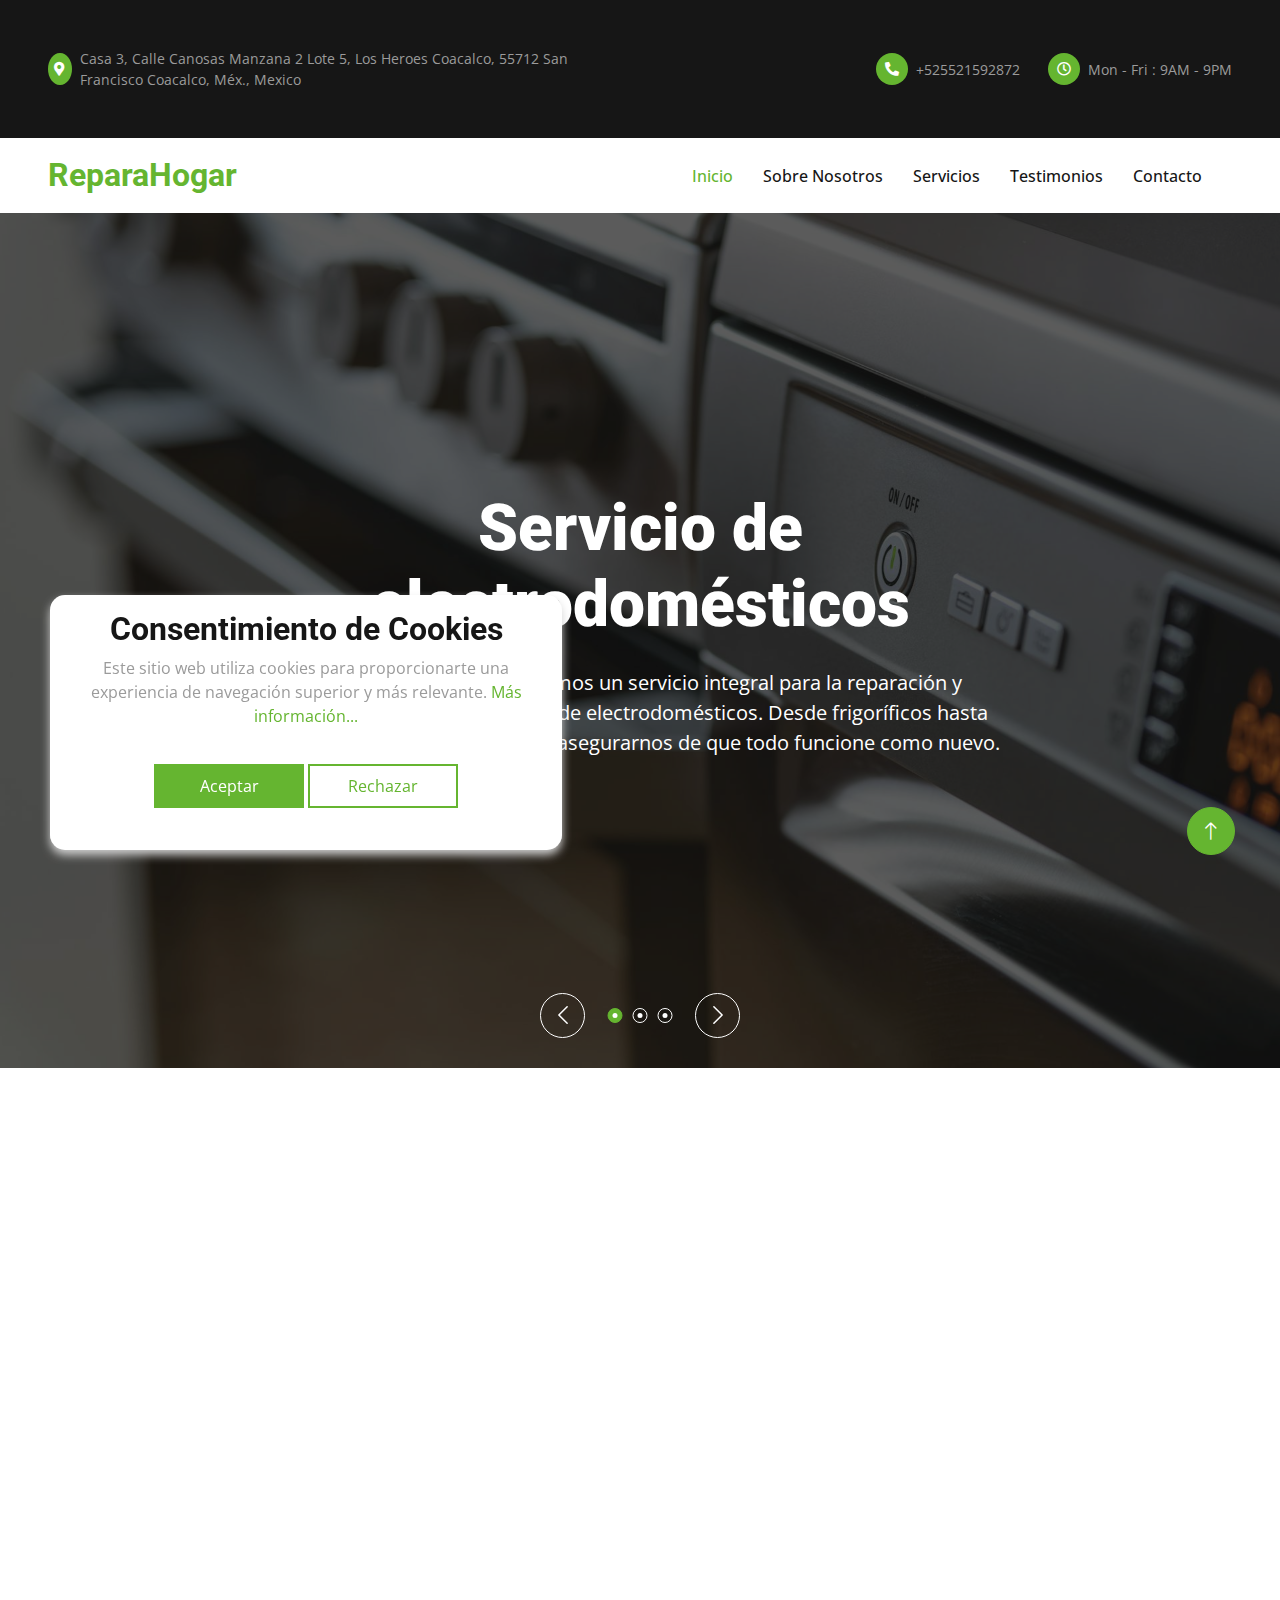
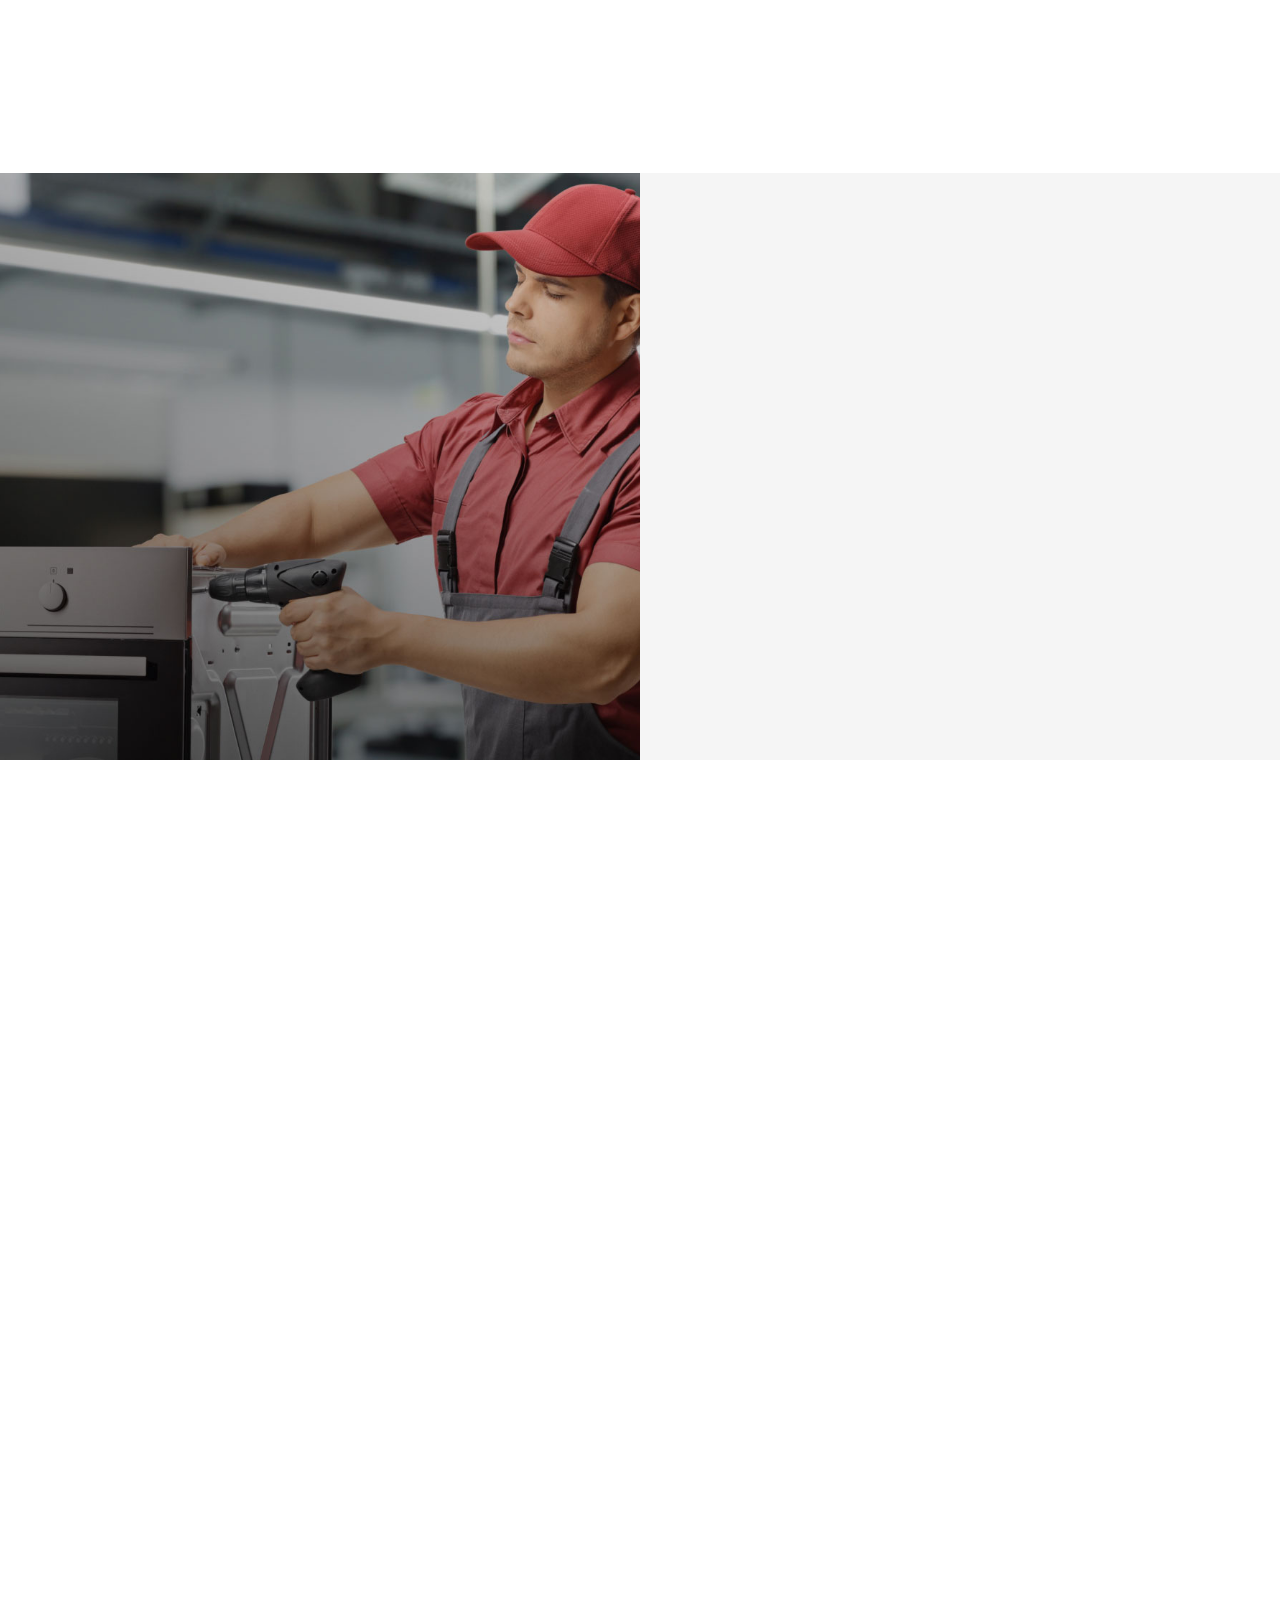
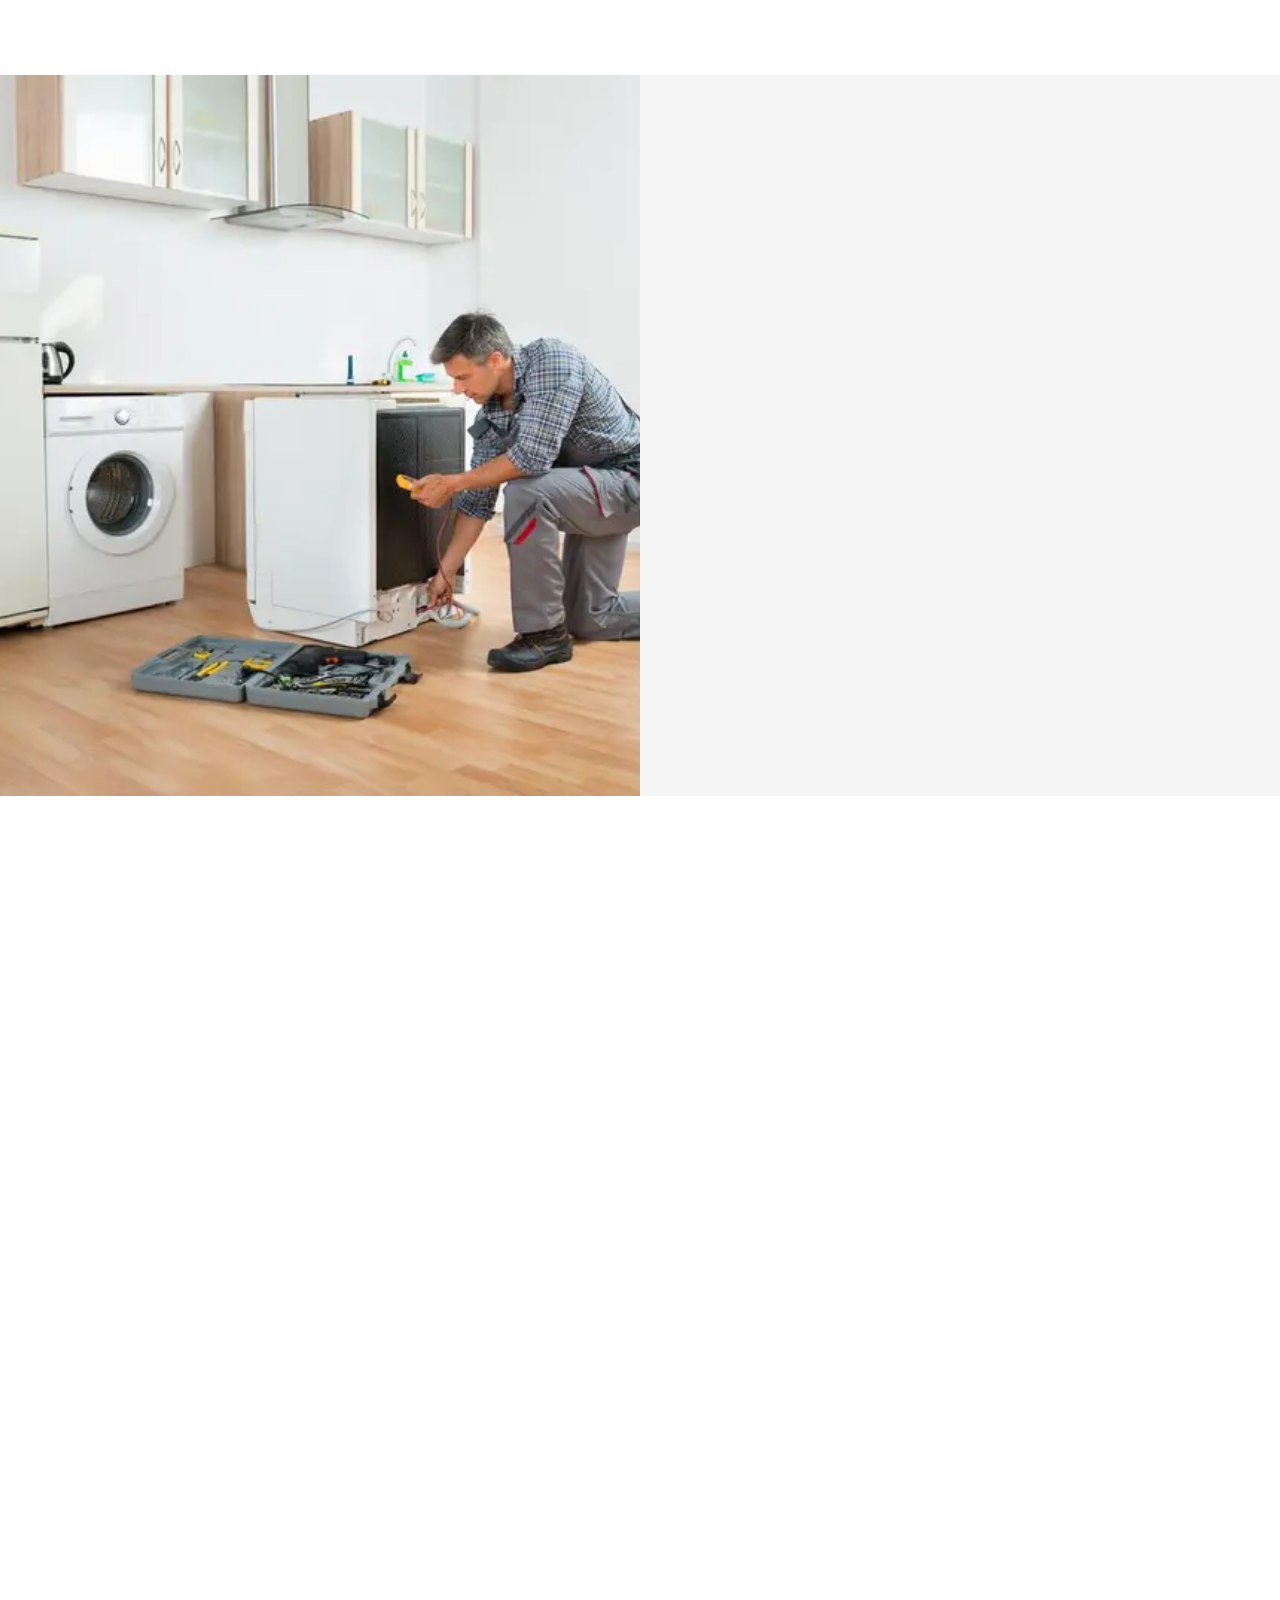
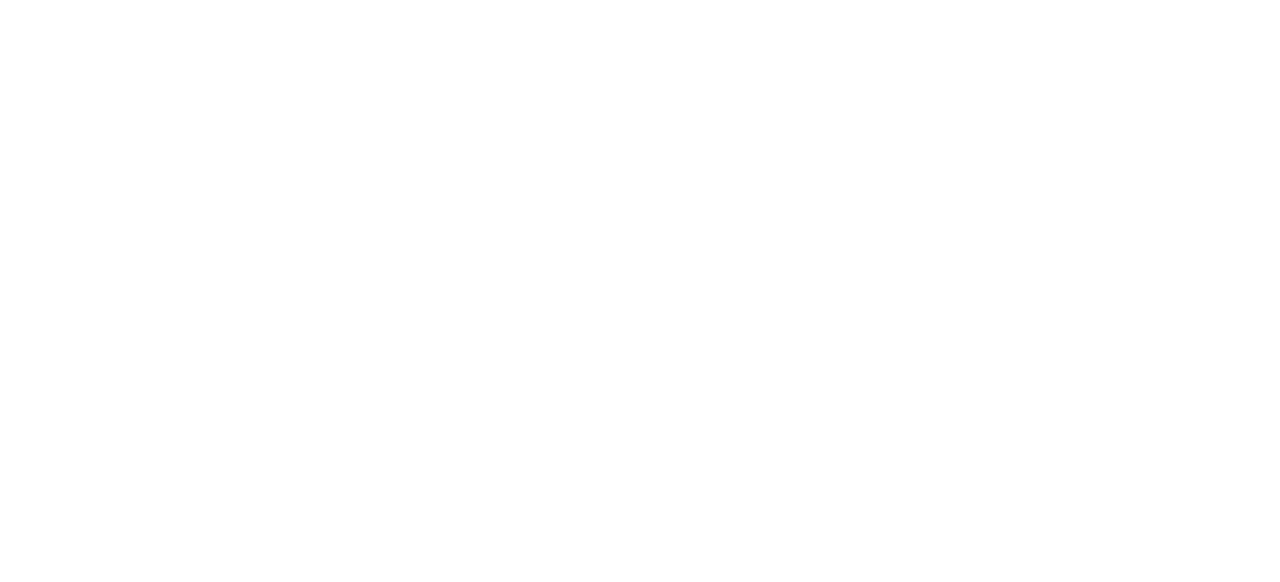
<file: index.html>
<!DOCTYPE html>
<html lang="en">
    <head>
        <meta charset="utf-8" />
        <title>ReparaHogar</title>
        <meta content="width=device-width, initial-scale=1.0" name="viewport" />
        <meta content="" name="keywords" />
        <meta content="" name="description" />

        <!-- Favicon -->
        <link href="img/favicon.ico" rel="icon" />

        <!-- Google Web Fonts -->
        <link rel="preconnect" href="https://fonts.googleapis.com" />
        <link rel="preconnect" href="https://fonts.gstatic.com" crossorigin />
        <link
            href="https://fonts.googleapis.com/css2?family=Open+Sans:wght@400;500&family=Roboto:wght@500;700;900&display=swap"
            rel="stylesheet"
        />

        <!-- Icon Font Stylesheet -->
        <link
            href="https://cdnjs.cloudflare.com/ajax/libs/font-awesome/5.10.0/css/all.min.css"
            rel="stylesheet"
        />
        <link
            href="https://cdn.jsdelivr.net/npm/bootstrap-icons@1.4.1/font/bootstrap-icons.css"
            rel="stylesheet"
        />

        <!-- Libraries Stylesheet -->
        <link href="lib/animate/animate.min.css" rel="stylesheet" />
        <link
            href="lib/owlcarousel/assets/owl.carousel.min.css"
            rel="stylesheet"
        />
        <link href="lib/lightbox/css/lightbox.min.css" rel="stylesheet" />

        <!-- Customized Bootstrap Stylesheet -->
        <link href="css/bootstrap.min.css" rel="stylesheet" />

        <!-- Template Stylesheet -->
        <link href="css/style.css" rel="stylesheet" />
    </head>

    <body>
        <!-- Spinner Start -->
        <div
            id="spinner"
            class="show bg-white position-fixed translate-middle w-100 vh-100 top-50 start-50 d-flex align-items-center justify-content-center"
        >
            <div
                class="spinner-border text-primary"
                style="width: 3rem; height: 3rem"
                role="status"
            >
                <span class="sr-only">Loading...</span>
            </div>
        </div>
        <!-- Spinner End -->

        <!-- Topbar Start -->
        <div class="container-fluid bg-dark px-5">
            <div class="row gx-4 d-none d-lg-flex">
                <div class="col-lg-6 text-start">
                    <div
                        class="h-100 d-inline-flex align-items-center py-3 me-4"
                    >
                        <div
                            class="btn-sm-square rounded-circle bg-primary me-2"
                        >
                            <small
                                class="fa fa-map-marker-alt text-white"
                            ></small>
                        </div>
                        <small
                            >Casa 3, Calle Canosas Manzana 2 Lote 5, Los Heroes
                            Coacalco, 55712 San Francisco Coacalco, Méx.,
                            Mexico</small
                        >
                    </div>
                    <div class="h-100 d-inline-flex align-items-center py-3">
                        <div
                            class="btn-sm-square rounded-circle bg-primary me-2"
                        >
                            <small
                                class="fa fa-envelope-open text-white"
                            ></small>
                        </div>
                        <small>repara_hogar@gmail.com</small>
                    </div>
                </div>
                <div class="col-lg-6 text-end">
                    <div
                        class="h-100 d-inline-flex align-items-center py-3 me-4"
                    >
                        <div
                            class="btn-sm-square rounded-circle bg-primary me-2"
                        >
                            <small class="fa fa-phone-alt text-white"></small>
                        </div>
                        <small>+525521592872</small>
                    </div>
                    <div class="h-100 d-inline-flex align-items-center py-3">
                        <div
                            class="btn-sm-square rounded-circle bg-primary me-2"
                        >
                            <small class="far fa-clock text-white"></small>
                        </div>
                        <small>Mon - Fri : 9AM - 9PM</small>
                    </div>
                </div>
            </div>
        </div>
        <!-- Topbar End -->

        <!-- Navbar Start -->
        <nav
            class="navbar navbar-expand-lg bg-white navbar-light sticky-top p-0 px-4 px-lg-5"
        >
            <a href="index.html" class="navbar-brand d-flex align-items-center">
                <h2 class="m-0 text-primary">ReparaHogar</h2>
            </a>
            <button
                type="button"
                class="navbar-toggler"
                data-bs-toggle="collapse"
                data-bs-target="#navbarCollapse"
            >
                <span class="navbar-toggler-icon"></span>
            </button>
            <div class="collapse navbar-collapse" id="navbarCollapse">
                <div class="navbar-nav ms-auto py-4 py-lg-0">
                    <a href="index.html" class="nav-item nav-link active"
                        >Inicio</a
                    >
                    <a href="about.html" class="nav-item nav-link"
                        >Sobre Nosotros</a
                    >
                    <a href="service.html" class="nav-item nav-link"
                        >Servicios</a
                    >
                    <a href="testimonial.html" class="nav-item nav-link"
                        >Testimonios</a
                    >
                    <a href="contact.html" class="nav-item nav-link"
                        >Contacto</a
                    >
                </div>
            </div>
        </nav>
        <!-- Navbar End -->

        <!-- Carousel Start -->
        <div class="container-fluid p-0 pb-5">
            <div class="owl-carousel header-carousel position-relative">
                <div class="owl-carousel-item position-relative">
                    <img class="img-fluid" src="img/carousel-1.jpg" alt="" />
                    <div class="carousel-inner">
                        <div class="container">
                            <div class="row justify-content-center">
                                <div class="col-12 col-lg-8 text-center">
                                    <h1
                                        class="display-3 text-white animated slideInDown mb-4"
                                    >
                                        Servicio de electrodomésticos
                                    </h1>
                                    <p class="fs-5 text-white mb-4 pb-2">
                                        En nuestro centro, ofrecemos un servicio
                                        integral para la reparación y
                                        mantenimiento de todo tipo de
                                        electrodomésticos. Desde frigoríficos
                                        hasta lavadoras, estamos aquí para
                                        asegurarnos de que todo funcione como
                                        nuevo.
                                    </p>
                                </div>
                            </div>
                        </div>
                    </div>
                </div>
                <div class="owl-carousel-item position-relative">
                    <img class="img-fluid" src="img/carousel-2.jpg" alt="" />
                    <div class="carousel-inner">
                        <div class="container">
                            <div class="row justify-content-center">
                                <div class="col-12 col-lg-8 text-center">
                                    <h1
                                        class="display-3 text-white animated slideInDown mb-4"
                                    >
                                        Reparación de televisores
                                    </h1>
                                    <p class="fs-5 text-white mb-4 pb-2">
                                        ¿Tu televisor no enciende o tiene
                                        problemas con la imagen? Nuestro equipo
                                        de expertos está listo para diagnosticar
                                        y reparar cualquier problema técnico con
                                        rapidez y eficacia.
                                    </p>
                                </div>
                            </div>
                        </div>
                    </div>
                </div>
                <div class="owl-carousel-item position-relative">
                    <img class="img-fluid" src="img/carousel-3.jpg" alt="" />
                    <div class="carousel-inner">
                        <div class="container">
                            <div class="row justify-content-center">
                                <div class="col-12 col-lg-8 text-center">
                                    <h1
                                        class="display-3 text-white animated slideInDown mb-4"
                                    >
                                        Reparación de cafeteras y laptops
                                    </h1>
                                    <p
                                        class="fs-5 fw-medium text-white mb-4 pb-2"
                                    >
                                        Ofrecemos servicios especializados para
                                        la reparación de cafeteras y laptops.
                                        Desde fallos en el funcionamiento de tu
                                        cafetera hasta problemas técnicos en tu
                                        laptop, te garantizamos un servicio
                                        profesional y eficiente.
                                    </p>
                                </div>
                            </div>
                        </div>
                    </div>
                </div>
            </div>
        </div>
        <!-- Carousel End -->

        <!-- Facts Start -->
        <div class="container-xxl py-5">
            <div class="container">
                <div class="row g-4">
                    <div
                        class="col-md-6 col-lg-4 wow fadeIn"
                        data-wow-delay="0.1s"
                    >
                        <div class="h-100 bg-dark p-4 p-xl-5">
                            <div
                                class="d-flex align-items-center justify-content-between mb-4"
                            >
                                <div
                                    class="btn-square rounded-circle"
                                    style="
                                        width: 64px;
                                        height: 64px;
                                        background: #000000;
                                    "
                                >
                                    <img
                                        class="img-fluid"
                                        src="img/icon/icon-3.png"
                                        alt="Icon"
                                    />
                                </div>
                                <h1
                                    class="display-1 mb-0"
                                    style="color: #000000"
                                >
                                    01
                                </h1>
                            </div>
                            <h5 class="text-white">
                                Expertos en Servicio de Electrodomésticos
                            </h5>
                            <hr class="w-25" />
                            <span>
                                Nuestro equipo está altamente capacitado para
                                ofrecer un servicio de reparación y
                                mantenimiento de electrodomésticos con la máxima
                                profesionalidad. Contamos con años de
                                experiencia y conocimientos especializados en
                                una amplia gama de aparatos.</span
                            >
                        </div>
                    </div>
                    <div
                        class="col-md-6 col-lg-4 wow fadeIn"
                        data-wow-delay="0.3s"
                    >
                        <div class="h-100 bg-dark p-4 p-xl-5">
                            <div
                                class="d-flex align-items-center justify-content-between mb-4"
                            >
                                <div
                                    class="btn-square rounded-circle"
                                    style="
                                        width: 64px;
                                        height: 64px;
                                        background: #000000;
                                    "
                                >
                                    <img
                                        class="img-fluid"
                                        src="img/icon/icon-4.png"
                                        alt="Icon"
                                    />
                                </div>
                                <h1
                                    class="display-1 mb-0"
                                    style="color: #000000"
                                >
                                    02
                                </h1>
                            </div>
                            <h5 class="text-white">
                                Especialistas en Reparación de Televisores
                            </h5>
                            <hr class="w-25" />
                            <span>
                                Nos dedicamos a solucionar todos los problemas
                                relacionados con tus televisores, desde fallos
                                en la pantalla hasta problemas de sonido.
                                Utilizamos herramientas y técnicas avanzadas
                                para asegurar una reparación efectiva y
                                duradera.</span
                            >
                        </div>
                    </div>
                    <div
                        class="col-md-6 col-lg-4 wow fadeIn"
                        data-wow-delay="0.5s"
                    >
                        <div class="h-100 bg-dark p-4 p-xl-5">
                            <div
                                class="d-flex align-items-center justify-content-between mb-4"
                            >
                                <div
                                    class="btn-square rounded-circle"
                                    style="
                                        width: 64px;
                                        height: 64px;
                                        background: #000000;
                                    "
                                >
                                    <img
                                        class="img-fluid"
                                        src="img/icon/icon-2.png"
                                        alt="Icon"
                                    />
                                </div>
                                <h1
                                    class="display-1 mb-0"
                                    style="color: #000000"
                                >
                                    03
                                </h1>
                            </div>
                            <h5 class="text-white">
                                Atención Integral para Cafeteras y Laptops
                            </h5>
                            <hr class="w-25" />
                            <span>
                                Ofrecemos un servicio completo para la
                                reparación de cafeteras y laptops. Ya sea que
                                necesites solucionar problemas con tu cafetera o
                                reparar tu laptop, garantizamos una intervención
                                rápida y de calidad para que vuelvas a disfrutar
                                de tus equipos en poco tiempo.</span
                            >
                        </div>
                    </div>
                </div>
            </div>
        </div>
        <!-- Facts Start -->

        <!-- About Start -->
        <div class="container-fluid bg-light overflow-hidden my-5 px-lg-0">
            <div class="container about px-lg-0">
                <div class="row g-0 mx-lg-0">
                    <div class="col-lg-6 ps-lg-0" style="min-height: 400px">
                        <div class="position-relative h-100">
                            <img
                                class="position-absolute img-fluid w-100 h-100"
                                src="img/approach.jpg"
                                style="object-fit: cover"
                                alt=""
                            />
                        </div>
                    </div>
                    <div
                        class="col-lg-6 about-text py-5 wow fadeIn"
                        data-wow-delay="0.5s"
                    >
                        <div class="p-lg-5 pe-lg-0">
                            <div
                                class="bg-primary mb-3"
                                style="width: 60px; height: 2px"
                            ></div>
                            <h1 class="display-5 mb-4">Nuestro Enfoque</h1>
                            <p class="mb-4 pb-2">
                                En nuestro centro de servicio, nos comprometemos
                                a ofrecer un Servicio de electrodomésticos
                                excepcional, centrado en la calidad y la
                                eficiencia. Nuestro enfoque se basa en un
                                profundo conocimiento técnico y un compromiso
                                con la satisfacción del cliente. Desde la
                                reparación de televisores hasta la reparación de
                                cafeteras y laptops, abordamos cada problema con
                                precisión y dedicación. Utilizamos las últimas
                                tecnologías y técnicas para diagnosticar y
                                resolver cualquier inconveniente que puedas
                                tener con tus electrodomésticos. Nuestro
                                objetivo es proporcionar soluciones duraderas
                                que te permitan volver a disfrutar de tus
                                aparatos en el menor tiempo posible.
                            </p>
                        </div>
                    </div>
                </div>
            </div>
        </div>
        <!-- About End -->

        <!-- Team Start -->
        <div class="container-xxl py-5">
            <div class="container">
                <div class="text-center wow fadeInUp" data-wow-delay="0.1s">
                    <div
                        class="bg-primary mb-3 mx-auto"
                        style="width: 60px; height: 2px"
                    ></div>
                    <h1 class="display-5 mb-5">Nuestro Equipo</h1>
                    <p>
                        En nuestro centro de servicio, contamos con un equipo de
                        profesionales altamente capacitados y dedicados a
                        ofrecer el mejor Servicio de electrodomésticos. Cada
                        miembro de nuestro equipo tiene una vasta experiencia en
                        la reparación de televisores, reparación de cafeteras y
                        reparación de laptops. Conoce a los expertos que
                        trabajan para brindarte soluciones rápidas y efectivas:
                    </p>
                </div>
                <div class="row g-4">
                    <div
                        class="col-lg-3 col-md-6 wow fadeInUp"
                        data-wow-delay="0.1s"
                    >
                        <div class="team-item">
                            <div class="overflow-hidden position-relative">
                                <img
                                    class="img-fluid"
                                    src="img/team-1.jpg"
                                    alt=""
                                />
                            </div>
                            <div class="text-center p-4">
                                <h5 class="mb-0">Ana García</h5>
                                <span class="text-primary">
                                    Experta en Reparación de Cafeteras</span
                                >
                            </div>
                        </div>
                    </div>
                    <div
                        class="col-lg-3 col-md-6 wow fadeInUp"
                        data-wow-delay="0.3s"
                    >
                        <div class="team-item">
                            <div class="overflow-hidden position-relative">
                                <img
                                    class="img-fluid"
                                    src="img/team-3.jpg"
                                    alt=""
                                />
                            </div>
                            <div class="text-center p-4">
                                <h5 class="mb-0">Juan Pérez</h5>
                                <span class="text-primary">
                                    Especialista en Reparación de Televisores
                                </span>
                            </div>
                        </div>
                    </div>
                    <div
                        class="col-lg-3 col-md-6 wow fadeInUp"
                        data-wow-delay="0.5s"
                    >
                        <div class="team-item">
                            <div class="overflow-hidden position-relative">
                                <img
                                    class="img-fluid"
                                    src="img/team-2.jpg"
                                    alt=""
                                />
                            </div>
                            <div class="text-center p-4">
                                <h5 class="mb-0">Laura Sánchez</h5>
                                <span class="text-primary">
                                    Profesional en Servicio de Electrodomésticos
                                </span>
                            </div>
                        </div>
                    </div>
                    <div
                        class="col-lg-3 col-md-6 wow fadeInUp"
                        data-wow-delay="0.7s"
                    >
                        <div class="team-item">
                            <div class="overflow-hidden position-relative">
                                <img
                                    class="img-fluid"
                                    src="img/team-4.jpg"
                                    alt=""
                                />
                            </div>
                            <div class="text-center p-4">
                                <h5 class="mb-0">Carlos Martínez</h5>
                                <span class="text-primary">
                                    Técnico en Reparación de Laptops</span
                                >
                            </div>
                        </div>
                    </div>
                </div>
            </div>
        </div>
        <!-- Team End -->

        <!-- Quote Start -->
        <div class="container-fluid bg-light overflow-hidden my-5 px-lg-0">
            <div class="container quote px-lg-0">
                <div class="row g-0 mx-lg-0">
                    <div class="col-lg-6 ps-lg-0" style="min-height: 400px">
                        <div class="position-relative h-100">
                            <img
                                class="position-absolute img-fluid w-100 h-100"
                                src="img/quote.jpg"
                                style="object-fit: cover"
                                alt=""
                            />
                        </div>
                    </div>
                    <div
                        class="col-lg-6 quote-text py-5 wow fadeIn"
                        data-wow-delay="0.5s"
                    >
                        <div class="p-lg-5 pe-lg-0">
                            <div
                                class="bg-primary mb-3"
                                style="width: 60px; height: 2px"
                            ></div>
                            <h1 class="display-5 mb-5">Cotización Gratuita</h1>
                            <p class="mb-4 pb-2">
                                En nuestro centro de servicio, te ofrecemos una
                                cotización gratuita para cualquier necesidad
                                relacionada con el Servicio de
                                electrodomésticos. Queremos que tengas toda la
                                información necesaria antes de tomar una
                                decisión, y por eso te brindamos un presupuesto
                                claro y sin compromiso para la reparación de
                                televisores, reparación de cafeteras y
                                reparación de laptops. Así, podrás planificar y
                                decidir con confianza.
                            </p>
                            <form>
                                <div class="row g-3">
                                    <div class="col-12 col-sm-6">
                                        <input
                                            type="text"
                                            class="form-control border-0"
                                            placeholder="Tu Nombre"
                                            style="height: 55px"
                                        />
                                    </div>
                                    <div class="col-12 col-sm-6">
                                        <input
                                            type="email"
                                            class="form-control border-0"
                                            placeholder="Tu Correo Electrónico"
                                            style="height: 55px"
                                            id="email"
                                        />
                                        <div
                                            id="result"
                                            style="color: red; font-size: 12px"
                                        ></div>
                                    </div>
                                    <div class="col-12">
                                        <textarea
                                            class="form-control border-0"
                                            placeholder="Nota Especial"
                                        ></textarea>
                                    </div>
                                    <div class="col-12">
                                        <button
                                            class="btn btn-primary w-100 py-3"
                                            type="submit"
                                            id="submit"
                                            onclick="sendForm()"
                                        >
                                            Obtener Cotización Gratuita
                                        </button>
                                    </div>
                                </div>
                            </form>
                        </div>
                    </div>
                </div>
            </div>
        </div>
        <!-- Quote End -->

        <!-- Blog Start -->
        <div class="container-xxl py-5">
            <div class="container">
                <div class="text-center wow fadeInUp" data-wow-delay="0.1s">
                    <div
                        class="bg-primary mb-3 mx-auto"
                        style="width: 60px; height: 2px"
                    ></div>
                    <h1 class="display-5 mb-5">Nuestro Último Blog</h1>
                    <p>
                        Mantente informado con las últimas novedades y consejos
                        sobre el Servicio de electrodomésticos. En nuestro blog,
                        te ofrecemos información útil sobre reparación de
                        televisores, reparación de cafeteras y reparación de
                        laptops. Descubre cómo cuidar tus aparatos, resolver
                        problemas comunes y aprovechar al máximo tus
                        electrodomésticos con nuestros artículos especializados.
                    </p>
                </div>
                <div class="row g-4">
                    <div
                        class="col-lg-6 col-md-6 wow fadeInUp"
                        data-wow-delay="0.1s"
                    >
                        <div class="team-item">
                            <div class="overflow-hidden position-relative">
                                <img
                                    class="img-fluid"
                                    src="img/blog-1.jpg"
                                    style="width: 100%"
                                    alt=""
                                />
                            </div>
                            <div class="text-center p-4">
                                <h5 class="mb-0">
                                    Cómo Identificar Problemas Comunes en tu
                                    Televisor
                                </h5>
                                <span>
                                    Descubre cómo identificar los problemas más
                                    comunes en tus televisores y aprende a
                                    realizar una reparación de televisores
                                    eficiente. Te ofrecemos consejos para
                                    diagnosticar fallos y realizar ajustes que
                                    puedan mejorar la calidad de imagen y
                                    sonido.</span
                                >
                            </div>
                        </div>
                    </div>
                    <div
                        class="col-lg-6 col-md-6 wow fadeInUp"
                        data-wow-delay="0.3s"
                    >
                        <div class="team-item">
                            <div class="overflow-hidden position-relative">
                                <img
                                    class="img-fluid"
                                    style="width: 100%"
                                    src="img/blog-2.jpg"
                                    alt=""
                                />
                            </div>
                            <div class="text-center p-4">
                                <h5 class="mb-0">
                                    Mantenimiento Preventivo para tu Cafetera
                                </h5>
                                <span>
                                    Aprende a realizar un mantenimiento adecuado
                                    para tus cafeteras con nuestra guía sobre
                                    reparación de cafeteras. Mantén tu máquina
                                    en óptimas condiciones y evita problemas
                                    frecuentes que puedan afectar el sabor y la
                                    funcionalidad de tu café.
                                </span>
                            </div>
                        </div>
                    </div>
                </div>
            </div>
        </div>
        <!-- Blog End -->

        <!-- Footer Start -->
        <div
            class="container-fluid bg-dark text-secondary footer mt-5 py-5 wow fadeIn"
            data-wow-delay="0.1s"
        >
            <div class="container py-5">
                <div class="row g-5">
                    <div class="col-lg-4 col-md-6">
                        <h5 class="text-light mb-4">ReparaHogar</h5>
                        <p class="mb-2">
                            Estamos aquí para asistirte con todas tus
                            necesidades relacionadas con el Servicio de
                            electrodomésticos. Ya sea que requieras reparación
                            de televisores, reparación de cafeteras o reparación
                            de laptops, nuestro equipo está preparado para
                            ofrecerte soluciones rápidas y eficaces.
                        </p>
                    </div>
                    <div class="col-lg-4 col-md-6">
                        <h5 class="text-light mb-4">Dirección</h5>
                        <p class="mb-2">
                            <i class="fa fa-map-marker-alt me-3"></i>Casa 3,
                            Calle Canosas Manzana 2 Lote 5, Los Heroes Coacalco,
                            55712 San Francisco Coacalco, Méx., México
                        </p>
                        <p class="mb-2">
                            <i class="fa fa-phone-alt me-3"></i>+525521592872
                        </p>
                        <p class="mb-2">
                            <i class="fa fa-envelope me-3"></i
                            >repara_hogar@gmail.com
                        </p>
                    </div>
                    <div class="col-lg-4 col-md-6">
                        <h5 class="text-light mb-4">Enlaces Rápidos</h5>
                        <a class="btn btn-link" href="index.html">Inicio</a>
                        <a class="btn btn-link" href="about.html"
                            >Sobre Nosotros</a
                        >
                        <a class="btn btn-link" href="contact.html"
                            >Contáctanos</a
                        >
                        <a class="btn btn-link" href="service.html"
                            >Nuestros Servicios</a
                        >
                        <a class="btn btn-link" href="terms-of-use.html"
                            >Términos y Condiciones</a
                        >
                        <a class="btn btn-link" href="privacy-policy.html"
                            >Política de Privacidad</a
                        >
                    </div>
                </div>
            </div>
        </div>

        <!-- Footer End -->

        <!-- Back to Top -->
        <a
            href="#"
            class="btn btn-lg btn-primary btn-lg-square rounded-circle back-to-top"
            ><i class="bi bi-arrow-up"></i
        ></a>
        <!-- Cookie banner -->
        <div class="cookie-wrapper show">
            <div>
                <i class="bx bx-cookie"></i>
                <h2 style="text-align: center">Consentimiento de Cookies</h2>
            </div>

            <div class="data">
                <p>
                    Este sitio web utiliza cookies para proporcionarte una
                    experiencia de navegación superior y más relevante.
                    <a href="#">Más información...</a>
                </p>
            </div>

            <div class="buttons">
                <button class="cookie-button" id="acceptBtn">Aceptar</button>
                <button class="cookie-button" id="declineBtn">Rechazar</button>
            </div>
        </div>

        <!-- End Cookie banner -->

        <!-- JavaScript Libraries -->
        <script src="https://code.jquery.com/jquery-3.4.1.min.js"></script>
        <script src="https://cdn.jsdelivr.net/npm/bootstrap@5.0.0/dist/js/bootstrap.bundle.min.js"></script>
        <script src="lib/wow/wow.min.js"></script>
        <script src="lib/easing/easing.min.js"></script>
        <script src="lib/waypoints/waypoints.min.js"></script>
        <script src="lib/counterup/counterup.min.js"></script>
        <script src="lib/owlcarousel/owl.carousel.min.js"></script>
        <script src="lib/isotope/isotope.pkgd.min.js"></script>
        <script src="lib/lightbox/js/lightbox.min.js"></script>

        <!-- Template Javascript -->
        <script src="js/main.js"></script>
        <script src="js/contact-form.js"></script>
        <script src="js/cookiebanner.js"></script>
    </body>
</html>
</file>
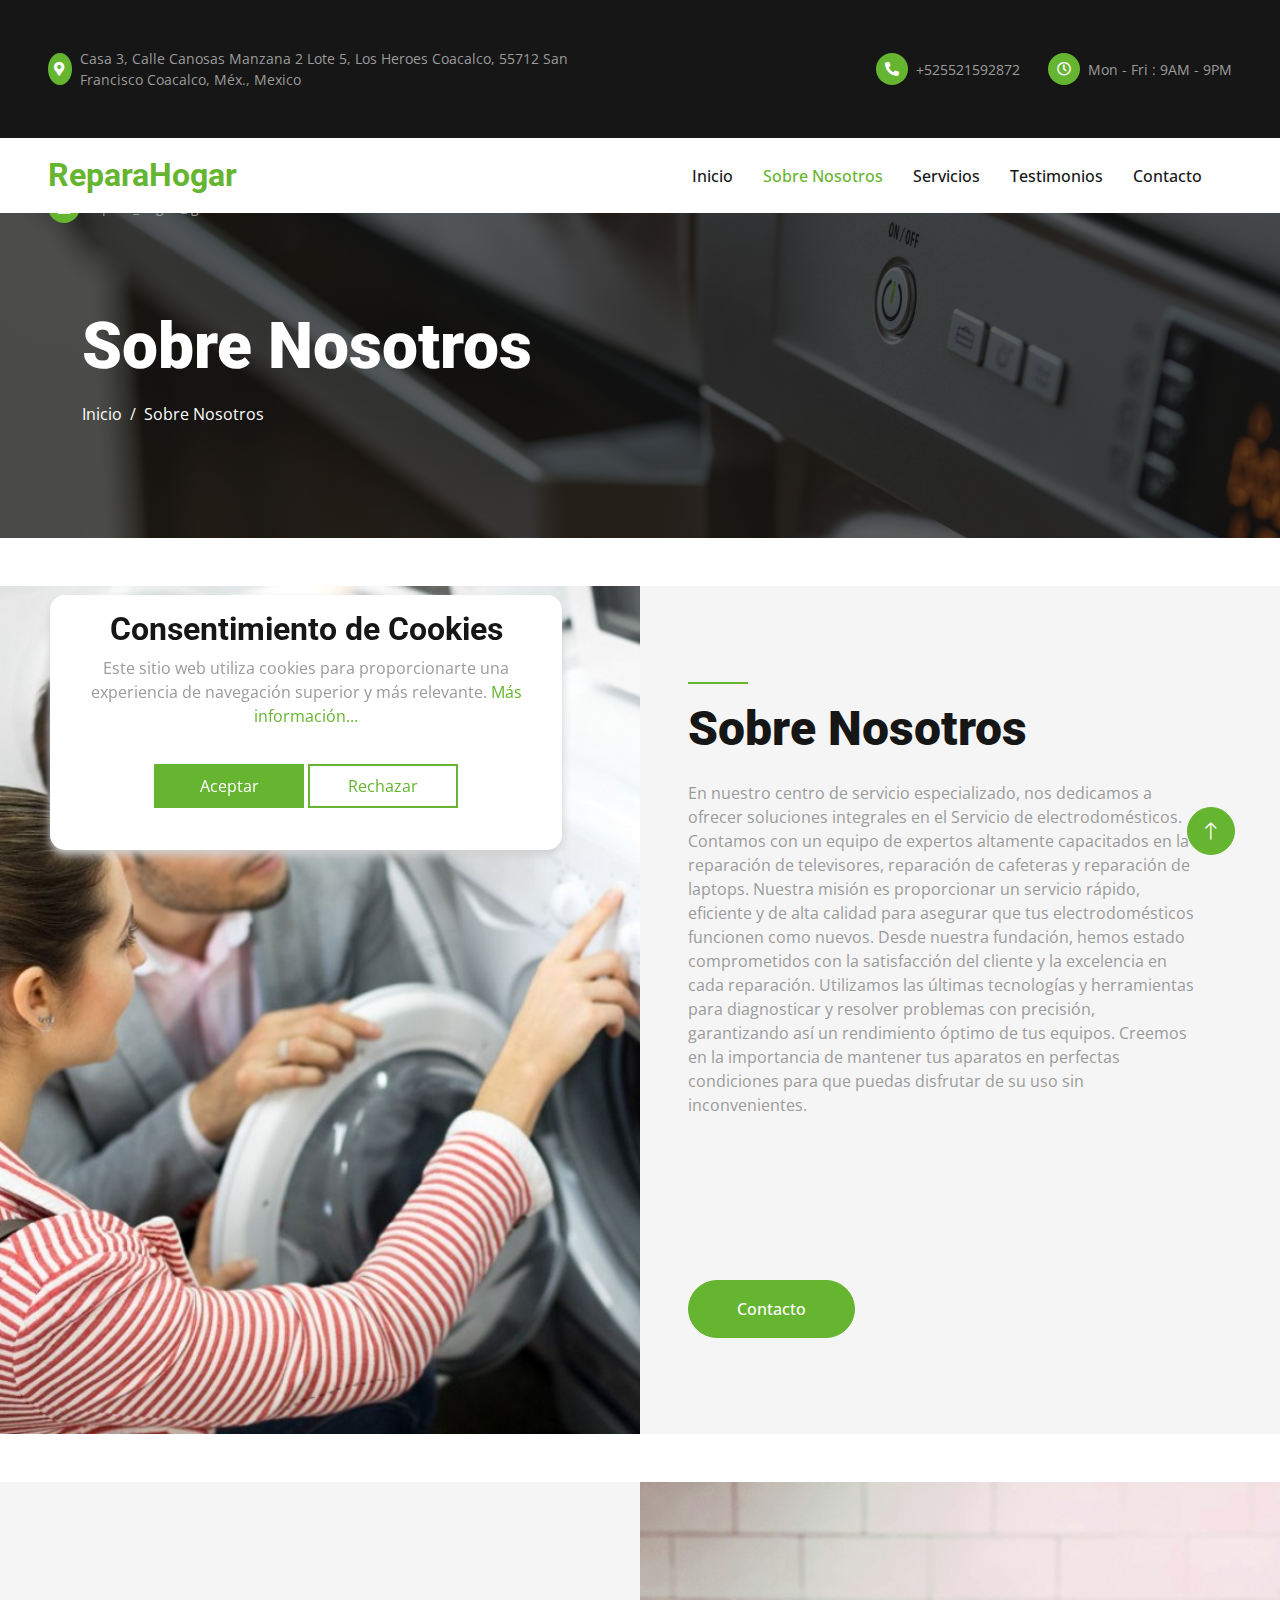
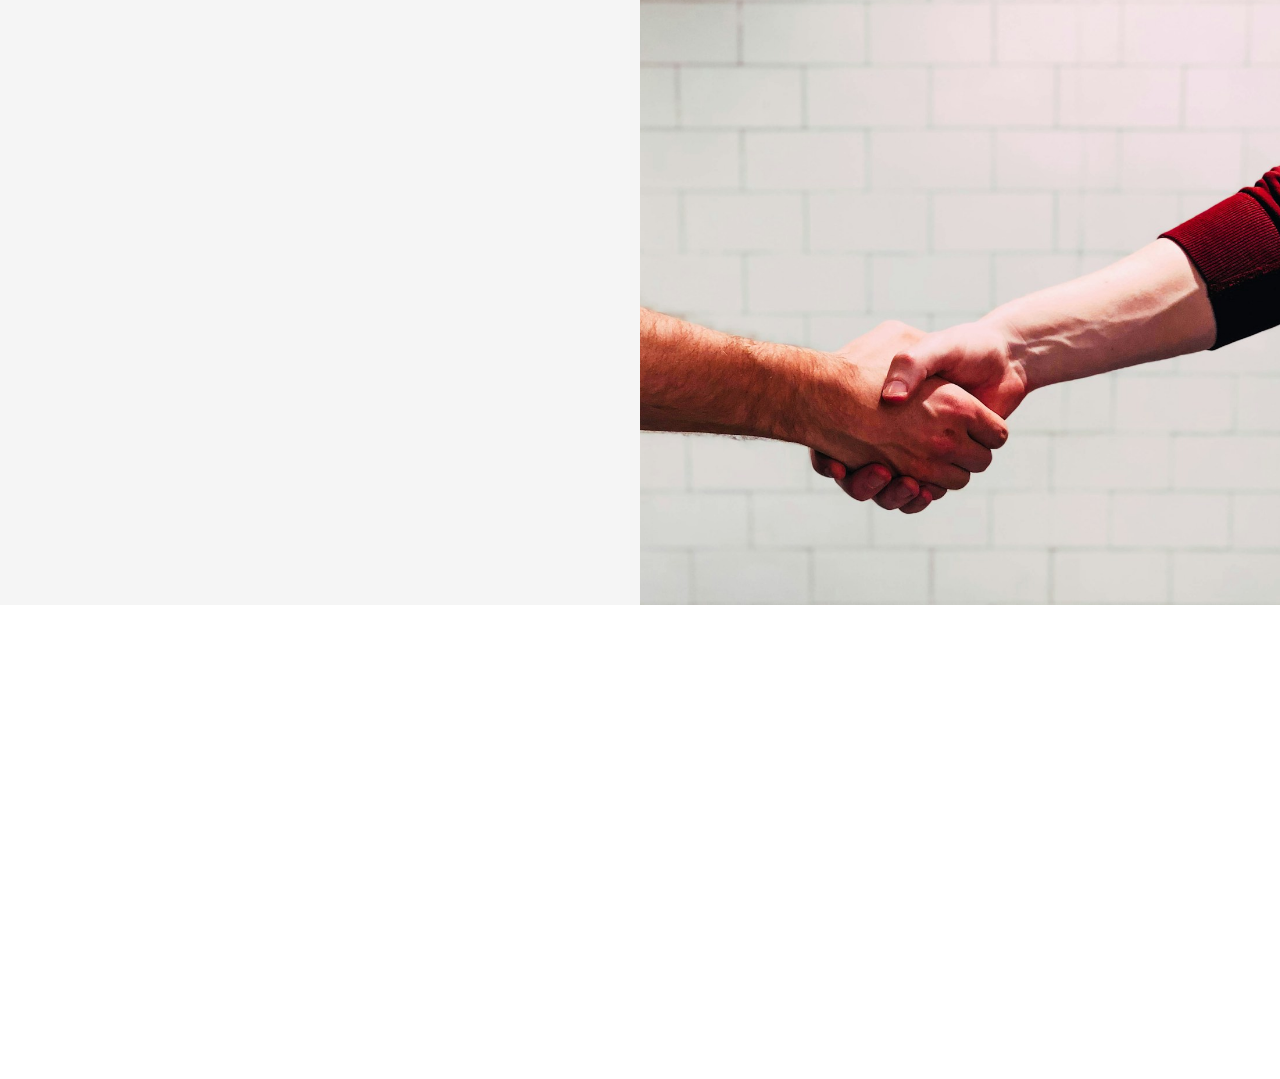
<file: about.html>
<!DOCTYPE html>
<html lang="en">
    <head>
        <meta charset="utf-8" />
        <title>ReparaHogar</title>
        <meta content="width=device-width, initial-scale=1.0" name="viewport" />
        <meta content="" name="keywords" />
        <meta content="" name="description" />

        <!-- Favicon -->
        <link href="img/favicon.ico" rel="icon" />

        <!-- Google Web Fonts -->
        <link rel="preconnect" href="https://fonts.googleapis.com" />
        <link rel="preconnect" href="https://fonts.gstatic.com" crossorigin />
        <link
            href="https://fonts.googleapis.com/css2?family=Open+Sans:wght@400;500&family=Roboto:wght@500;700;900&display=swap"
            rel="stylesheet"
        />

        <!-- Icon Font Stylesheet -->
        <link
            href="https://cdnjs.cloudflare.com/ajax/libs/font-awesome/5.10.0/css/all.min.css"
            rel="stylesheet"
        />
        <link
            href="https://cdn.jsdelivr.net/npm/bootstrap-icons@1.4.1/font/bootstrap-icons.css"
            rel="stylesheet"
        />

        <!-- Libraries Stylesheet -->
        <link href="lib/animate/animate.min.css" rel="stylesheet" />
        <link
            href="lib/owlcarousel/assets/owl.carousel.min.css"
            rel="stylesheet"
        />
        <link href="lib/lightbox/css/lightbox.min.css" rel="stylesheet" />

        <!-- Customized Bootstrap Stylesheet -->
        <link href="css/bootstrap.min.css" rel="stylesheet" />

        <!-- Template Stylesheet -->
        <link href="css/style.css" rel="stylesheet" />
    </head>

    <body>
        <!-- Spinner Start -->
        <div
            id="spinner"
            class="show bg-white position-fixed translate-middle w-100 vh-100 top-50 start-50 d-flex align-items-center justify-content-center"
        >
            <div
                class="spinner-border text-primary"
                style="width: 3rem; height: 3rem"
                role="status"
            >
                <span class="sr-only">Loading...</span>
            </div>
        </div>
        <!-- Spinner End -->

        <!-- Topbar Start -->
        <div class="container-fluid bg-dark px-5">
            <div class="row gx-4 d-none d-lg-flex">
                <div class="col-lg-6 text-start">
                    <div
                        class="h-100 d-inline-flex align-items-center py-3 me-4"
                    >
                        <div
                            class="btn-sm-square rounded-circle bg-primary me-2"
                        >
                            <small
                                class="fa fa-map-marker-alt text-white"
                            ></small>
                        </div>
                        <small
                            >Casa 3, Calle Canosas Manzana 2 Lote 5, Los Heroes
                            Coacalco, 55712 San Francisco Coacalco, Méx.,
                            Mexico</small
                        >
                    </div>
                    <div class="h-100 d-inline-flex align-items-center py-3">
                        <div
                            class="btn-sm-square rounded-circle bg-primary me-2"
                        >
                            <small
                                class="fa fa-envelope-open text-white"
                            ></small>
                        </div>
                        <small>repara_hogar@gmail.com</small>
                    </div>
                </div>
                <div class="col-lg-6 text-end">
                    <div
                        class="h-100 d-inline-flex align-items-center py-3 me-4"
                    >
                        <div
                            class="btn-sm-square rounded-circle bg-primary me-2"
                        >
                            <small class="fa fa-phone-alt text-white"></small>
                        </div>
                        <small>+525521592872</small>
                    </div>
                    <div class="h-100 d-inline-flex align-items-center py-3">
                        <div
                            class="btn-sm-square rounded-circle bg-primary me-2"
                        >
                            <small class="far fa-clock text-white"></small>
                        </div>
                        <small>Mon - Fri : 9AM - 9PM</small>
                    </div>
                </div>
            </div>
        </div>
        <!-- Topbar End -->

        <!-- Navbar Start -->
        <nav
            class="navbar navbar-expand-lg bg-white navbar-light sticky-top p-0 px-4 px-lg-5"
        >
            <a href="index.html" class="navbar-brand d-flex align-items-center">
                <h2 class="m-0 text-primary">ReparaHogar</h2>
            </a>
            <button
                type="button"
                class="navbar-toggler"
                data-bs-toggle="collapse"
                data-bs-target="#navbarCollapse"
            >
                <span class="navbar-toggler-icon"></span>
            </button>
            <div class="collapse navbar-collapse" id="navbarCollapse">
                <div class="navbar-nav ms-auto py-4 py-lg-0">
                    <a href="index.html" class="nav-item nav-link">Inicio</a>
                    <a href="about.html" class="nav-item nav-link active"
                        >Sobre Nosotros</a
                    >
                    <a href="service.html" class="nav-item nav-link"
                        >Servicios</a
                    >
                    <a href="testimonial.html" class="nav-item nav-link"
                        >Testimonios</a
                    >
                    <a href="contact.html" class="nav-item nav-link"
                        >Contacto</a
                    >
                </div>
            </div>
        </nav>
        <!-- Navbar End -->

        <!-- Page Header Start -->
        <div class="container-fluid page-header py-5 mb-5">
            <div class="container py-5">
                <h1 class="display-3 text-white mb-3 animated slideInDown">
                    Sobre Nosotros
                </h1>
                <nav aria-label="breadcrumb animated slideInDown">
                    <ol class="breadcrumb">
                        <li class="breadcrumb-item">
                            <a class="text-white" href="index.html">Inicio</a>
                        </li>
                        <li
                            class="breadcrumb-item text-white active"
                            aria-current="page"
                        >
                            Sobre Nosotros
                        </li>
                    </ol>
                </nav>
            </div>
        </div>
        <!-- Page Header End -->

        <!-- About Start -->
        <div class="container-fluid bg-light overflow-hidden my-5 px-lg-0">
            <div class="container about px-lg-0">
                <div class="row g-0 mx-lg-0">
                    <div class="col-lg-6 ps-lg-0" style="min-height: 400px">
                        <div class="position-relative h-100">
                            <img
                                class="position-absolute img-fluid w-100 h-100"
                                src="img/about.jpg"
                                style="object-fit: cover"
                                alt=""
                            />
                        </div>
                    </div>
                    <div
                        class="col-lg-6 about-text py-5 wow fadeIn"
                        data-wow-delay="0.5s"
                    >
                        <div class="p-lg-5 pe-lg-0">
                            <div
                                class="bg-primary mb-3"
                                style="width: 60px; height: 2px"
                            ></div>
                            <h1 class="display-5 mb-4">Sobre Nosotros</h1>
                            <p class="mb-4 pb-2">
                                En nuestro centro de servicio especializado, nos
                                dedicamos a ofrecer soluciones integrales en el
                                Servicio de electrodomésticos. Contamos con un
                                equipo de expertos altamente capacitados en la
                                reparación de televisores, reparación de
                                cafeteras y reparación de laptops. Nuestra
                                misión es proporcionar un servicio rápido,
                                eficiente y de alta calidad para asegurar que
                                tus electrodomésticos funcionen como nuevos.
                                Desde nuestra fundación, hemos estado
                                comprometidos con la satisfacción del cliente y
                                la excelencia en cada reparación. Utilizamos las
                                últimas tecnologías y herramientas para
                                diagnosticar y resolver problemas con precisión,
                                garantizando así un rendimiento óptimo de tus
                                equipos. Creemos en la importancia de mantener
                                tus aparatos en perfectas condiciones para que
                                puedas disfrutar de su uso sin inconvenientes.
                            </p>
                            <div class="row g-4 mb-4 pb-3">
                                <div
                                    class="col-sm-6 wow fadeIn"
                                    data-wow-delay="0.1s"
                                >
                                    <div class="d-flex align-items-center">
                                        <div
                                            class="btn-square bg-white rounded-circle"
                                            style="width: 64px; height: 64px"
                                        >
                                            <img
                                                class="img-fluid"
                                                src="img/icon/icon-1.png"
                                                alt="Icon"
                                            />
                                        </div>
                                        <div class="ms-4">
                                            <h2
                                                class="mb-1"
                                                data-toggle="counter-up"
                                            >
                                                3812
                                            </h2>
                                            <p
                                                class="fw-medium text-primary mb-0"
                                            >
                                                Clientes satisfechos
                                            </p>
                                        </div>
                                    </div>
                                </div>
                                <div
                                    class="col-sm-6 wow fadeIn"
                                    data-wow-delay="0.3s"
                                >
                                    <div class="d-flex align-items-center">
                                        <div
                                            class="btn-square bg-white rounded-circle"
                                            style="width: 64px; height: 64px"
                                        >
                                            <img
                                                class="img-fluid"
                                                src="img/icon/icon-5.png"
                                                alt="Icon"
                                            />
                                        </div>
                                        <div class="ms-4">
                                            <h2
                                                class="mb-1"
                                                data-toggle="counter-up"
                                            >
                                                281
                                            </h2>
                                            <p
                                                class="fw-medium text-primary mb-0"
                                            >
                                                Proyectos realizados
                                            </p>
                                        </div>
                                    </div>
                                </div>
                            </div>
                            <a
                                href="contact.html"
                                class="btn btn-primary rounded-pill py-3 px-5"
                                >Contacto</a
                            >
                        </div>
                    </div>
                </div>
            </div>
        </div>
        <!-- About End -->

        <!-- Feature Start -->
        <div class="container-fluid bg-light overflow-hidden my-5 px-lg-0">
            <div class="container feature px-lg-0">
                <div class="row g-0 mx-lg-0">
                    <div
                        class="col-lg-6 feature-text py-5 wow fadeIn"
                        data-wow-delay="0.5s"
                    >
                        <div class="p-lg-5 ps-lg-0">
                            <div
                                class="bg-primary mb-3"
                                style="width: 60px; height: 2px"
                            ></div>
                            <h1 class="display-5 mb-5">Nuestros Beneficios</h1>
                            <p class="mb-4 pb-2">
                                En nuestro centro de servicio, te ofrecemos una
                                serie de beneficios diseñados para
                                proporcionarte la mejor experiencia en el
                                Servicio de electrodomésticos. Nos
                                especializamos en la reparación de televisores,
                                reparación de cafeteras y reparación de laptops,
                                y cada uno de nuestros servicios está orientado
                                a maximizar tu satisfacción y la eficiencia de
                                tus aparatos. A continuación, te presentamos los
                                principales beneficios que obtendrás al
                                elegirnos:
                            </p>
                            <div class="row g-4">
                                <div class="col-6">
                                    <div class="d-flex align-items-center">
                                        <div
                                            class="btn-square bg-white rounded-circle"
                                            style="width: 64px; height: 64px"
                                        >
                                            <img
                                                class="img-fluid"
                                                src="img/icon/icon-7.png"
                                                alt="Icon"
                                            />
                                        </div>
                                        <div class="ms-4">
                                            <p class="text-primary mb-2">
                                                Atención Personalizada
                                            </p>
                                            <h5 class="mb-0">
                                                Servicios a Medida
                                            </h5>
                                        </div>
                                    </div>
                                </div>
                                <div class="col-6">
                                    <div class="d-flex align-items-center">
                                        <div
                                            class="btn-square bg-white rounded-circle"
                                            style="width: 64px; height: 64px"
                                        >
                                            <img
                                                class="img-fluid"
                                                src="img/icon/icon-10.png"
                                                alt="Icon"
                                            />
                                        </div>
                                        <div class="ms-4">
                                            <p class="text-primary mb-2">
                                                Calidad
                                            </p>
                                            <h5 class="mb-0">
                                                Reparaciones Garantizadas
                                            </h5>
                                        </div>
                                    </div>
                                </div>
                                <div class="col-6">
                                    <div class="d-flex align-items-center">
                                        <div
                                            class="btn-square bg-white rounded-circle"
                                            style="width: 64px; height: 64px"
                                        >
                                            <img
                                                class="img-fluid"
                                                src="img/icon/icon-3.png"
                                                alt="Icon"
                                            />
                                        </div>
                                        <div class="ms-4">
                                            <p class="text-primary mb-2">
                                                Especialistas
                                            </p>
                                            <h5 class="mb-0">
                                                Electrodomésticos
                                            </h5>
                                        </div>
                                    </div>
                                </div>
                                <div class="col-6">
                                    <div class="d-flex align-items-center">
                                        <div
                                            class="btn-square bg-white rounded-circle"
                                            style="width: 64px; height: 64px"
                                        >
                                            <img
                                                class="img-fluid"
                                                src="img/icon/icon-2.png"
                                                alt="Icon"
                                            />
                                        </div>
                                        <div class="ms-4">
                                            <p class="text-primary mb-2">
                                                Soporte
                                            </p>
                                            <h5 class="mb-0">
                                                Rápido y Eficiente
                                            </h5>
                                        </div>
                                    </div>
                                </div>
                            </div>
                        </div>
                    </div>
                    <div class="col-lg-6 pe-lg-0" style="min-height: 400px">
                        <div class="position-relative h-100">
                            <img
                                class="position-absolute img-fluid w-100 h-100"
                                src="img/feature.jpg"
                                style="object-fit: cover"
                                alt=""
                            />
                        </div>
                    </div>
                </div>
            </div>
        </div>
        <!-- Feature End -->

        <!-- Footer Start -->
        <div
            class="container-fluid bg-dark text-secondary footer mt-5 py-5 wow fadeIn"
            data-wow-delay="0.1s"
        >
            <div class="container py-5">
                <div class="row g-5">
                    <div class="col-lg-4 col-md-6">
                        <h5 class="text-light mb-4">ReparaHogar</h5>
                        <p class="mb-2">
                            Estamos aquí para asistirte con todas tus
                            necesidades relacionadas con el Servicio de
                            electrodomésticos. Ya sea que requieras reparación
                            de televisores, reparación de cafeteras o reparación
                            de laptops, nuestro equipo está preparado para
                            ofrecerte soluciones rápidas y eficaces.
                        </p>
                    </div>
                    <div class="col-lg-4 col-md-6">
                        <h5 class="text-light mb-4">Dirección</h5>
                        <p class="mb-2">
                            <i class="fa fa-map-marker-alt me-3"></i>Casa 3,
                            Calle Canosas Manzana 2 Lote 5, Los Heroes Coacalco,
                            55712 San Francisco Coacalco, Méx., México
                        </p>
                        <p class="mb-2">
                            <i class="fa fa-phone-alt me-3"></i>+525521592872
                        </p>
                        <p class="mb-2">
                            <i class="fa fa-envelope me-3"></i
                            >repara_hogar@gmail.com
                        </p>
                    </div>
                    <div class="col-lg-4 col-md-6">
                        <h5 class="text-light mb-4">Enlaces Rápidos</h5>
                        <a class="btn btn-link" href="index.html">Inicio</a>
                        <a class="btn btn-link" href="about.html"
                            >Sobre Nosotros</a
                        >
                        <a class="btn btn-link" href="contact.html"
                            >Contáctanos</a
                        >
                        <a class="btn btn-link" href="service.html"
                            >Nuestros Servicios</a
                        >
                        <a class="btn btn-link" href="terms-of-use.html"
                            >Términos y Condiciones</a
                        >
                        <a class="btn btn-link" href="privacy-policy.html"
                            >Política de Privacidad</a
                        >
                    </div>
                </div>
            </div>
        </div>

        <!-- Footer End -->

        <!-- Back to Top -->
        <a
            href="#"
            class="btn btn-lg btn-primary btn-lg-square rounded-circle back-to-top"
            ><i class="bi bi-arrow-up"></i
        ></a>
        <!-- Cookie banner -->
        <div class="cookie-wrapper show">
            <div>
                <i class="bx bx-cookie"></i>
                <h2 style="text-align: center">Consentimiento de Cookies</h2>
            </div>

            <div class="data">
                <p>
                    Este sitio web utiliza cookies para proporcionarte una
                    experiencia de navegación superior y más relevante.
                    <a href="#">Más información...</a>
                </p>
            </div>

            <div class="buttons">
                <button class="cookie-button" id="acceptBtn">Aceptar</button>
                <button class="cookie-button" id="declineBtn">Rechazar</button>
            </div>
        </div>

        <!-- End Cookie banner -->

        <!-- JavaScript Libraries -->
        <script src="https://code.jquery.com/jquery-3.4.1.min.js"></script>
        <script src="https://cdn.jsdelivr.net/npm/bootstrap@5.0.0/dist/js/bootstrap.bundle.min.js"></script>
        <script src="lib/wow/wow.min.js"></script>
        <script src="lib/easing/easing.min.js"></script>
        <script src="lib/waypoints/waypoints.min.js"></script>
        <script src="lib/counterup/counterup.min.js"></script>
        <script src="lib/owlcarousel/owl.carousel.min.js"></script>
        <script src="lib/isotope/isotope.pkgd.min.js"></script>
        <script src="lib/lightbox/js/lightbox.min.js"></script>

        <!-- Template Javascript -->
        <script src="js/main.js"></script>
        <script src="js/cookiebanner.js"></script>
    </body>
</html>
</file>
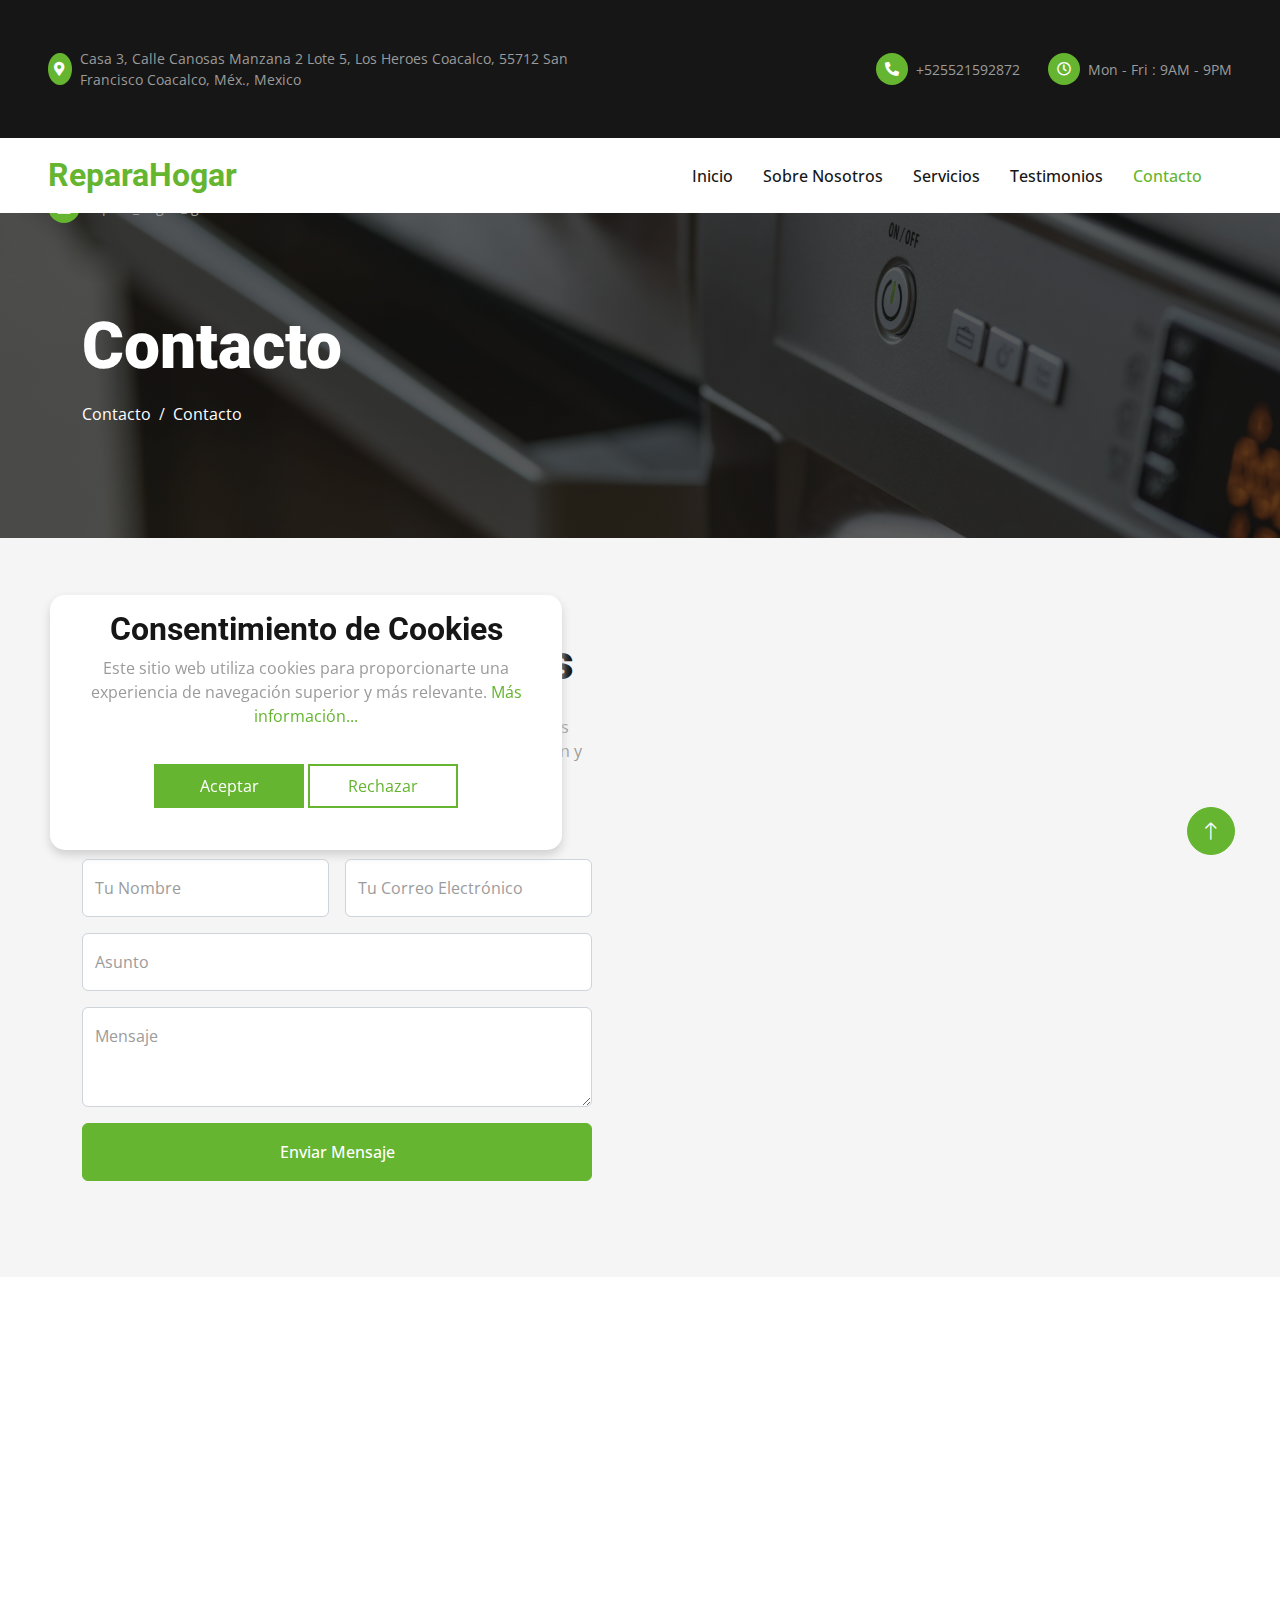
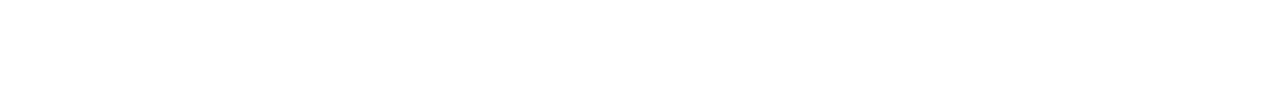
<file: contact.html>
<!DOCTYPE html>
<html lang="en">
    <head>
        <meta charset="utf-8" />
        <title>ReparaHogar</title>
        <meta content="width=device-width, initial-scale=1.0" name="viewport" />
        <meta content="" name="keywords" />
        <meta content="" name="description" />

        <!-- Favicon -->
        <link href="img/favicon.ico" rel="icon" />

        <!-- Google Web Fonts -->
        <link rel="preconnect" href="https://fonts.googleapis.com" />
        <link rel="preconnect" href="https://fonts.gstatic.com" crossorigin />
        <link
            href="https://fonts.googleapis.com/css2?family=Open+Sans:wght@400;500&family=Roboto:wght@500;700;900&display=swap"
            rel="stylesheet"
        />

        <!-- Icon Font Stylesheet -->
        <link
            href="https://cdnjs.cloudflare.com/ajax/libs/font-awesome/5.10.0/css/all.min.css"
            rel="stylesheet"
        />
        <link
            href="https://cdn.jsdelivr.net/npm/bootstrap-icons@1.4.1/font/bootstrap-icons.css"
            rel="stylesheet"
        />

        <!-- Libraries Stylesheet -->
        <link href="lib/animate/animate.min.css" rel="stylesheet" />
        <link
            href="lib/owlcarousel/assets/owl.carousel.min.css"
            rel="stylesheet"
        />
        <link href="lib/lightbox/css/lightbox.min.css" rel="stylesheet" />

        <!-- Customized Bootstrap Stylesheet -->
        <link href="css/bootstrap.min.css" rel="stylesheet" />

        <!-- Template Stylesheet -->
        <link href="css/style.css" rel="stylesheet" />
    </head>

    <body>
        <!-- Spinner Start -->
        <div
            id="spinner"
            class="show bg-white position-fixed translate-middle w-100 vh-100 top-50 start-50 d-flex align-items-center justify-content-center"
        >
            <div
                class="spinner-border text-primary"
                style="width: 3rem; height: 3rem"
                role="status"
            >
                <span class="sr-only">Loading...</span>
            </div>
        </div>
        <!-- Spinner End -->

        <!-- Topbar Start -->
        <div class="container-fluid bg-dark px-5">
            <div class="row gx-4 d-none d-lg-flex">
                <div class="col-lg-6 text-start">
                    <div
                        class="h-100 d-inline-flex align-items-center py-3 me-4"
                    >
                        <div
                            class="btn-sm-square rounded-circle bg-primary me-2"
                        >
                            <small
                                class="fa fa-map-marker-alt text-white"
                            ></small>
                        </div>
                        <small
                            >Casa 3, Calle Canosas Manzana 2 Lote 5, Los Heroes
                            Coacalco, 55712 San Francisco Coacalco, Méx.,
                            Mexico</small
                        >
                    </div>
                    <div class="h-100 d-inline-flex align-items-center py-3">
                        <div
                            class="btn-sm-square rounded-circle bg-primary me-2"
                        >
                            <small
                                class="fa fa-envelope-open text-white"
                            ></small>
                        </div>
                        <small>repara_hogar@gmail.com</small>
                    </div>
                </div>
                <div class="col-lg-6 text-end">
                    <div
                        class="h-100 d-inline-flex align-items-center py-3 me-4"
                    >
                        <div
                            class="btn-sm-square rounded-circle bg-primary me-2"
                        >
                            <small class="fa fa-phone-alt text-white"></small>
                        </div>
                        <small>+525521592872</small>
                    </div>
                    <div class="h-100 d-inline-flex align-items-center py-3">
                        <div
                            class="btn-sm-square rounded-circle bg-primary me-2"
                        >
                            <small class="far fa-clock text-white"></small>
                        </div>
                        <small>Mon - Fri : 9AM - 9PM</small>
                    </div>
                </div>
            </div>
        </div>
        <!-- Topbar End -->

        <!-- Navbar Start -->
        <nav
            class="navbar navbar-expand-lg bg-white navbar-light sticky-top p-0 px-4 px-lg-5"
        >
            <a href="index.html" class="navbar-brand d-flex align-items-center">
                <h2 class="m-0 text-primary">ReparaHogar</h2>
            </a>
            <button
                type="button"
                class="navbar-toggler"
                data-bs-toggle="collapse"
                data-bs-target="#navbarCollapse"
            >
                <span class="navbar-toggler-icon"></span>
            </button>
            <div class="collapse navbar-collapse" id="navbarCollapse">
                <div class="navbar-nav ms-auto py-4 py-lg-0">
                    <a href="index.html" class="nav-item nav-link">Inicio</a>
                    <a href="about.html" class="nav-item nav-link"
                        >Sobre Nosotros</a
                    >
                    <a href="service.html" class="nav-item nav-link"
                        >Servicios</a
                    >
                    <a href="testimonial.html" class="nav-item nav-link"
                        >Testimonios</a
                    >
                    <a href="contact.html" class="nav-item nav-link active"
                        >Contacto</a
                    >
                </div>
            </div>
        </nav>
        <!-- Navbar End -->

        <!-- Page Header Start -->
        <div class="container-fluid page-header py-5">
            <div class="container py-5">
                <h1 class="display-3 text-white mb-3 animated slideInDown">
                    Contacto
                </h1>
                <nav aria-label="breadcrumb animated slideInDown">
                    <ol class="breadcrumb">
                        <li class="breadcrumb-item">
                            <a class="text-white" href="index.html">Contacto</a>
                        </li>
                        <li
                            class="breadcrumb-item text-white active"
                            aria-current="page"
                        >
                            Contacto
                        </li>
                    </ol>
                </nav>
            </div>
        </div>
        <!-- Page Header End -->

        <!-- Contact Start -->
        <div class="container-fluid bg-light overflow-hidden px-lg-0">
            <div class="container contact px-lg-0">
                <div class="row g-0 mx-lg-0">
                    <div
                        class="col-lg-6 contact-text py-5 wow fadeIn"
                        data-wow-delay="0.5s"
                    >
                        <div class="p-lg-5 ps-lg-0">
                            <div class="section-title text-start">
                                <h1 class="display-5 mb-4">
                                    Contacte con nosotros
                                </h1>
                            </div>
                            <p class="mb-4">
                                En nuestro centro de servicios para
                                electrodomésticos, estamos comprometidos a
                                ofrecerte la mejor atención para la reparación y
                                mantenimiento de tus aparatos. Si tienes alguna
                                pregunta, necesitas asistencia técnica o deseas
                                solicitar una reparación específica, no dudes en
                                ponerte en contacto con nosotros.
                            </p>
                            <form>
                                <div class="row g-3">
                                    <div class="col-md-6">
                                        <div class="form-floating">
                                            <input
                                                type="text"
                                                class="form-control"
                                                id="name"
                                                placeholder="Tu Nombre"
                                            />
                                            <label for="name">Tu Nombre</label>
                                        </div>
                                    </div>
                                    <div class="col-md-6">
                                        <div class="form-floating">
                                            <input
                                                type="email"
                                                class="form-control"
                                                id="email"
                                                placeholder="Tu Correo Electrónico"
                                            />
                                            <label for="email"
                                                >Tu Correo Electrónico</label
                                            >
                                            <div
                                                id="result"
                                                style="
                                                    color: red;
                                                    font-size: 12px;
                                                "
                                            ></div>
                                        </div>
                                    </div>
                                    <div class="col-12">
                                        <div class="form-floating">
                                            <input
                                                type="text"
                                                class="form-control"
                                                id="subject"
                                                placeholder="Asunto"
                                            />
                                            <label for="subject">Asunto</label>
                                        </div>
                                    </div>
                                    <div class="col-12">
                                        <div class="form-floating">
                                            <textarea
                                                class="form-control"
                                                placeholder="Deja un mensaje aquí"
                                                id="message"
                                                style="height: 100px"
                                            ></textarea>
                                            <label for="message">Mensaje</label>
                                        </div>
                                    </div>
                                    <div class="col-12">
                                        <button
                                            class="btn btn-primary w-100 py-3"
                                            type="submit"
                                            id="submit"
                                            onclick="sendForm()"
                                        >
                                            Enviar Mensaje
                                        </button>
                                    </div>
                                </div>
                            </form>
                        </div>
                    </div>
                    <div class="col-lg-6 pe-lg-0" style="min-height: 400px">
                        <div class="position-relative h-100">
                            <iframe
                                src="https://www.google.com/maps/embed?pb=!1m14!1m8!1m3!1d30062.775833897795!2d-99.107652!3d19.6338387!3m2!1i1024!2i768!4f13.1!3m3!1m2!1s0x85d1f408d712988b%3A0x7f764e87d8b22cea!2sHome%20Appliance%20Center!5e0!3m2!1suk!2sua!4v1722594706924!5m2!1suk!2sua"
                                class="position-absolute w-100 h-100"
                                style="object-fit: cover"
                                frameborder="0"
                                allowfullscreen=""
                                aria-hidden="false"
                                tabindex="0"
                            ></iframe>
                        </div>
                    </div>
                </div>
            </div>
        </div>
        <!-- Contact End -->

        <!-- Footer Start -->
        <div
            class="container-fluid bg-dark text-secondary footer py-5 wow fadeIn"
            data-wow-delay="0.1s"
        >
            <div class="container py-5">
                <div class="row g-5">
                    <div class="col-lg-4 col-md-6">
                        <h5 class="text-light mb-4">ReparaHogar</h5>
                        <p class="mb-2">
                            Estamos aquí para asistirte con todas tus
                            necesidades relacionadas con el Servicio de
                            electrodomésticos. Ya sea que requieras reparación
                            de televisores, reparación de cafeteras o reparación
                            de laptops, nuestro equipo está preparado para
                            ofrecerte soluciones rápidas y eficaces.
                        </p>
                    </div>
                    <div class="col-lg-4 col-md-6">
                        <h5 class="text-light mb-4">Dirección</h5>
                        <p class="mb-2">
                            <i class="fa fa-map-marker-alt me-3"></i>Casa 3,
                            Calle Canosas Manzana 2 Lote 5, Los Heroes Coacalco,
                            55712 San Francisco Coacalco, Méx., México
                        </p>
                        <p class="mb-2">
                            <i class="fa fa-phone-alt me-3"></i>+525521592872
                        </p>
                        <p class="mb-2">
                            <i class="fa fa-envelope me-3"></i
                            >repara_hogar@gmail.com
                        </p>
                    </div>
                    <div class="col-lg-4 col-md-6">
                        <h5 class="text-light mb-4">Enlaces Rápidos</h5>
                        <a class="btn btn-link" href="index.html">Inicio</a>
                        <a class="btn btn-link" href="about.html"
                            >Sobre Nosotros</a
                        >
                        <a class="btn btn-link" href="contact.html"
                            >Contáctanos</a
                        >
                        <a class="btn btn-link" href="service.html"
                            >Nuestros Servicios</a
                        >
                        <a class="btn btn-link" href="terms-of-use.html"
                            >Términos y Condiciones</a
                        >
                        <a class="btn btn-link" href="privacy-policy.html"
                            >Política de Privacidad</a
                        >
                    </div>
                </div>
            </div>
        </div>

        <!-- Footer End -->

        <!-- Back to Top -->
        <a
            href="#"
            class="btn btn-lg btn-primary btn-lg-square rounded-circle back-to-top"
            ><i class="bi bi-arrow-up"></i
        ></a>
        <!-- Cookie banner -->
        <div class="cookie-wrapper show">
            <div>
                <i class="bx bx-cookie"></i>
                <h2 style="text-align: center">Consentimiento de Cookies</h2>
            </div>

            <div class="data">
                <p>
                    Este sitio web utiliza cookies para proporcionarte una
                    experiencia de navegación superior y más relevante.
                    <a href="#">Más información...</a>
                </p>
            </div>

            <div class="buttons">
                <button class="cookie-button" id="acceptBtn">Aceptar</button>
                <button class="cookie-button" id="declineBtn">Rechazar</button>
            </div>
        </div>

        <!-- End Cookie banner -->

        <!-- JavaScript Libraries -->
        <script src="https://code.jquery.com/jquery-3.4.1.min.js"></script>
        <script src="https://cdn.jsdelivr.net/npm/bootstrap@5.0.0/dist/js/bootstrap.bundle.min.js"></script>
        <script src="lib/wow/wow.min.js"></script>
        <script src="lib/easing/easing.min.js"></script>
        <script src="lib/waypoints/waypoints.min.js"></script>
        <script src="lib/counterup/counterup.min.js"></script>
        <script src="lib/owlcarousel/owl.carousel.min.js"></script>
        <script src="lib/isotope/isotope.pkgd.min.js"></script>
        <script src="lib/lightbox/js/lightbox.min.js"></script>

        <!-- Template Javascript -->
        <script src="js/main.js"></script>
        <script src="js/cookiebanner.js"></script>
        <script src="js/contact-form.js"></script>
    </body>
</html>
</file>
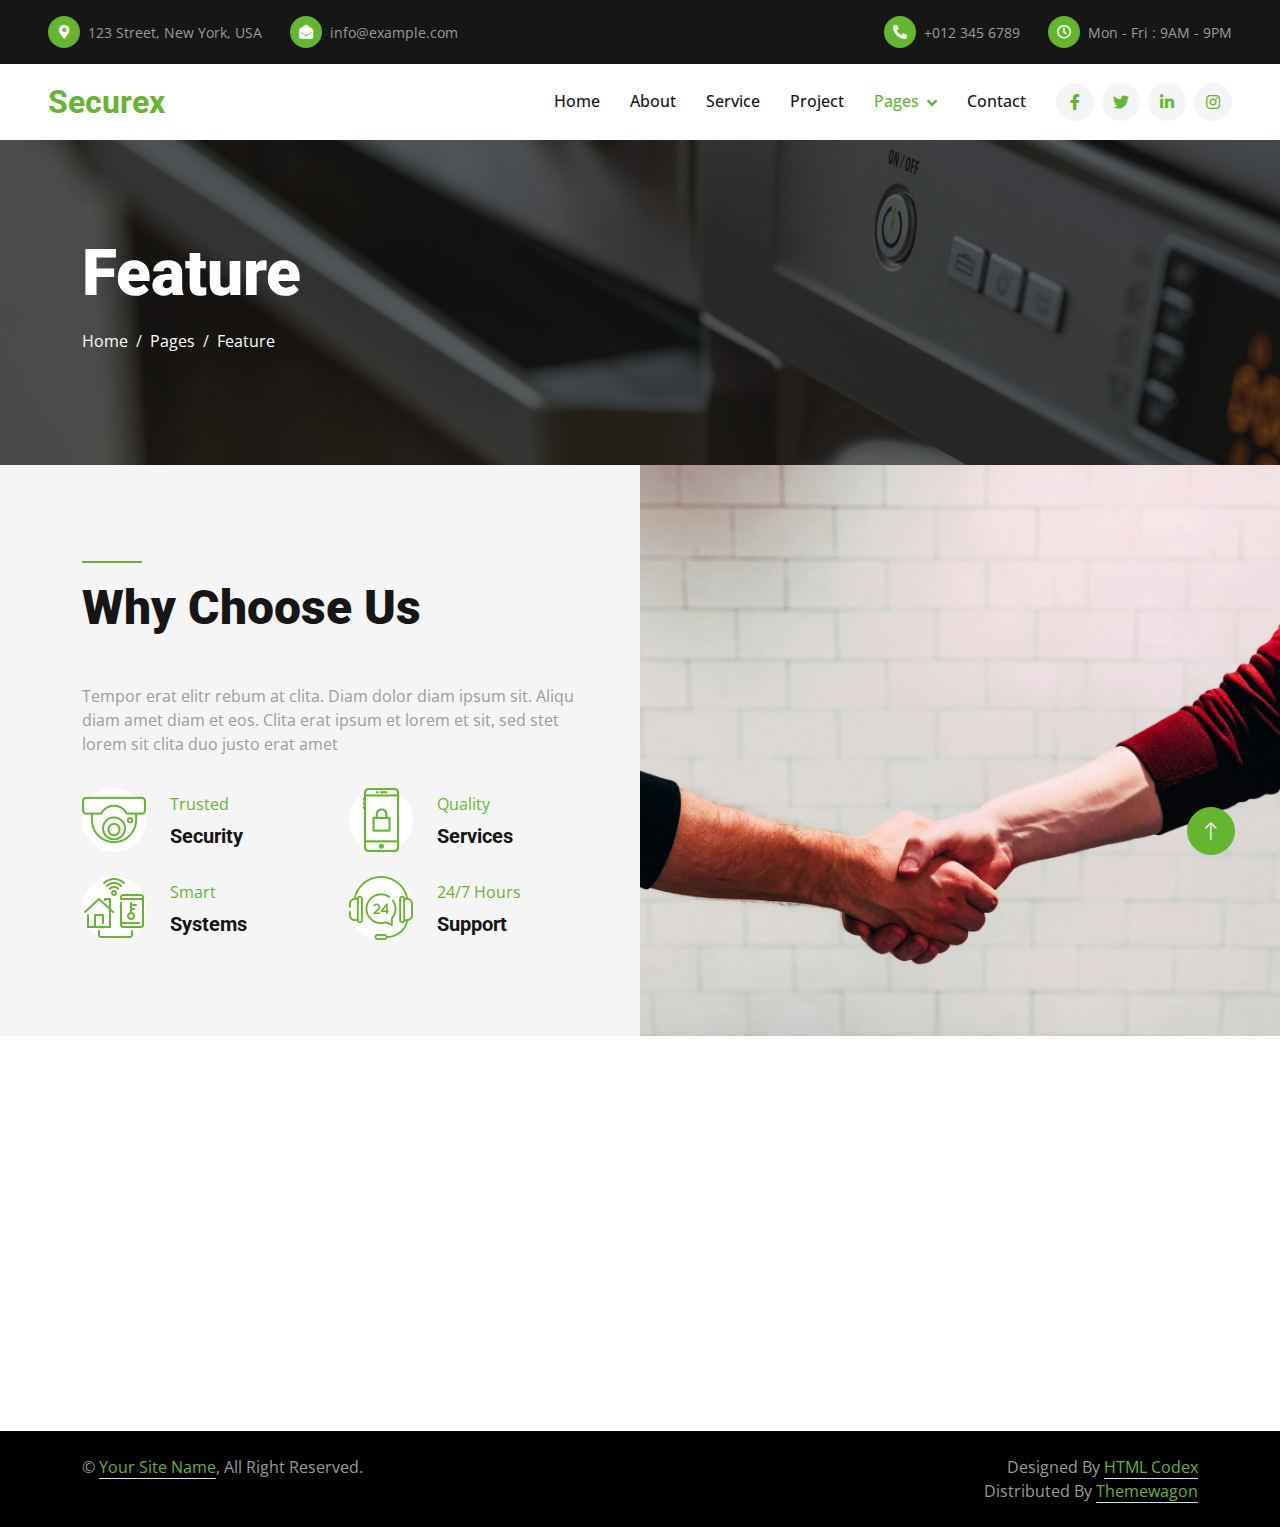
<file: feature.html>
<!DOCTYPE html>
<html lang="en">

<head>
    <meta charset="utf-8">
    <title>Securex - CCTV Camera Website Template</title>
    <meta content="width=device-width, initial-scale=1.0" name="viewport">
    <meta content="" name="keywords">
    <meta content="" name="description">

    <!-- Favicon -->
    <link href="img/favicon.ico" rel="icon">

    <!-- Google Web Fonts -->
    <link rel="preconnect" href="https://fonts.googleapis.com">
    <link rel="preconnect" href="https://fonts.gstatic.com" crossorigin>
    <link href="https://fonts.googleapis.com/css2?family=Open+Sans:wght@400;500&family=Roboto:wght@500;700;900&display=swap" rel="stylesheet"> 

    <!-- Icon Font Stylesheet -->
    <link href="https://cdnjs.cloudflare.com/ajax/libs/font-awesome/5.10.0/css/all.min.css" rel="stylesheet">
    <link href="https://cdn.jsdelivr.net/npm/bootstrap-icons@1.4.1/font/bootstrap-icons.css" rel="stylesheet">

    <!-- Libraries Stylesheet -->
    <link href="lib/animate/animate.min.css" rel="stylesheet">
    <link href="lib/owlcarousel/assets/owl.carousel.min.css" rel="stylesheet">
    <link href="lib/lightbox/css/lightbox.min.css" rel="stylesheet">

    <!-- Customized Bootstrap Stylesheet -->
    <link href="css/bootstrap.min.css" rel="stylesheet">

    <!-- Template Stylesheet -->
    <link href="css/style.css" rel="stylesheet">
</head>

<body>
    <!-- Spinner Start -->
    <div id="spinner" class="show bg-white position-fixed translate-middle w-100 vh-100 top-50 start-50 d-flex align-items-center justify-content-center">
        <div class="spinner-border text-primary" style="width: 3rem; height: 3rem;" role="status">
            <span class="sr-only">Loading...</span>
        </div>
    </div>
    <!-- Spinner End -->


    <!-- Topbar Start -->
    <div class="container-fluid bg-dark px-5">
        <div class="row gx-4 d-none d-lg-flex">
            <div class="col-lg-6 text-start">
                <div class="h-100 d-inline-flex align-items-center py-3 me-4">
                    <div class="btn-sm-square rounded-circle bg-primary me-2">
                        <small class="fa fa-map-marker-alt text-white"></small>
                    </div>
                    <small>123 Street, New York, USA</small>
                </div>
                <div class="h-100 d-inline-flex align-items-center py-3">
                    <div class="btn-sm-square rounded-circle bg-primary me-2">
                        <small class="fa fa-envelope-open text-white"></small>
                    </div>
                    <small>info@example.com</small>
                </div>
            </div>
            <div class="col-lg-6 text-end">
                <div class="h-100 d-inline-flex align-items-center py-3 me-4">
                    <div class="btn-sm-square rounded-circle bg-primary me-2">
                        <small class="fa fa-phone-alt text-white"></small>
                    </div>
                    <small>+012 345 6789</small>
                </div>
                <div class="h-100 d-inline-flex align-items-center py-3">
                    <div class="btn-sm-square rounded-circle bg-primary me-2">
                        <small class="far fa-clock text-white"></small>
                    </div>
                    <small>Mon - Fri : 9AM - 9PM</small>
                </div>
            </div>
        </div>
    </div>
    <!-- Topbar End -->


    <!-- Navbar Start -->
    <nav class="navbar navbar-expand-lg bg-white navbar-light sticky-top p-0 px-4 px-lg-5">
        <a href="index.html" class="navbar-brand d-flex align-items-center">
            <h2 class="m-0 text-primary">Securex</h2>
        </a>
        <button type="button" class="navbar-toggler" data-bs-toggle="collapse" data-bs-target="#navbarCollapse">
            <span class="navbar-toggler-icon"></span>
        </button>
        <div class="collapse navbar-collapse" id="navbarCollapse">
            <div class="navbar-nav ms-auto py-4 py-lg-0">
                <a href="index.html" class="nav-item nav-link">Home</a>
                <a href="about.html" class="nav-item nav-link">About</a>
                <a href="service.html" class="nav-item nav-link">Service</a>
                <a href="project.html" class="nav-item nav-link">Project</a>
                <div class="nav-item dropdown">
                    <a href="#" class="nav-link dropdown-toggle active" data-bs-toggle="dropdown">Pages</a>
                    <div class="dropdown-menu rounded-0 rounded-bottom m-0">
                        <a href="feature.html" class="dropdown-item active">Feature</a>
                        <a href="quote.html" class="dropdown-item">Free Quote</a>
                        <a href="team.html" class="dropdown-item">Our Team</a>
                        <a href="testimonial.html" class="dropdown-item">Testimonial</a>
                        <a href="404.html" class="dropdown-item">404 Page</a>
                    </div>
                </div>
                <a href="contact.html" class="nav-item nav-link">Contact</a>
            </div>
            <div class="h-100 d-lg-inline-flex align-items-center d-none">
                <a class="btn btn-square rounded-circle bg-light text-primary me-2" href=""><i class="fab fa-facebook-f"></i></a>
                <a class="btn btn-square rounded-circle bg-light text-primary me-2" href=""><i class="fab fa-twitter"></i></a>
                <a class="btn btn-square rounded-circle bg-light text-primary me-2" href=""><i class="fab fa-linkedin-in"></i></a>
                <a class="btn btn-square rounded-circle bg-light text-primary me-0" href=""><i class="fab fa-instagram"></i></a>
            </div>
        </div>
    </nav>
    <!-- Navbar End -->


    <!-- Page Header Start -->
    <div class="container-fluid page-header py-5">
        <div class="container py-5">
            <h1 class="display-3 text-white mb-3 animated slideInDown">Feature</h1>
            <nav aria-label="breadcrumb animated slideInDown">
                <ol class="breadcrumb">
                    <li class="breadcrumb-item"><a class="text-white" href="#">Home</a></li>
                    <li class="breadcrumb-item"><a class="text-white" href="#">Pages</a></li>
                    <li class="breadcrumb-item text-white active" aria-current="page">Feature</li>
                </ol>
            </nav>
        </div>
    </div>
    <!-- Page Header End -->


    <!-- Feature Start -->
    <div class="container-fluid bg-light overflow-hidden px-lg-0">
        <div class="container feature px-lg-0">
            <div class="row g-0 mx-lg-0">
                <div class="col-lg-6 feature-text py-5 wow fadeIn" data-wow-delay="0.5s">
                    <div class="p-lg-5 ps-lg-0">
                        <div class="bg-primary mb-3" style="width: 60px; height: 2px;"></div>
                        <h1 class="display-5 mb-5">Why Choose Us</h1>
                        <p class="mb-4 pb-2">Tempor erat elitr rebum at clita. Diam dolor diam ipsum sit. Aliqu diam amet diam et eos. Clita erat ipsum et lorem et sit, sed stet lorem sit clita duo justo erat amet</p>
                        <div class="row g-4">
                            <div class="col-6">
                                <div class="d-flex align-items-center">
                                    <div class="btn-square bg-white rounded-circle" style="width: 64px; height: 64px;">
                                        <img class="img-fluid" src="img/icon/icon-7.png" alt="Icon">
                                    </div>
                                    <div class="ms-4">
                                        <p class="text-primary mb-2">Trusted</p>
                                        <h5 class="mb-0">Security</h5>
                                    </div>
                                </div>
                            </div>
                            <div class="col-6">
                                <div class="d-flex align-items-center">
                                    <div class="btn-square bg-white rounded-circle" style="width: 64px; height: 64px;">
                                        <img class="img-fluid" src="img/icon/icon-10.png" alt="Icon">
                                    </div>
                                    <div class="ms-4">
                                        <p class="text-primary mb-2">Quality</p>
                                        <h5 class="mb-0">Services</h5>
                                    </div>
                                </div>
                            </div>
                            <div class="col-6">
                                <div class="d-flex align-items-center">
                                    <div class="btn-square bg-white rounded-circle" style="width: 64px; height: 64px;">
                                        <img class="img-fluid" src="img/icon/icon-3.png" alt="Icon">
                                    </div>
                                    <div class="ms-4">
                                        <p class="text-primary mb-2">Smart</p>
                                        <h5 class="mb-0">Systems</h5>
                                    </div>
                                </div>
                            </div>
                            <div class="col-6">
                                <div class="d-flex align-items-center">
                                    <div class="btn-square bg-white rounded-circle" style="width: 64px; height: 64px;">
                                        <img class="img-fluid" src="img/icon/icon-2.png" alt="Icon">
                                    </div>
                                    <div class="ms-4">
                                        <p class="text-primary mb-2">24/7 Hours</p>
                                        <h5 class="mb-0">Support</h5>
                                    </div>
                                </div>
                            </div>
                        </div>
                    </div>
                </div>
                <div class="col-lg-6 pe-lg-0" style="min-height: 400px;">
                    <div class="position-relative h-100">
                        <img class="position-absolute img-fluid w-100 h-100" src="img/feature.jpg" style="object-fit: cover;" alt="">
                    </div>
                </div>
            </div>
        </div>
    </div>
    <!-- Feature End -->
        

    <!-- Footer Start -->
    <div class="container-fluid bg-dark text-secondary footer py-5 wow fadeIn" data-wow-delay="0.1s">
        <div class="container py-5">
            <div class="row g-5">
                <div class="col-lg-3 col-md-6">
                    <h5 class="text-light mb-4">Address</h5>
                    <p class="mb-2"><i class="fa fa-map-marker-alt me-3"></i>123 Street, New York, USA</p>
                    <p class="mb-2"><i class="fa fa-phone-alt me-3"></i>+012 345 67890</p>
                    <p class="mb-2"><i class="fa fa-envelope me-3"></i>info@example.com</p>
                    <div class="d-flex pt-2">
                        <a class="btn btn-square btn-outline-secondary rounded-circle me-2" href=""><i class="fab fa-twitter"></i></a>
                        <a class="btn btn-square btn-outline-secondary rounded-circle me-2" href=""><i class="fab fa-facebook-f"></i></a>
                        <a class="btn btn-square btn-outline-secondary rounded-circle me-2" href=""><i class="fab fa-youtube"></i></a>
                        <a class="btn btn-square btn-outline-secondary rounded-circle me-2" href=""><i class="fab fa-linkedin-in"></i></a>
                    </div>
                </div>
                <div class="col-lg-3 col-md-6">
                    <h5 class="text-light mb-4">Services</h5>
                    <a class="btn btn-link" href="">Business Security</a>
                    <a class="btn btn-link" href="">Fire Detection</a>
                    <a class="btn btn-link" href="">Alarm Systems</a>
                    <a class="btn btn-link" href="">CCTV & Video</a>
                    <a class="btn btn-link" href="">Smart Home</a>
                </div>
                <div class="col-lg-3 col-md-6">
                    <h5 class="text-light mb-4">Quick Links</h5>
                    <a class="btn btn-link" href="">About Us</a>
                    <a class="btn btn-link" href="">Contact Us</a>
                    <a class="btn btn-link" href="">Our Services</a>
                    <a class="btn btn-link" href="">Terms & Condition</a>
                    <a class="btn btn-link" href="">Support</a>
                </div>
                <div class="col-lg-3 col-md-6">
                    <h5 class="text-light mb-4">Newsletter</h5>
                    <p>Dolor amet sit justo amet elitr clita ipsum elitr est.</p>
                    <div class="position-relative w-100">
                        <input class="form-control bg-transparent border-secondary w-100 py-3 ps-4 pe-5" type="text" placeholder="Your email">
                        <button type="button" class="btn btn-primary py-2 position-absolute top-0 end-0 mt-2 me-2">SignUp</button>
                    </div>
                </div>
            </div>
        </div>
    </div>
    <!-- Footer End -->


    <!-- Copyright Start -->
    <div class="container-fluid py-4" style="background: #000000;">
        <div class="container">
            <div class="row">
                <div class="col-md-6 text-center text-md-start mb-3 mb-md-0">
                    &copy; <a class="border-bottom" href="#">Your Site Name</a>, All Right Reserved.
                </div>
                <div class="col-md-6 text-center text-md-end">
                    <!--/*** This template is free as long as you keep the footer author’s credit link/attribution link/backlink. If you'd like to use the template without the footer author’s credit link/attribution link/backlink, you can purchase the Credit Removal License from "https://htmlcodex.com/credit-removal". Thank you for your support. ***/-->
                    Designed By <a class="border-bottom" href="https://htmlcodex.com">HTML Codex</a>
                    <br>Distributed By <a class="border-bottom" href="https://themewagon.com/">Themewagon</a>
                </div>
            </div>
        </div>
    </div>
    <!-- Copyright End -->


    <!-- Back to Top -->
    <a href="#" class="btn btn-lg btn-primary btn-lg-square rounded-circle back-to-top"><i class="bi bi-arrow-up"></i></a>


    <!-- JavaScript Libraries -->
    <script src="https://code.jquery.com/jquery-3.4.1.min.js"></script>
    <script src="https://cdn.jsdelivr.net/npm/bootstrap@5.0.0/dist/js/bootstrap.bundle.min.js"></script>
    <script src="lib/wow/wow.min.js"></script>
    <script src="lib/easing/easing.min.js"></script>
    <script src="lib/waypoints/waypoints.min.js"></script>
    <script src="lib/counterup/counterup.min.js"></script>
    <script src="lib/owlcarousel/owl.carousel.min.js"></script>
    <script src="lib/isotope/isotope.pkgd.min.js"></script>
    <script src="lib/lightbox/js/lightbox.min.js"></script>

    <!-- Template Javascript -->
    <script src="js/main.js"></script>
</body>

</html>
</file>
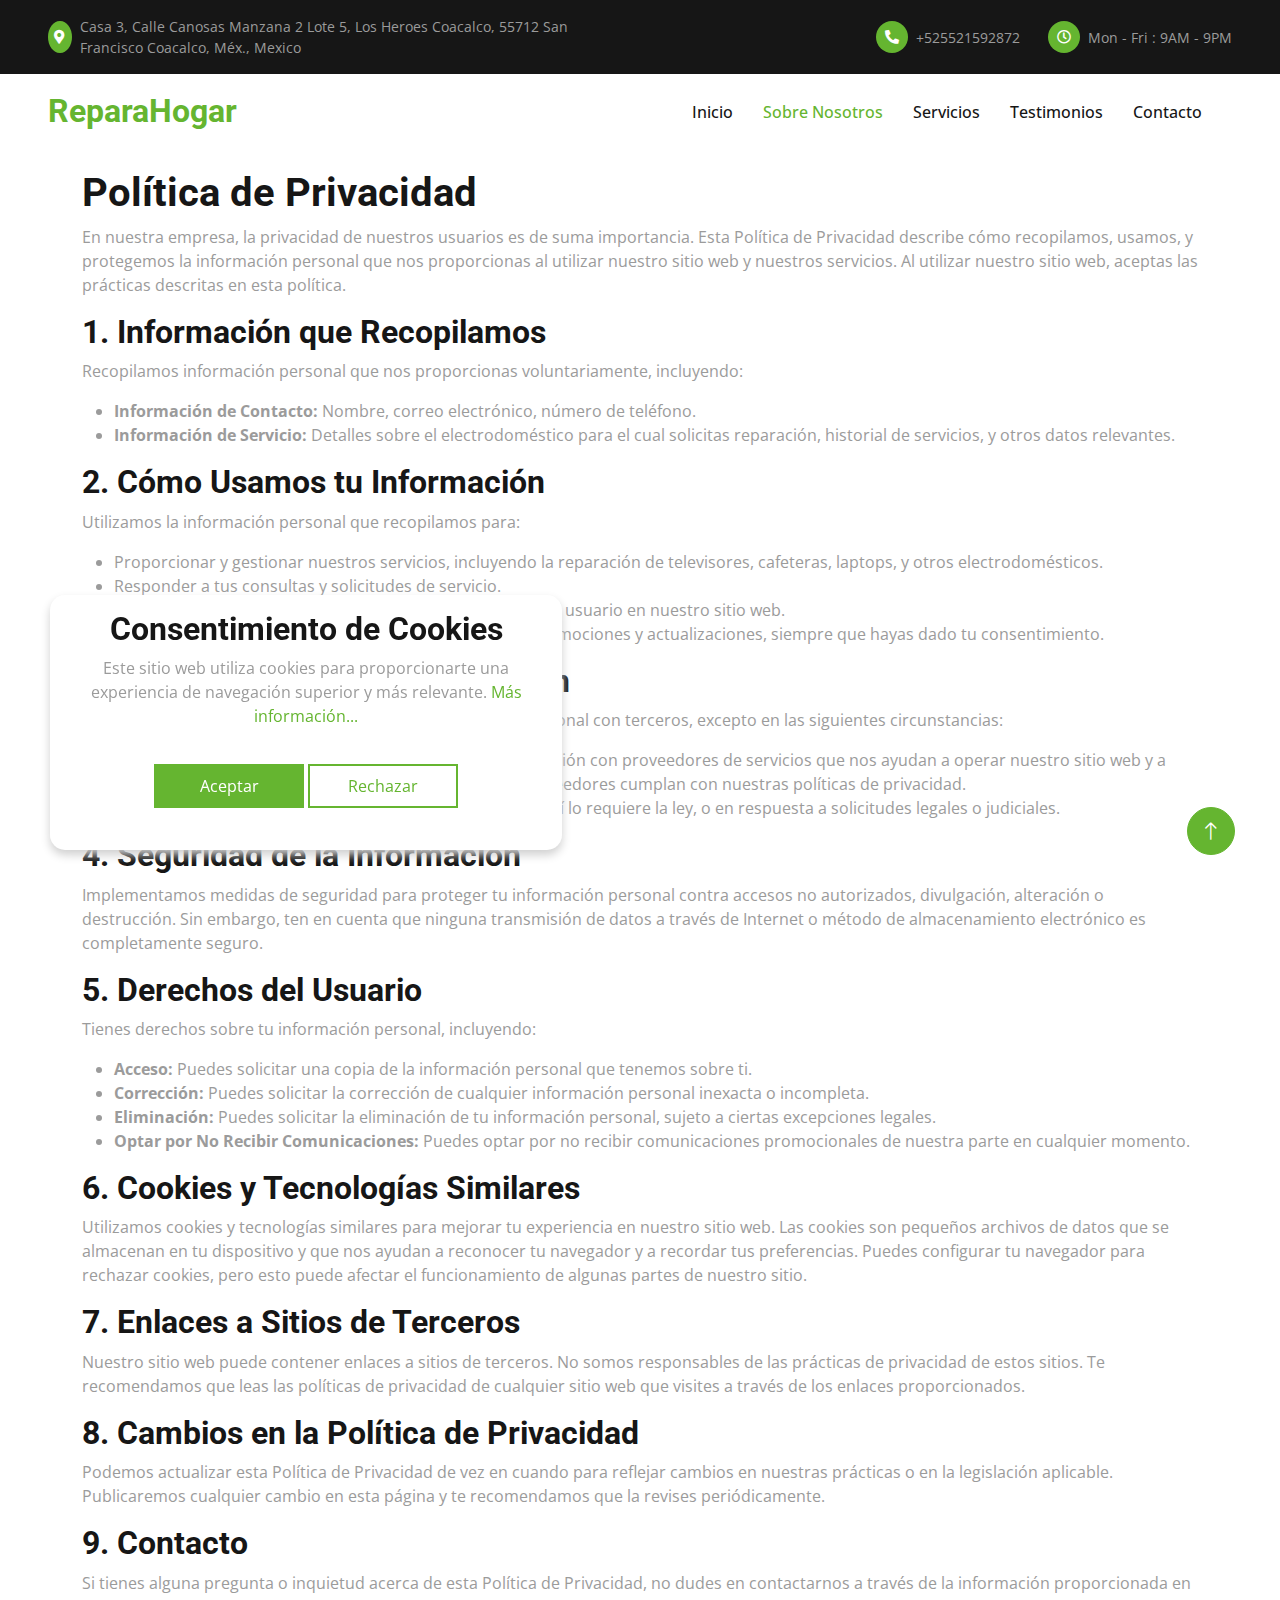
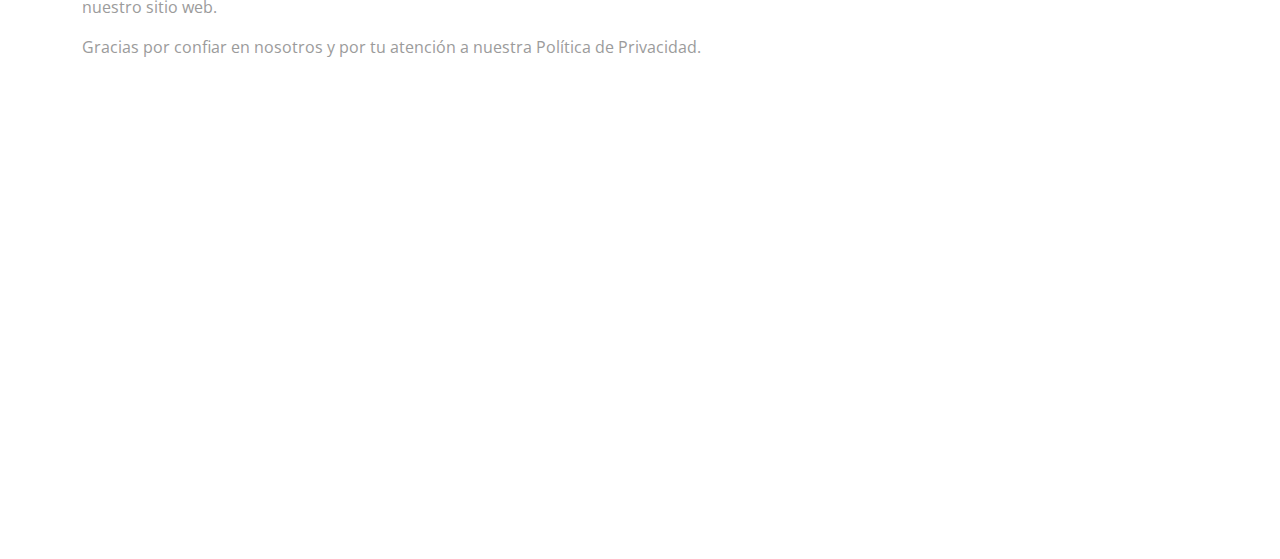
<file: privacy-policy.html>
<!DOCTYPE html>
<html lang="en">
    <head>
        <meta charset="utf-8" />
        <title>ReparaHogar</title>
        <meta content="width=device-width, initial-scale=1.0" name="viewport" />
        <meta content="" name="keywords" />
        <meta content="" name="description" />

        <!-- Favicon -->
        <link href="img/favicon.ico" rel="icon" />

        <!-- Google Web Fonts -->
        <link rel="preconnect" href="https://fonts.googleapis.com" />
        <link rel="preconnect" href="https://fonts.gstatic.com" crossorigin />
        <link
            href="https://fonts.googleapis.com/css2?family=Open+Sans:wght@400;500&family=Roboto:wght@500;700;900&display=swap"
            rel="stylesheet"
        />

        <!-- Icon Font Stylesheet -->
        <link
            href="https://cdnjs.cloudflare.com/ajax/libs/font-awesome/5.10.0/css/all.min.css"
            rel="stylesheet"
        />
        <link
            href="https://cdn.jsdelivr.net/npm/bootstrap-icons@1.4.1/font/bootstrap-icons.css"
            rel="stylesheet"
        />

        <!-- Libraries Stylesheet -->
        <link href="lib/animate/animate.min.css" rel="stylesheet" />
        <link
            href="lib/owlcarousel/assets/owl.carousel.min.css"
            rel="stylesheet"
        />
        <link href="lib/lightbox/css/lightbox.min.css" rel="stylesheet" />

        <!-- Customized Bootstrap Stylesheet -->
        <link href="css/bootstrap.min.css" rel="stylesheet" />

        <!-- Template Stylesheet -->
        <link href="css/style.css" rel="stylesheet" />
    </head>

    <body>
        <!-- Spinner Start -->
        <div
            id="spinner"
            class="show bg-white position-fixed translate-middle w-100 vh-100 top-50 start-50 d-flex align-items-center justify-content-center"
        >
            <div
                class="spinner-border text-primary"
                style="width: 3rem; height: 3rem"
                role="status"
            >
                <span class="sr-only">Loading...</span>
            </div>
        </div>
        <!-- Spinner End -->

        <!-- Topbar Start -->
        <div class="container-fluid bg-dark px-5">
            <div class="row gx-4 d-none d-lg-flex">
                <div class="col-lg-6 text-start">
                    <div
                        class="h-100 d-inline-flex align-items-center py-3 me-4"
                    >
                        <div
                            class="btn-sm-square rounded-circle bg-primary me-2"
                        >
                            <small
                                class="fa fa-map-marker-alt text-white"
                            ></small>
                        </div>
                        <small
                            >Casa 3, Calle Canosas Manzana 2 Lote 5, Los Heroes
                            Coacalco, 55712 San Francisco Coacalco, Méx.,
                            Mexico</small
                        >
                    </div>
                </div>
                <div class="col-lg-6 text-end">
                    <div
                        class="h-100 d-inline-flex align-items-center py-3 me-4"
                    >
                        <div
                            class="btn-sm-square rounded-circle bg-primary me-2"
                        >
                            <small class="fa fa-phone-alt text-white"></small>
                        </div>
                        <small>+525521592872</small>
                    </div>
                    <div class="h-100 d-inline-flex align-items-center py-3">
                        <div
                            class="btn-sm-square rounded-circle bg-primary me-2"
                        >
                            <small class="far fa-clock text-white"></small>
                        </div>
                        <small>Mon - Fri : 9AM - 9PM</small>
                    </div>
                </div>
            </div>
        </div>
        <!-- Topbar End -->

        <!-- Navbar Start -->
        <nav
            class="navbar navbar-expand-lg bg-white navbar-light sticky-top p-0 px-4 px-lg-5"
        >
            <a href="index.html" class="navbar-brand d-flex align-items-center">
                <h2 class="m-0 text-primary">ReparaHogar</h2>
            </a>
            <button
                type="button"
                class="navbar-toggler"
                data-bs-toggle="collapse"
                data-bs-target="#navbarCollapse"
            >
                <span class="navbar-toggler-icon"></span>
            </button>
            <div class="collapse navbar-collapse" id="navbarCollapse">
                <div class="navbar-nav ms-auto py-4 py-lg-0">
                    <a href="index.html" class="nav-item nav-link">Inicio</a>
                    <a href="about.html" class="nav-item nav-link active"
                        >Sobre Nosotros</a
                    >
                    <a href="service.html" class="nav-item nav-link"
                        >Servicios</a
                    >
                    <a href="testimonial.html" class="nav-item nav-link"
                        >Testimonios</a
                    >
                    <a href="contact.html" class="nav-item nav-link"
                        >Contacto</a
                    >
                </div>
            </div>
        </nav>
        <!-- Navbar End -->

        <main>
            <article class="container additional-wrapper">
                <div class="page__content" style="padding: 20px 0px">
                    <h1>Política de Privacidad</h1>
                    <p>
                        En nuestra empresa, la privacidad de nuestros usuarios
                        es de suma importancia. Esta Política de Privacidad
                        describe cómo recopilamos, usamos, y protegemos la
                        información personal que nos proporcionas al utilizar
                        nuestro sitio web y nuestros servicios. Al utilizar
                        nuestro sitio web, aceptas las prácticas descritas en
                        esta política.
                    </p>

                    <h2>1. Información que Recopilamos</h2>
                    <p>
                        Recopilamos información personal que nos proporcionas
                        voluntariamente, incluyendo:
                    </p>
                    <ul>
                        <li>
                            <strong>Información de Contacto:</strong> Nombre,
                            correo electrónico, número de teléfono.
                        </li>
                        <li>
                            <strong>Información de Servicio:</strong> Detalles
                            sobre el electrodoméstico para el cual solicitas
                            reparación, historial de servicios, y otros datos
                            relevantes.
                        </li>
                    </ul>

                    <h2>2. Cómo Usamos tu Información</h2>
                    <p>
                        Utilizamos la información personal que recopilamos para:
                    </p>
                    <ul>
                        <li>
                            Proporcionar y gestionar nuestros servicios,
                            incluyendo la reparación de televisores, cafeteras,
                            laptops, y otros electrodomésticos.
                        </li>
                        <li>
                            Responder a tus consultas y solicitudes de servicio.
                        </li>
                        <li>
                            Mejorar la calidad de nuestros servicios y la
                            experiencia del usuario en nuestro sitio web.
                        </li>
                        <li>
                            Enviar información relevante sobre nuestros
                            servicios, promociones y actualizaciones, siempre
                            que hayas dado tu consentimiento.
                        </li>
                    </ul>

                    <h2>3. Compartición de la Información</h2>
                    <p>
                        No vendemos, alquilamos ni compartimos tu información
                        personal con terceros, excepto en las siguientes
                        circunstancias:
                    </p>
                    <ul>
                        <li>
                            <strong>Proveedores de Servicios:</strong> Podemos
                            compartir tu información con proveedores de
                            servicios que nos ayudan a operar nuestro sitio web
                            y a proporcionar nuestros servicios, siempre que
                            dichos proveedores cumplan con nuestras políticas de
                            privacidad.
                        </li>
                        <li>
                            <strong>Requisitos Legales:</strong> Podemos
                            divulgar tu información si así lo requiere la ley, o
                            en respuesta a solicitudes legales o judiciales.
                        </li>
                    </ul>

                    <h2>4. Seguridad de la Información</h2>
                    <p>
                        Implementamos medidas de seguridad para proteger tu
                        información personal contra accesos no autorizados,
                        divulgación, alteración o destrucción. Sin embargo, ten
                        en cuenta que ninguna transmisión de datos a través de
                        Internet o método de almacenamiento electrónico es
                        completamente seguro.
                    </p>

                    <h2>5. Derechos del Usuario</h2>
                    <p>
                        Tienes derechos sobre tu información personal,
                        incluyendo:
                    </p>
                    <ul>
                        <li>
                            <strong>Acceso:</strong> Puedes solicitar una copia
                            de la información personal que tenemos sobre ti.
                        </li>
                        <li>
                            <strong>Corrección:</strong> Puedes solicitar la
                            corrección de cualquier información personal
                            inexacta o incompleta.
                        </li>
                        <li>
                            <strong>Eliminación:</strong> Puedes solicitar la
                            eliminación de tu información personal, sujeto a
                            ciertas excepciones legales.
                        </li>
                        <li>
                            <strong
                                >Optar por No Recibir Comunicaciones:</strong
                            >
                            Puedes optar por no recibir comunicaciones
                            promocionales de nuestra parte en cualquier momento.
                        </li>
                    </ul>

                    <h2>6. Cookies y Tecnologías Similares</h2>
                    <p>
                        Utilizamos cookies y tecnologías similares para mejorar
                        tu experiencia en nuestro sitio web. Las cookies son
                        pequeños archivos de datos que se almacenan en tu
                        dispositivo y que nos ayudan a reconocer tu navegador y
                        a recordar tus preferencias. Puedes configurar tu
                        navegador para rechazar cookies, pero esto puede afectar
                        el funcionamiento de algunas partes de nuestro sitio.
                    </p>

                    <h2>7. Enlaces a Sitios de Terceros</h2>
                    <p>
                        Nuestro sitio web puede contener enlaces a sitios de
                        terceros. No somos responsables de las prácticas de
                        privacidad de estos sitios. Te recomendamos que leas las
                        políticas de privacidad de cualquier sitio web que
                        visites a través de los enlaces proporcionados.
                    </p>

                    <h2>8. Cambios en la Política de Privacidad</h2>
                    <p>
                        Podemos actualizar esta Política de Privacidad de vez en
                        cuando para reflejar cambios en nuestras prácticas o en
                        la legislación aplicable. Publicaremos cualquier cambio
                        en esta página y te recomendamos que la revises
                        periódicamente.
                    </p>

                    <h2>9. Contacto</h2>
                    <p>
                        Si tienes alguna pregunta o inquietud acerca de esta
                        Política de Privacidad, no dudes en contactarnos a
                        través de la información proporcionada en nuestro sitio
                        web.
                    </p>

                    <p>
                        Gracias por confiar en nosotros y por tu atención a
                        nuestra Política de Privacidad.
                    </p>
                </div>
            </article>
        </main>
        <!-- Footer Start -->
        <div
            class="container-fluid bg-dark text-secondary footer mt-5 py-5 wow fadeIn"
            data-wow-delay="0.1s"
        >
            <div class="container py-5">
                <div class="row g-5">
                    <div class="col-lg-4 col-md-6">
                        <h5 class="text-light mb-4">ReparaHogar</h5>
                        <p class="mb-2">
                            Estamos aquí para asistirte con todas tus
                            necesidades relacionadas con el Servicio de
                            electrodomésticos. Ya sea que requieras reparación
                            de televisores, reparación de cafeteras o reparación
                            de laptops, nuestro equipo está preparado para
                            ofrecerte soluciones rápidas y eficaces.
                        </p>
                    </div>
                    <div class="col-lg-4 col-md-6">
                        <h5 class="text-light mb-4">Dirección</h5>
                        <p class="mb-2">
                            <i class="fa fa-map-marker-alt me-3"></i>Casa 3,
                            Calle Canosas Manzana 2 Lote 5, Los Heroes Coacalco,
                            55712 San Francisco Coacalco, Méx., México
                        </p>
                        <p class="mb-2">
                            <i class="fa fa-phone-alt me-3"></i>+525521592872
                        </p>
                        <p class="mb-2">
                            <i class="fa fa-envelope me-3"></i
                            >repara_hogar@gmail.com
                        </p>
                    </div>
                    <div class="col-lg-4 col-md-6">
                        <h5 class="text-light mb-4">Enlaces Rápidos</h5>
                        <a class="btn btn-link" href="index.html">Inicio</a>
                        <a class="btn btn-link" href="about.html"
                            >Sobre Nosotros</a
                        >
                        <a class="btn btn-link" href="contact.html"
                            >Contáctanos</a
                        >
                        <a class="btn btn-link" href="service.html"
                            >Nuestros Servicios</a
                        >
                        <a class="btn btn-link" href="terms-of-use.html"
                            >Términos y Condiciones</a
                        >
                    </div>
                </div>
            </div>
        </div>
        <!-- Footer End -->

        <!-- Back to Top -->
        <a
            href="#"
            class="btn btn-lg btn-primary btn-lg-square rounded-circle back-to-top"
            ><i class="bi bi-arrow-up"></i
        ></a>
        <!-- Cookie banner -->
        <div class="cookie-wrapper show">
            <div>
                <i class="bx bx-cookie"></i>
                <h2 style="text-align: center">Consentimiento de Cookies</h2>
            </div>

            <div class="data">
                <p>
                    Este sitio web utiliza cookies para proporcionarte una
                    experiencia de navegación superior y más relevante.
                    <a href="#">Más información...</a>
                </p>
            </div>

            <div class="buttons">
                <button class="cookie-button" id="acceptBtn">Aceptar</button>
                <button class="cookie-button" id="declineBtn">Rechazar</button>
            </div>
        </div>

        <!-- End Cookie banner -->

        <!-- JavaScript Libraries -->
        <script src="https://code.jquery.com/jquery-3.4.1.min.js"></script>
        <script src="https://cdn.jsdelivr.net/npm/bootstrap@5.0.0/dist/js/bootstrap.bundle.min.js"></script>
        <script src="lib/wow/wow.min.js"></script>
        <script src="lib/easing/easing.min.js"></script>
        <script src="lib/waypoints/waypoints.min.js"></script>
        <script src="lib/counterup/counterup.min.js"></script>
        <script src="lib/owlcarousel/owl.carousel.min.js"></script>
        <script src="lib/isotope/isotope.pkgd.min.js"></script>
        <script src="lib/lightbox/js/lightbox.min.js"></script>

        <!-- Template Javascript -->
        <script src="js/main.js"></script>
        <script src="js/cookiebanner.js"></script>
    </body>
</html>
</file>
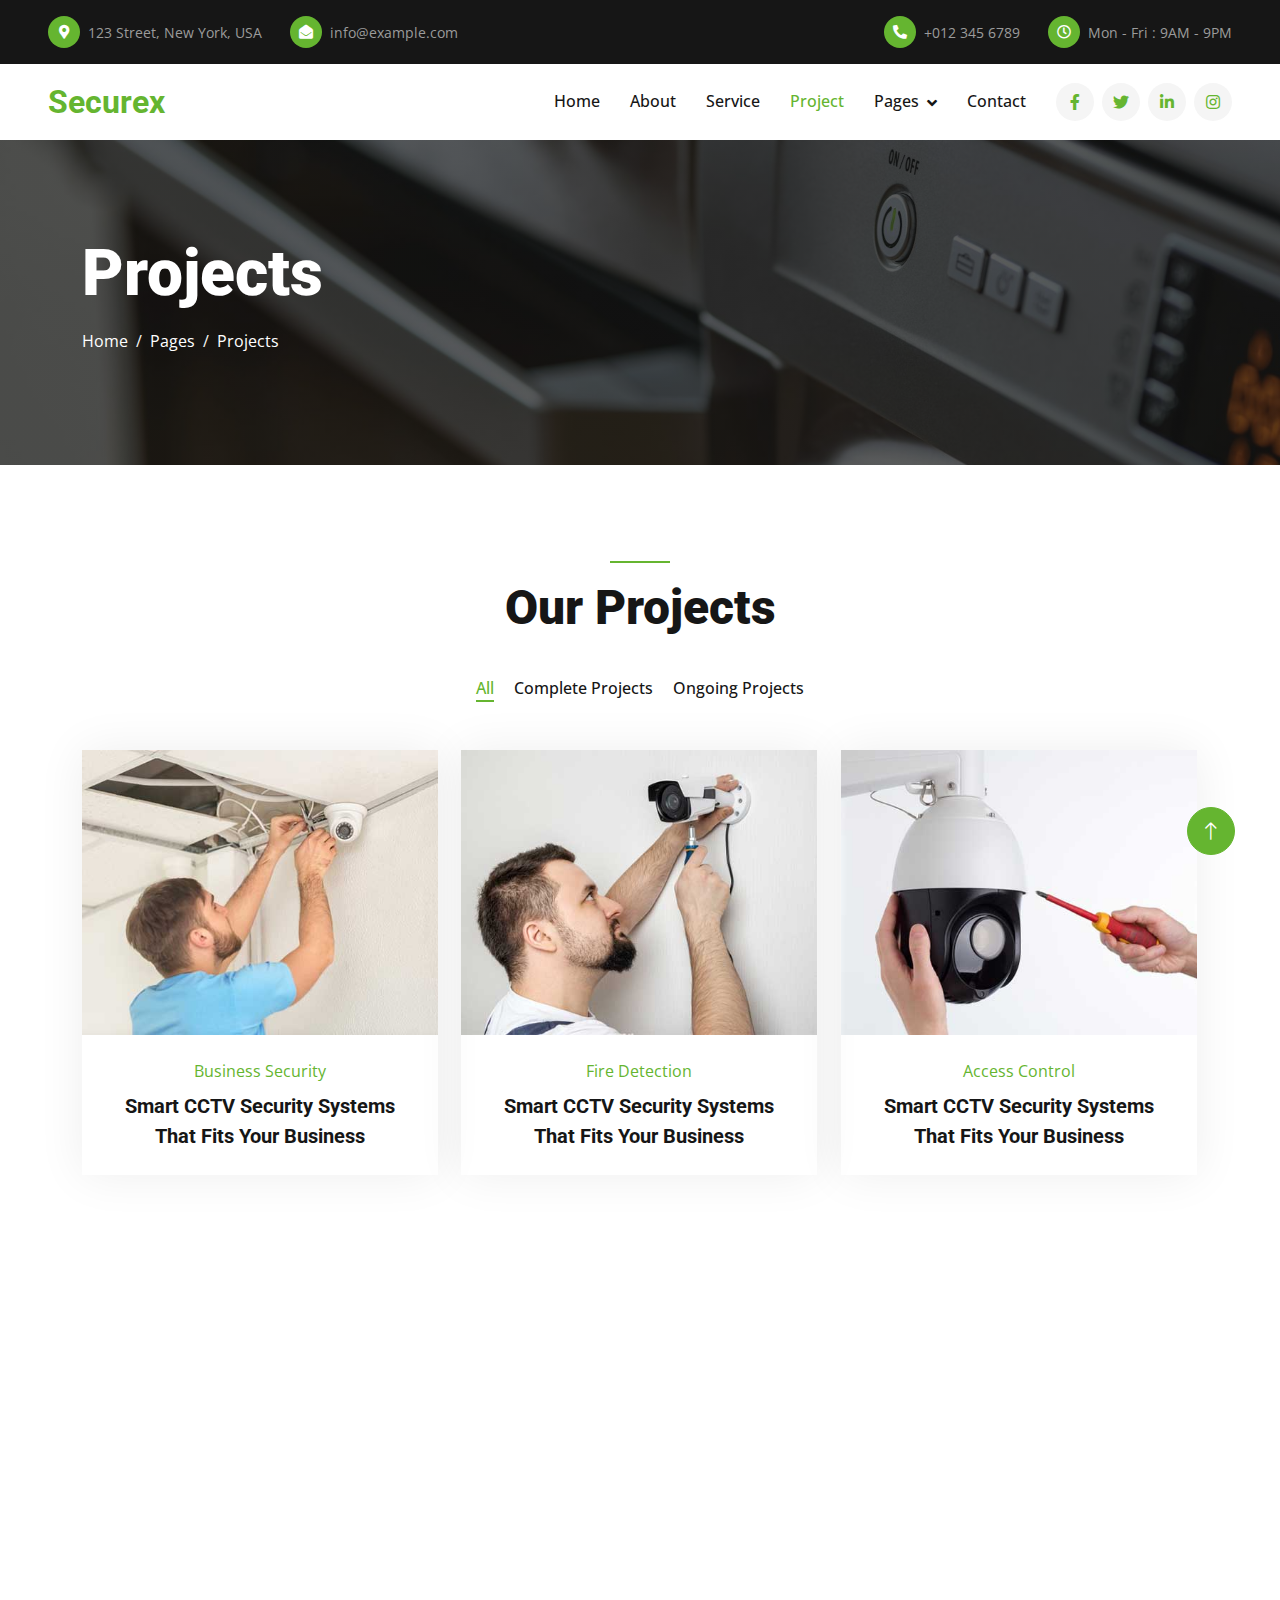
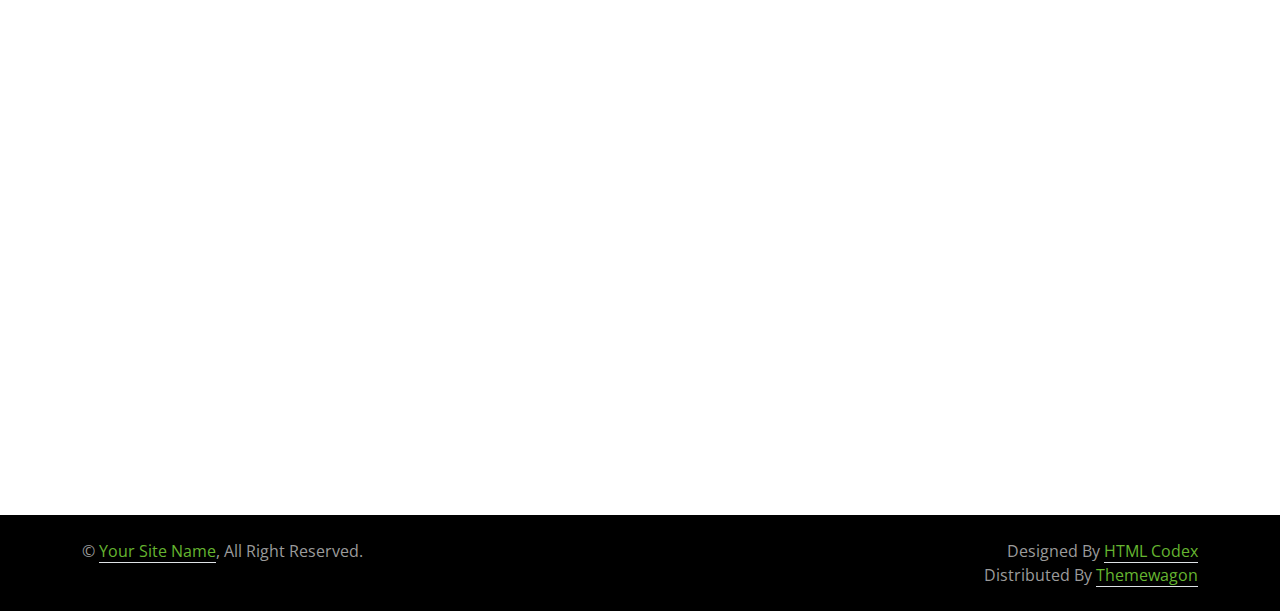
<file: project.html>
<!DOCTYPE html>
<html lang="en">

<head>
    <meta charset="utf-8">
    <title>Securex - CCTV Camera Website Template</title>
    <meta content="width=device-width, initial-scale=1.0" name="viewport">
    <meta content="" name="keywords">
    <meta content="" name="description">

    <!-- Favicon -->
    <link href="img/favicon.ico" rel="icon">

    <!-- Google Web Fonts -->
    <link rel="preconnect" href="https://fonts.googleapis.com">
    <link rel="preconnect" href="https://fonts.gstatic.com" crossorigin>
    <link href="https://fonts.googleapis.com/css2?family=Open+Sans:wght@400;500&family=Roboto:wght@500;700;900&display=swap" rel="stylesheet"> 

    <!-- Icon Font Stylesheet -->
    <link href="https://cdnjs.cloudflare.com/ajax/libs/font-awesome/5.10.0/css/all.min.css" rel="stylesheet">
    <link href="https://cdn.jsdelivr.net/npm/bootstrap-icons@1.4.1/font/bootstrap-icons.css" rel="stylesheet">

    <!-- Libraries Stylesheet -->
    <link href="lib/animate/animate.min.css" rel="stylesheet">
    <link href="lib/owlcarousel/assets/owl.carousel.min.css" rel="stylesheet">
    <link href="lib/lightbox/css/lightbox.min.css" rel="stylesheet">

    <!-- Customized Bootstrap Stylesheet -->
    <link href="css/bootstrap.min.css" rel="stylesheet">

    <!-- Template Stylesheet -->
    <link href="css/style.css" rel="stylesheet">
</head>

<body>
    <!-- Spinner Start -->
    <div id="spinner" class="show bg-white position-fixed translate-middle w-100 vh-100 top-50 start-50 d-flex align-items-center justify-content-center">
        <div class="spinner-border text-primary" style="width: 3rem; height: 3rem;" role="status">
            <span class="sr-only">Loading...</span>
        </div>
    </div>
    <!-- Spinner End -->


    <!-- Topbar Start -->
    <div class="container-fluid bg-dark px-5">
        <div class="row gx-4 d-none d-lg-flex">
            <div class="col-lg-6 text-start">
                <div class="h-100 d-inline-flex align-items-center py-3 me-4">
                    <div class="btn-sm-square rounded-circle bg-primary me-2">
                        <small class="fa fa-map-marker-alt text-white"></small>
                    </div>
                    <small>123 Street, New York, USA</small>
                </div>
                <div class="h-100 d-inline-flex align-items-center py-3">
                    <div class="btn-sm-square rounded-circle bg-primary me-2">
                        <small class="fa fa-envelope-open text-white"></small>
                    </div>
                    <small>info@example.com</small>
                </div>
            </div>
            <div class="col-lg-6 text-end">
                <div class="h-100 d-inline-flex align-items-center py-3 me-4">
                    <div class="btn-sm-square rounded-circle bg-primary me-2">
                        <small class="fa fa-phone-alt text-white"></small>
                    </div>
                    <small>+012 345 6789</small>
                </div>
                <div class="h-100 d-inline-flex align-items-center py-3">
                    <div class="btn-sm-square rounded-circle bg-primary me-2">
                        <small class="far fa-clock text-white"></small>
                    </div>
                    <small>Mon - Fri : 9AM - 9PM</small>
                </div>
            </div>
        </div>
    </div>
    <!-- Topbar End -->


    <!-- Navbar Start -->
    <nav class="navbar navbar-expand-lg bg-white navbar-light sticky-top p-0 px-4 px-lg-5">
        <a href="index.html" class="navbar-brand d-flex align-items-center">
            <h2 class="m-0 text-primary">Securex</h2>
        </a>
        <button type="button" class="navbar-toggler" data-bs-toggle="collapse" data-bs-target="#navbarCollapse">
            <span class="navbar-toggler-icon"></span>
        </button>
        <div class="collapse navbar-collapse" id="navbarCollapse">
            <div class="navbar-nav ms-auto py-4 py-lg-0">
                <a href="index.html" class="nav-item nav-link">Home</a>
                <a href="about.html" class="nav-item nav-link">About</a>
                <a href="service.html" class="nav-item nav-link">Service</a>
                <a href="project.html" class="nav-item nav-link active">Project</a>
                <div class="nav-item dropdown">
                    <a href="#" class="nav-link dropdown-toggle" data-bs-toggle="dropdown">Pages</a>
                    <div class="dropdown-menu rounded-0 rounded-bottom m-0">
                        <a href="feature.html" class="dropdown-item">Feature</a>
                        <a href="quote.html" class="dropdown-item">Free Quote</a>
                        <a href="team.html" class="dropdown-item">Our Team</a>
                        <a href="testimonial.html" class="dropdown-item">Testimonial</a>
                        <a href="404.html" class="dropdown-item">404 Page</a>
                    </div>
                </div>
                <a href="contact.html" class="nav-item nav-link">Contact</a>
            </div>
            <div class="h-100 d-lg-inline-flex align-items-center d-none">
                <a class="btn btn-square rounded-circle bg-light text-primary me-2" href=""><i class="fab fa-facebook-f"></i></a>
                <a class="btn btn-square rounded-circle bg-light text-primary me-2" href=""><i class="fab fa-twitter"></i></a>
                <a class="btn btn-square rounded-circle bg-light text-primary me-2" href=""><i class="fab fa-linkedin-in"></i></a>
                <a class="btn btn-square rounded-circle bg-light text-primary me-0" href=""><i class="fab fa-instagram"></i></a>
            </div>
        </div>
    </nav>
    <!-- Navbar End -->


    <!-- Page Header Start -->
    <div class="container-fluid page-header py-5 mb-5">
        <div class="container py-5">
            <h1 class="display-3 text-white mb-3 animated slideInDown">Projects</h1>
            <nav aria-label="breadcrumb animated slideInDown">
                <ol class="breadcrumb">
                    <li class="breadcrumb-item"><a class="text-white" href="#">Home</a></li>
                    <li class="breadcrumb-item"><a class="text-white" href="#">Pages</a></li>
                    <li class="breadcrumb-item text-white active" aria-current="page">Projects</li>
                </ol>
            </nav>
        </div>
    </div>
    <!-- Page Header End -->


    <!-- Projects Start -->
    <div class="container-xxl py-5">
        <div class="container">
            <div class="text-center wow fadeInUp" data-wow-delay="0.1s">
                <div class="bg-primary mb-3 mx-auto" style="width: 60px; height: 2px;"></div>
                <h1 class="display-5 mb-5">Our Projects</h1>
            </div>
            <div class="row mt-n2 wow fadeInUp" data-wow-delay="0.3s">
                <div class="col-12 text-center">
                    <ul class="list-inline mb-5" id="portfolio-flters">
                        <li class="mx-2 active" data-filter="*">All</li>
                        <li class="mx-2" data-filter=".first">Complete Projects</li>
                        <li class="mx-2" data-filter=".second">Ongoing Projects</li>
                    </ul>
                </div>
            </div>
            <div class="row g-4 portfolio-container">
                <div class="col-lg-4 col-md-6 portfolio-item first wow fadeInUp" data-wow-delay="0.1s">
                    <div class="portfolio-inner">
                        <img class="img-fluid w-100" src="img/portfolio-1.jpg" alt="">
                        <div class="text-center p-4">
                            <p class="text-primary mb-2">Business Security</p>
                            <h5 class="lh-base mb-0">Smart CCTV Security Systems That Fits Your Business</h5>
                        </div>
                        <div class="portfolio-text text-center bg-white p-4">
                            <p class="text-primary mb-2">Business Security</p>
                            <h5 class="lh-base mb-3">Smart CCTV Security Systems That Fits Your Business</h5>
                            <div class="d-flex justify-content-center">
                                <a class="btn btn-square btn-primary rounded-circle mx-1" href="img/portfolio-1.jpg" data-lightbox="portfolio"><i class="fa fa-eye"></i></a>
                                <a class="btn btn-square btn-primary rounded-circle mx-1" href=""><i class="fa fa-link"></i></a>
                            </div>
                        </div>
                    </div>
                </div>
                <div class="col-lg-4 col-md-6 portfolio-item second wow fadeInUp" data-wow-delay="0.3s">
                    <div class="portfolio-inner">
                        <img class="img-fluid w-100" src="img/portfolio-2.jpg" alt="">
                        <div class="text-center p-4">
                            <p class="text-primary mb-2">Fire Detection</p>
                            <h5 class="lh-base mb-0">Smart CCTV Security Systems That Fits Your Business</h5>
                        </div>
                        <div class="portfolio-text text-center bg-white p-4">
                            <p class="text-primary mb-2">Fire Detection</p>
                            <h5 class="lh-base mb-3">Smart CCTV Security Systems That Fits Your Business</h5>
                            <div class="d-flex justify-content-center">
                                <a class="btn btn-square btn-primary rounded-circle mx-1" href="img/portfolio-2.jpg" data-lightbox="portfolio"><i class="fa fa-eye"></i></a>
                                <a class="btn btn-square btn-primary rounded-circle mx-1" href=""><i class="fa fa-link"></i></a>
                            </div>
                        </div>
                    </div>
                </div>
                <div class="col-lg-4 col-md-6 portfolio-item first wow fadeInUp" data-wow-delay="0.5s">
                    <div class="portfolio-inner">
                        <img class="img-fluid w-100" src="img/portfolio-3.jpg" alt="">
                        <div class="text-center p-4">
                            <p class="text-primary mb-2">Access Control</p>
                            <h5 class="lh-base mb-0">Smart CCTV Security Systems That Fits Your Business</h5>
                        </div>
                        <div class="portfolio-text text-center bg-white p-4">
                            <p class="text-primary mb-2">Access Control</p>
                            <h5 class="lh-base mb-3">Smart CCTV Security Systems That Fits Your Business</h5>
                            <div class="d-flex justify-content-center">
                                <a class="btn btn-square btn-primary rounded-circle mx-1" href="img/portfolio-3.jpg" data-lightbox="portfolio"><i class="fa fa-eye"></i></a>
                                <a class="btn btn-square btn-primary rounded-circle mx-1" href=""><i class="fa fa-link"></i></a>
                            </div>
                        </div>
                    </div>
                </div>
                <div class="col-lg-4 col-md-6 portfolio-item second wow fadeInUp" data-wow-delay="0.1s">
                    <div class="portfolio-inner">
                        <img class="img-fluid w-100" src="img/portfolio-4.jpg" alt="">
                        <div class="text-center p-4">
                            <p class="text-primary mb-2">Alarm Systems</p>
                            <h5 class="lh-base mb-0">Smart CCTV Security Systems That Fits Your Business</h5>
                        </div>
                        <div class="portfolio-text text-center bg-white p-4">
                            <p class="text-primary mb-2">Alarm Systems</p>
                            <h5 class="lh-base mb-3">Smart CCTV Security Systems That Fits Your Business</h5>
                            <div class="d-flex justify-content-center">
                                <a class="btn btn-square btn-primary rounded-circle mx-1" href="img/portfolio-4.jpg" data-lightbox="portfolio"><i class="fa fa-eye"></i></a>
                                <a class="btn btn-square btn-primary rounded-circle mx-1" href=""><i class="fa fa-link"></i></a>
                            </div>
                        </div>
                    </div>
                </div>
                <div class="col-lg-4 col-md-6 portfolio-item first wow fadeInUp" data-wow-delay="0.3s">
                    <div class="portfolio-inner">
                        <img class="img-fluid w-100" src="img/portfolio-5.jpg" alt="">
                        <div class="text-center p-4">
                            <p class="text-primary mb-2">CCTV & Video</p>
                            <h5 class="lh-base mb-0">Smart CCTV Security Systems That Fits Your Business</h5>
                        </div>
                        <div class="portfolio-text text-center bg-white p-4">
                            <p class="text-primary mb-2">CCTV & Video</p>
                            <h5 class="lh-base mb-3">Smart CCTV Security Systems That Fits Your Business</h5>
                            <div class="d-flex justify-content-center">
                                <a class="btn btn-square btn-primary rounded-circle mx-1" href="img/portfolio-5.jpg" data-lightbox="portfolio"><i class="fa fa-eye"></i></a>
                                <a class="btn btn-square btn-primary rounded-circle mx-1" href=""><i class="fa fa-link"></i></a>
                            </div>
                        </div>
                    </div>
                </div>
                <div class="col-lg-4 col-md-6 portfolio-item second wow fadeInUp" data-wow-delay="0.5s">
                    <div class="portfolio-inner">
                        <img class="img-fluid w-100" src="img/portfolio-6.jpg" alt="">
                        <div class="text-center p-4">
                            <p class="text-primary mb-2">Smart Home</p>
                            <h5 class="lh-base mb-0">Smart CCTV Security Systems That Fits Your Business</h5>
                        </div>
                        <div class="portfolio-text text-center bg-white p-4">
                            <p class="text-primary mb-2">Smart Home</p>
                            <h5 class="lh-base mb-3">Smart CCTV Security Systems That Fits Your Business</h5>
                            <div class="d-flex justify-content-center">
                                <a class="btn btn-square btn-primary rounded-circle mx-1" href="img/portfolio-6.jpg" data-lightbox="portfolio"><i class="fa fa-eye"></i></a>
                                <a class="btn btn-square btn-primary rounded-circle mx-1" href=""><i class="fa fa-link"></i></a>
                            </div>
                        </div>
                    </div>
                </div>
            </div>
        </div>
    </div>
    <!-- Projects End -->
        

    <!-- Footer Start -->
    <div class="container-fluid bg-dark text-secondary footer mt-5 py-5 wow fadeIn" data-wow-delay="0.1s">
        <div class="container py-5">
            <div class="row g-5">
                <div class="col-lg-3 col-md-6">
                    <h5 class="text-light mb-4">Address</h5>
                    <p class="mb-2"><i class="fa fa-map-marker-alt me-3"></i>123 Street, New York, USA</p>
                    <p class="mb-2"><i class="fa fa-phone-alt me-3"></i>+012 345 67890</p>
                    <p class="mb-2"><i class="fa fa-envelope me-3"></i>info@example.com</p>
                    <div class="d-flex pt-2">
                        <a class="btn btn-square btn-outline-secondary rounded-circle me-2" href=""><i class="fab fa-twitter"></i></a>
                        <a class="btn btn-square btn-outline-secondary rounded-circle me-2" href=""><i class="fab fa-facebook-f"></i></a>
                        <a class="btn btn-square btn-outline-secondary rounded-circle me-2" href=""><i class="fab fa-youtube"></i></a>
                        <a class="btn btn-square btn-outline-secondary rounded-circle me-2" href=""><i class="fab fa-linkedin-in"></i></a>
                    </div>
                </div>
                <div class="col-lg-3 col-md-6">
                    <h5 class="text-light mb-4">Services</h5>
                    <a class="btn btn-link" href="">Business Security</a>
                    <a class="btn btn-link" href="">Fire Detection</a>
                    <a class="btn btn-link" href="">Alarm Systems</a>
                    <a class="btn btn-link" href="">CCTV & Video</a>
                    <a class="btn btn-link" href="">Smart Home</a>
                </div>
                <div class="col-lg-3 col-md-6">
                    <h5 class="text-light mb-4">Quick Links</h5>
                    <a class="btn btn-link" href="">About Us</a>
                    <a class="btn btn-link" href="">Contact Us</a>
                    <a class="btn btn-link" href="">Our Services</a>
                    <a class="btn btn-link" href="">Terms & Condition</a>
                    <a class="btn btn-link" href="">Support</a>
                </div>
                <div class="col-lg-3 col-md-6">
                    <h5 class="text-light mb-4">Newsletter</h5>
                    <p>Dolor amet sit justo amet elitr clita ipsum elitr est.</p>
                    <div class="position-relative w-100">
                        <input class="form-control bg-transparent border-secondary w-100 py-3 ps-4 pe-5" type="text" placeholder="Your email">
                        <button type="button" class="btn btn-primary py-2 position-absolute top-0 end-0 mt-2 me-2">SignUp</button>
                    </div>
                </div>
            </div>
        </div>
    </div>
    <!-- Footer End -->


    <!-- Copyright Start -->
    <div class="container-fluid py-4" style="background: #000000;">
        <div class="container">
            <div class="row">
                <div class="col-md-6 text-center text-md-start mb-3 mb-md-0">
                    &copy; <a class="border-bottom" href="#">Your Site Name</a>, All Right Reserved.
                </div>
                <div class="col-md-6 text-center text-md-end">
                    <!--/*** This template is free as long as you keep the footer author’s credit link/attribution link/backlink. If you'd like to use the template without the footer author’s credit link/attribution link/backlink, you can purchase the Credit Removal License from "https://htmlcodex.com/credit-removal". Thank you for your support. ***/-->
                    Designed By <a class="border-bottom" href="https://htmlcodex.com">HTML Codex</a><br>Distributed By <a class="border-bottom" href="https://themewagon.com/">Themewagon</a> 
                </div>
            </div>
        </div>
    </div>
    <!-- Copyright End -->


    <!-- Back to Top -->
    <a href="#" class="btn btn-lg btn-primary btn-lg-square rounded-circle back-to-top"><i class="bi bi-arrow-up"></i></a>


    <!-- JavaScript Libraries -->
    <script src="https://code.jquery.com/jquery-3.4.1.min.js"></script>
    <script src="https://cdn.jsdelivr.net/npm/bootstrap@5.0.0/dist/js/bootstrap.bundle.min.js"></script>
    <script src="lib/wow/wow.min.js"></script>
    <script src="lib/easing/easing.min.js"></script>
    <script src="lib/waypoints/waypoints.min.js"></script>
    <script src="lib/counterup/counterup.min.js"></script>
    <script src="lib/owlcarousel/owl.carousel.min.js"></script>
    <script src="lib/isotope/isotope.pkgd.min.js"></script>
    <script src="lib/lightbox/js/lightbox.min.js"></script>

    <!-- Template Javascript -->
    <script src="js/main.js"></script>
</body>

</html>
</file>
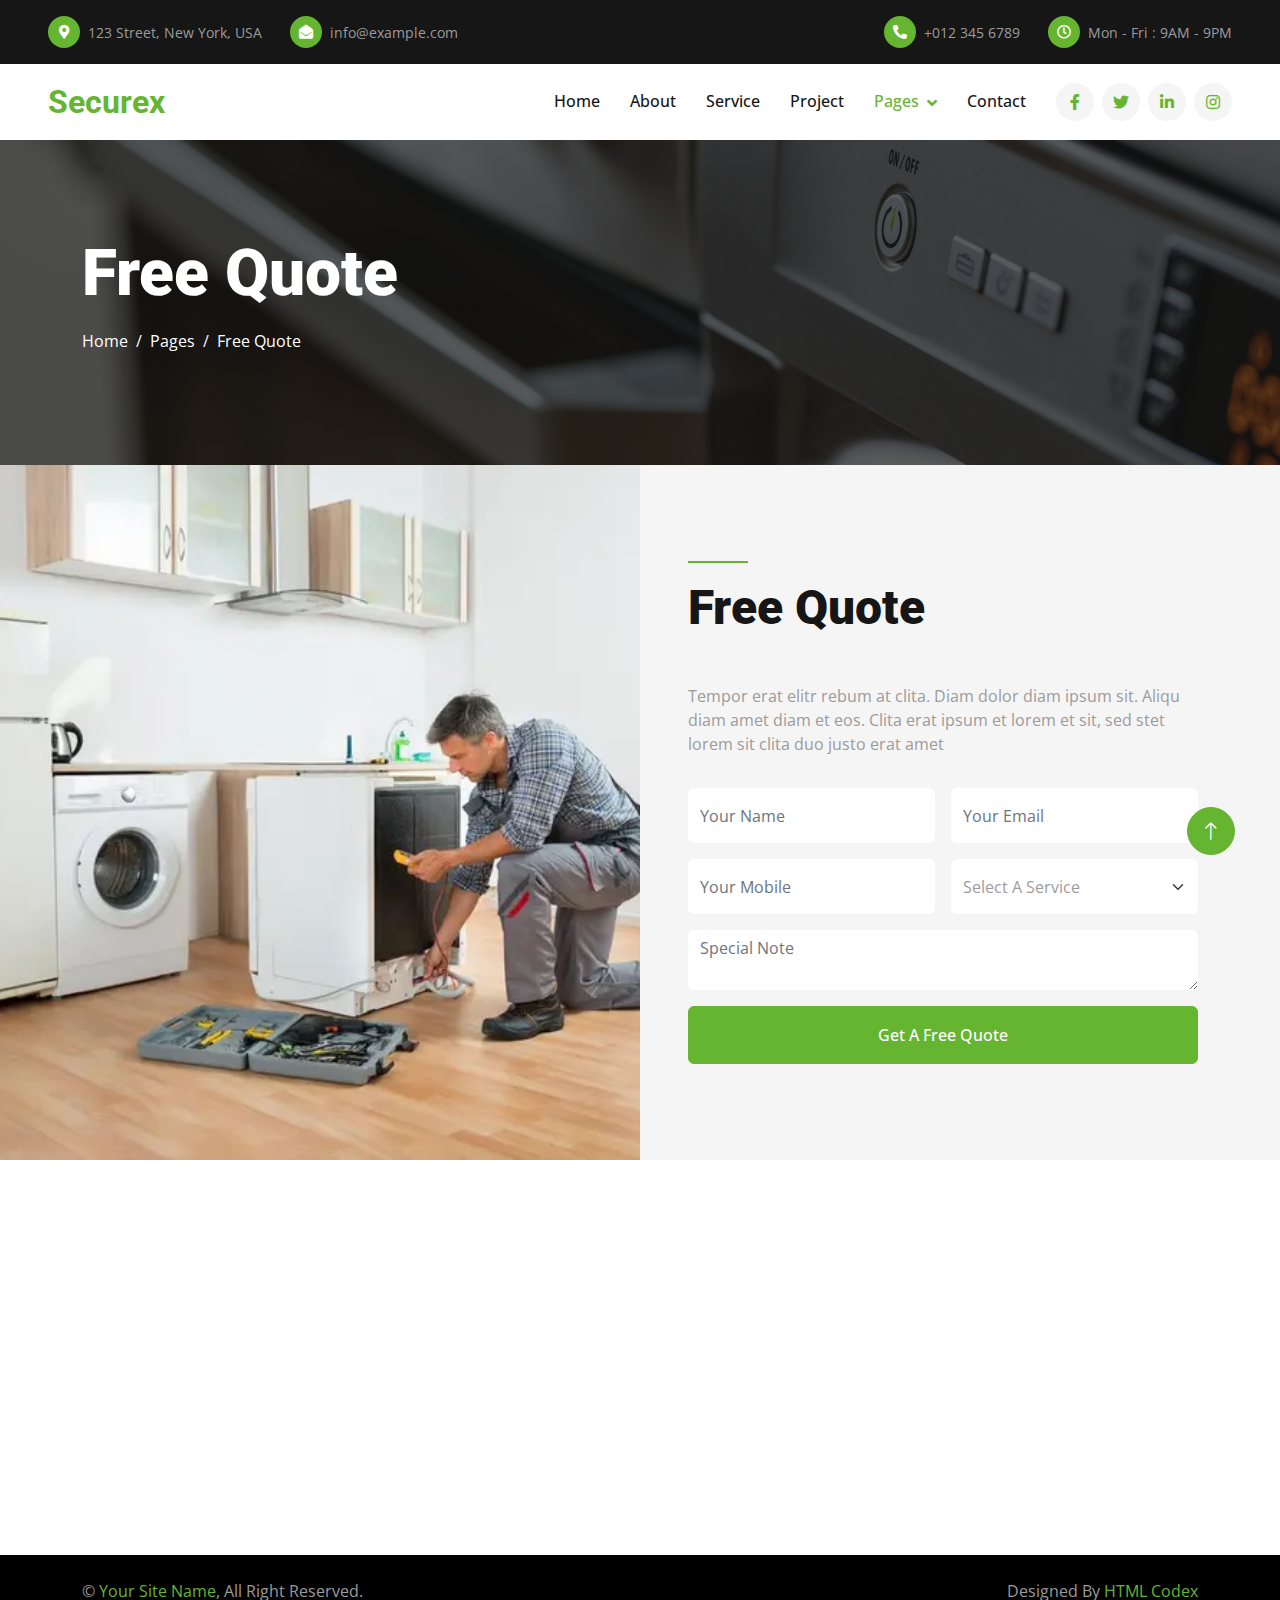
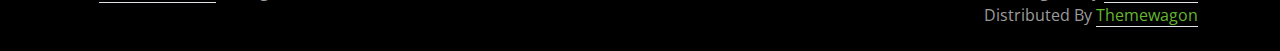
<file: quote.html>
<!DOCTYPE html>
<html lang="en">

<head>
    <meta charset="utf-8">
    <title>Securex - CCTV Camera Website Template</title>
    <meta content="width=device-width, initial-scale=1.0" name="viewport">
    <meta content="" name="keywords">
    <meta content="" name="description">

    <!-- Favicon -->
    <link href="img/favicon.ico" rel="icon">

    <!-- Google Web Fonts -->
    <link rel="preconnect" href="https://fonts.googleapis.com">
    <link rel="preconnect" href="https://fonts.gstatic.com" crossorigin>
    <link href="https://fonts.googleapis.com/css2?family=Open+Sans:wght@400;500&family=Roboto:wght@500;700;900&display=swap" rel="stylesheet"> 

    <!-- Icon Font Stylesheet -->
    <link href="https://cdnjs.cloudflare.com/ajax/libs/font-awesome/5.10.0/css/all.min.css" rel="stylesheet">
    <link href="https://cdn.jsdelivr.net/npm/bootstrap-icons@1.4.1/font/bootstrap-icons.css" rel="stylesheet">

    <!-- Libraries Stylesheet -->
    <link href="lib/animate/animate.min.css" rel="stylesheet">
    <link href="lib/owlcarousel/assets/owl.carousel.min.css" rel="stylesheet">
    <link href="lib/lightbox/css/lightbox.min.css" rel="stylesheet">

    <!-- Customized Bootstrap Stylesheet -->
    <link href="css/bootstrap.min.css" rel="stylesheet">

    <!-- Template Stylesheet -->
    <link href="css/style.css" rel="stylesheet">
</head>

<body>
    <!-- Spinner Start -->
    <div id="spinner" class="show bg-white position-fixed translate-middle w-100 vh-100 top-50 start-50 d-flex align-items-center justify-content-center">
        <div class="spinner-border text-primary" style="width: 3rem; height: 3rem;" role="status">
            <span class="sr-only">Loading...</span>
        </div>
    </div>
    <!-- Spinner End -->


    <!-- Topbar Start -->
    <div class="container-fluid bg-dark px-5">
        <div class="row gx-4 d-none d-lg-flex">
            <div class="col-lg-6 text-start">
                <div class="h-100 d-inline-flex align-items-center py-3 me-4">
                    <div class="btn-sm-square rounded-circle bg-primary me-2">
                        <small class="fa fa-map-marker-alt text-white"></small>
                    </div>
                    <small>123 Street, New York, USA</small>
                </div>
                <div class="h-100 d-inline-flex align-items-center py-3">
                    <div class="btn-sm-square rounded-circle bg-primary me-2">
                        <small class="fa fa-envelope-open text-white"></small>
                    </div>
                    <small>info@example.com</small>
                </div>
            </div>
            <div class="col-lg-6 text-end">
                <div class="h-100 d-inline-flex align-items-center py-3 me-4">
                    <div class="btn-sm-square rounded-circle bg-primary me-2">
                        <small class="fa fa-phone-alt text-white"></small>
                    </div>
                    <small>+012 345 6789</small>
                </div>
                <div class="h-100 d-inline-flex align-items-center py-3">
                    <div class="btn-sm-square rounded-circle bg-primary me-2">
                        <small class="far fa-clock text-white"></small>
                    </div>
                    <small>Mon - Fri : 9AM - 9PM</small>
                </div>
            </div>
        </div>
    </div>
    <!-- Topbar End -->


    <!-- Navbar Start -->
    <nav class="navbar navbar-expand-lg bg-white navbar-light sticky-top p-0 px-4 px-lg-5">
        <a href="index.html" class="navbar-brand d-flex align-items-center">
            <h2 class="m-0 text-primary">Securex</h2>
        </a>
        <button type="button" class="navbar-toggler" data-bs-toggle="collapse" data-bs-target="#navbarCollapse">
            <span class="navbar-toggler-icon"></span>
        </button>
        <div class="collapse navbar-collapse" id="navbarCollapse">
            <div class="navbar-nav ms-auto py-4 py-lg-0">
                <a href="index.html" class="nav-item nav-link">Home</a>
                <a href="about.html" class="nav-item nav-link">About</a>
                <a href="service.html" class="nav-item nav-link">Service</a>
                <a href="project.html" class="nav-item nav-link">Project</a>
                <div class="nav-item dropdown">
                    <a href="#" class="nav-link dropdown-toggle active" data-bs-toggle="dropdown">Pages</a>
                    <div class="dropdown-menu rounded-0 rounded-bottom m-0">
                        <a href="feature.html" class="dropdown-item">Feature</a>
                        <a href="quote.html" class="dropdown-item active">Free Quote</a>
                        <a href="team.html" class="dropdown-item">Our Team</a>
                        <a href="testimonial.html" class="dropdown-item">Testimonial</a>
                        <a href="404.html" class="dropdown-item">404 Page</a>
                    </div>
                </div>
                <a href="contact.html" class="nav-item nav-link">Contact</a>
            </div>
            <div class="h-100 d-lg-inline-flex align-items-center d-none">
                <a class="btn btn-square rounded-circle bg-light text-primary me-2" href=""><i class="fab fa-facebook-f"></i></a>
                <a class="btn btn-square rounded-circle bg-light text-primary me-2" href=""><i class="fab fa-twitter"></i></a>
                <a class="btn btn-square rounded-circle bg-light text-primary me-2" href=""><i class="fab fa-linkedin-in"></i></a>
                <a class="btn btn-square rounded-circle bg-light text-primary me-0" href=""><i class="fab fa-instagram"></i></a>
            </div>
        </div>
    </nav>
    <!-- Navbar End -->


    <!-- Page Header Start -->
    <div class="container-fluid page-header py-5">
        <div class="container py-5">
            <h1 class="display-3 text-white mb-3 animated slideInDown">Free Quote</h1>
            <nav aria-label="breadcrumb animated slideInDown">
                <ol class="breadcrumb">
                    <li class="breadcrumb-item"><a class="text-white" href="#">Home</a></li>
                    <li class="breadcrumb-item"><a class="text-white" href="#">Pages</a></li>
                    <li class="breadcrumb-item text-white active" aria-current="page">Free Quote</li>
                </ol>
            </nav>
        </div>
    </div>
    <!-- Page Header End -->


    <!-- Quote Start -->
    <div class="container-fluid bg-light overflow-hidden px-lg-0">
        <div class="container quote px-lg-0">
            <div class="row g-0 mx-lg-0">
                <div class="col-lg-6 ps-lg-0" style="min-height: 400px;">
                    <div class="position-relative h-100">
                        <img class="position-absolute img-fluid w-100 h-100" src="img/quote.jpg" style="object-fit: cover;" alt="">
                    </div>
                </div>
                <div class="col-lg-6 quote-text py-5 wow fadeIn" data-wow-delay="0.5s">
                    <div class="p-lg-5 pe-lg-0">
                        <div class="bg-primary mb-3" style="width: 60px; height: 2px;"></div>
                        <h1 class="display-5 mb-5">Free Quote</h1>
                        <p class="mb-4 pb-2">Tempor erat elitr rebum at clita. Diam dolor diam ipsum sit. Aliqu diam amet diam et eos. Clita erat ipsum et lorem et sit, sed stet lorem sit clita duo justo erat amet</p>
                        <form>
                            <div class="row g-3">
                                <div class="col-12 col-sm-6">
                                    <input type="text" class="form-control border-0" placeholder="Your Name" style="height: 55px;">
                                </div>
                                <div class="col-12 col-sm-6">
                                    <input type="email" class="form-control border-0" placeholder="Your Email" style="height: 55px;">
                                </div>
                                <div class="col-12 col-sm-6">
                                    <input type="text" class="form-control border-0" placeholder="Your Mobile" style="height: 55px;">
                                </div>
                                <div class="col-12 col-sm-6">
                                    <select class="form-select border-0" style="height: 55px;">
                                        <option selected>Select A Service</option>
                                        <option value="1">Service 1</option>
                                        <option value="2">Service 2</option>
                                        <option value="3">Service 3</option>
                                    </select>
                                </div>
                                <div class="col-12">
                                    <textarea class="form-control border-0" placeholder="Special Note"></textarea>
                                </div>
                                <div class="col-12">
                                    <button class="btn btn-primary w-100 py-3" type="submit">Get A Free Quote</button>
                                </div>
                            </div>
                        </form>
                    </div>
                </div>
            </div>
        </div>
    </div>
    <!-- Quote End -->
        

    <!-- Footer Start -->
    <div class="container-fluid bg-dark text-secondary footer py-5 wow fadeIn" data-wow-delay="0.1s">
        <div class="container py-5">
            <div class="row g-5">
                <div class="col-lg-3 col-md-6">
                    <h5 class="text-light mb-4">Address</h5>
                    <p class="mb-2"><i class="fa fa-map-marker-alt me-3"></i>123 Street, New York, USA</p>
                    <p class="mb-2"><i class="fa fa-phone-alt me-3"></i>+012 345 67890</p>
                    <p class="mb-2"><i class="fa fa-envelope me-3"></i>info@example.com</p>
                    <div class="d-flex pt-2">
                        <a class="btn btn-square btn-outline-secondary rounded-circle me-2" href=""><i class="fab fa-twitter"></i></a>
                        <a class="btn btn-square btn-outline-secondary rounded-circle me-2" href=""><i class="fab fa-facebook-f"></i></a>
                        <a class="btn btn-square btn-outline-secondary rounded-circle me-2" href=""><i class="fab fa-youtube"></i></a>
                        <a class="btn btn-square btn-outline-secondary rounded-circle me-2" href=""><i class="fab fa-linkedin-in"></i></a>
                    </div>
                </div>
                <div class="col-lg-3 col-md-6">
                    <h5 class="text-light mb-4">Services</h5>
                    <a class="btn btn-link" href="">Business Security</a>
                    <a class="btn btn-link" href="">Fire Detection</a>
                    <a class="btn btn-link" href="">Alarm Systems</a>
                    <a class="btn btn-link" href="">CCTV & Video</a>
                    <a class="btn btn-link" href="">Smart Home</a>
                </div>
                <div class="col-lg-3 col-md-6">
                    <h5 class="text-light mb-4">Quick Links</h5>
                    <a class="btn btn-link" href="">About Us</a>
                    <a class="btn btn-link" href="">Contact Us</a>
                    <a class="btn btn-link" href="">Our Services</a>
                    <a class="btn btn-link" href="">Terms & Condition</a>
                    <a class="btn btn-link" href="">Support</a>
                </div>
                <div class="col-lg-3 col-md-6">
                    <h5 class="text-light mb-4">Newsletter</h5>
                    <p>Dolor amet sit justo amet elitr clita ipsum elitr est.</p>
                    <div class="position-relative w-100">
                        <input class="form-control bg-transparent border-secondary w-100 py-3 ps-4 pe-5" type="text" placeholder="Your email">
                        <button type="button" class="btn btn-primary py-2 position-absolute top-0 end-0 mt-2 me-2">SignUp</button>
                    </div>
                </div>
            </div>
        </div>
    </div>
    <!-- Footer End -->


    <!-- Copyright Start -->
    <div class="container-fluid py-4" style="background: #000000;">
        <div class="container">
            <div class="row">
                <div class="col-md-6 text-center text-md-start mb-3 mb-md-0">
                    &copy; <a class="border-bottom" href="#">Your Site Name</a>, All Right Reserved.
                </div>
                <div class="col-md-6 text-center text-md-end">
                    <!--/*** This template is free as long as you keep the footer author’s credit link/attribution link/backlink. If you'd like to use the template without the footer author’s credit link/attribution link/backlink, you can purchase the Credit Removal License from "https://htmlcodex.com/credit-removal". Thank you for your support. ***/-->
                    Designed By <a class="border-bottom" href="https://htmlcodex.com">HTML Codex</a><br> Distributed By <a class="border-bottom" href="https://themewagon.com/">Themewagon</a>
                </div>
            </div>
        </div>
    </div>
    <!-- Copyright End -->


    <!-- Back to Top -->
    <a href="#" class="btn btn-lg btn-primary btn-lg-square rounded-circle back-to-top"><i class="bi bi-arrow-up"></i></a>


    <!-- JavaScript Libraries -->
    <script src="https://code.jquery.com/jquery-3.4.1.min.js"></script>
    <script src="https://cdn.jsdelivr.net/npm/bootstrap@5.0.0/dist/js/bootstrap.bundle.min.js"></script>
    <script src="lib/wow/wow.min.js"></script>
    <script src="lib/easing/easing.min.js"></script>
    <script src="lib/waypoints/waypoints.min.js"></script>
    <script src="lib/counterup/counterup.min.js"></script>
    <script src="lib/owlcarousel/owl.carousel.min.js"></script>
    <script src="lib/isotope/isotope.pkgd.min.js"></script>
    <script src="lib/lightbox/js/lightbox.min.js"></script>

    <!-- Template Javascript -->
    <script src="js/main.js"></script>
</body>

</html>
</file>
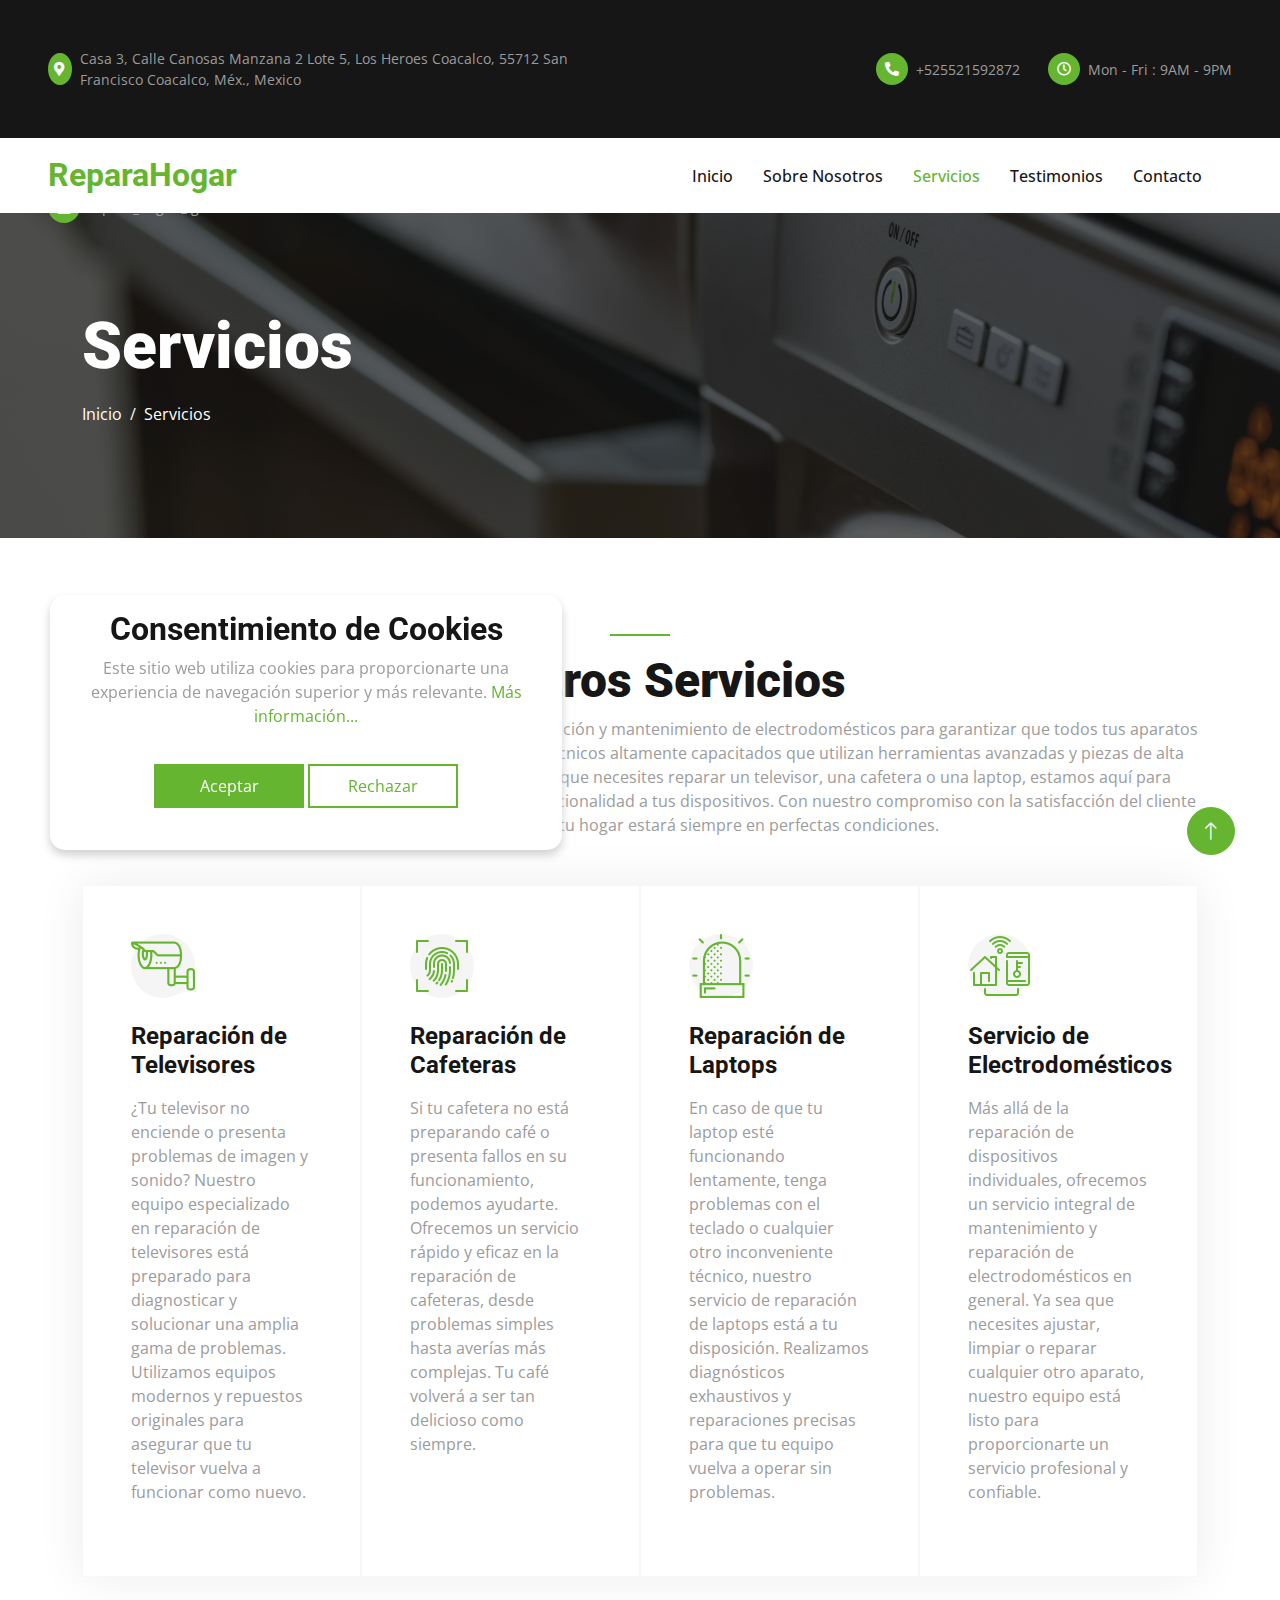
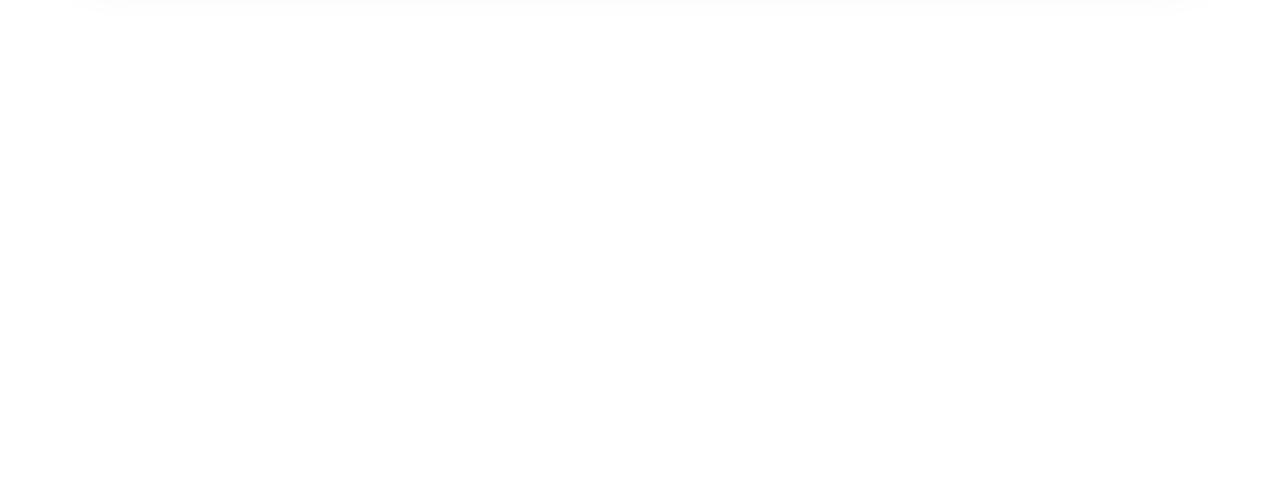
<file: service.html>
<!DOCTYPE html>
<html lang="en">
    <head>
        <meta charset="utf-8" />
        <title>ReparaHogar</title>
        <meta content="width=device-width, initial-scale=1.0" name="viewport" />
        <meta content="" name="keywords" />
        <meta content="" name="description" />

        <!-- Favicon -->
        <link href="img/favicon.ico" rel="icon" />

        <!-- Google Web Fonts -->
        <link rel="preconnect" href="https://fonts.googleapis.com" />
        <link rel="preconnect" href="https://fonts.gstatic.com" crossorigin />
        <link
            href="https://fonts.googleapis.com/css2?family=Open+Sans:wght@400;500&family=Roboto:wght@500;700;900&display=swap"
            rel="stylesheet"
        />

        <!-- Icon Font Stylesheet -->
        <link
            href="https://cdnjs.cloudflare.com/ajax/libs/font-awesome/5.10.0/css/all.min.css"
            rel="stylesheet"
        />
        <link
            href="https://cdn.jsdelivr.net/npm/bootstrap-icons@1.4.1/font/bootstrap-icons.css"
            rel="stylesheet"
        />

        <!-- Libraries Stylesheet -->
        <link href="lib/animate/animate.min.css" rel="stylesheet" />
        <link
            href="lib/owlcarousel/assets/owl.carousel.min.css"
            rel="stylesheet"
        />
        <link href="lib/lightbox/css/lightbox.min.css" rel="stylesheet" />

        <!-- Customized Bootstrap Stylesheet -->
        <link href="css/bootstrap.min.css" rel="stylesheet" />

        <!-- Template Stylesheet -->
        <link href="css/style.css" rel="stylesheet" />
    </head>

    <body>
        <!-- Spinner Start -->
        <div
            id="spinner"
            class="show bg-white position-fixed translate-middle w-100 vh-100 top-50 start-50 d-flex align-items-center justify-content-center"
        >
            <div
                class="spinner-border text-primary"
                style="width: 3rem; height: 3rem"
                role="status"
            >
                <span class="sr-only">Loading...</span>
            </div>
        </div>
        <!-- Spinner End -->

        <!-- Topbar Start -->
        <div class="container-fluid bg-dark px-5">
            <div class="row gx-4 d-none d-lg-flex">
                <div class="col-lg-6 text-start">
                    <div
                        class="h-100 d-inline-flex align-items-center py-3 me-4"
                    >
                        <div
                            class="btn-sm-square rounded-circle bg-primary me-2"
                        >
                            <small
                                class="fa fa-map-marker-alt text-white"
                            ></small>
                        </div>
                        <small
                            >Casa 3, Calle Canosas Manzana 2 Lote 5, Los Heroes
                            Coacalco, 55712 San Francisco Coacalco, Méx.,
                            Mexico</small
                        >
                    </div>
                    <div class="h-100 d-inline-flex align-items-center py-3">
                        <div
                            class="btn-sm-square rounded-circle bg-primary me-2"
                        >
                            <small
                                class="fa fa-envelope-open text-white"
                            ></small>
                        </div>
                        <small>repara_hogar@gmail.com</small>
                    </div>
                </div>
                <div class="col-lg-6 text-end">
                    <div
                        class="h-100 d-inline-flex align-items-center py-3 me-4"
                    >
                        <div
                            class="btn-sm-square rounded-circle bg-primary me-2"
                        >
                            <small class="fa fa-phone-alt text-white"></small>
                        </div>
                        <small>+525521592872</small>
                    </div>
                    <div class="h-100 d-inline-flex align-items-center py-3">
                        <div
                            class="btn-sm-square rounded-circle bg-primary me-2"
                        >
                            <small class="far fa-clock text-white"></small>
                        </div>
                        <small>Mon - Fri : 9AM - 9PM</small>
                    </div>
                </div>
            </div>
        </div>
        <!-- Topbar End -->

        <!-- Navbar Start -->
        <nav
            class="navbar navbar-expand-lg bg-white navbar-light sticky-top p-0 px-4 px-lg-5"
        >
            <a href="index.html" class="navbar-brand d-flex align-items-center">
                <h2 class="m-0 text-primary">ReparaHogar</h2>
            </a>
            <button
                type="button"
                class="navbar-toggler"
                data-bs-toggle="collapse"
                data-bs-target="#navbarCollapse"
            >
                <span class="navbar-toggler-icon"></span>
            </button>
            <div class="collapse navbar-collapse" id="navbarCollapse">
                <div class="navbar-nav ms-auto py-4 py-lg-0">
                    <a href="index.html" class="nav-item nav-link">Inicio</a>
                    <a href="about.html" class="nav-item nav-link"
                        >Sobre Nosotros</a
                    >
                    <a href="service.html" class="nav-item nav-link active"
                        >Servicios</a
                    >
                    <a href="testimonial.html" class="nav-item nav-link"
                        >Testimonios</a
                    >
                    <a href="contact.html" class="nav-item nav-link"
                        >Contacto</a
                    >
                </div>
            </div>
        </nav>
        <!-- Navbar End -->

        <!-- Page Header Start -->
        <div class="container-fluid page-header py-5 mb-5">
            <div class="container py-5">
                <h1 class="display-3 text-white mb-3 animated slideInDown">
                    Servicios
                </h1>
                <nav aria-label="breadcrumb animated slideInDown">
                    <ol class="breadcrumb">
                        <li class="breadcrumb-item">
                            <a class="text-white" href="index.html">Inicio</a>
                        </li>
                        <li
                            class="breadcrumb-item text-white active"
                            aria-current="page"
                        >
                            Servicios
                        </li>
                    </ol>
                </nav>
            </div>
        </div>
        <!-- Page Header End -->

        <!-- Service Start -->
        <div class="container-xxl py-5">
            <div class="container">
                <div class="text-center">
                    <div
                        class="bg-primary mb-3 mx-auto"
                        style="width: 60px; height: 2px"
                    ></div>
                    <h1 class="display-5">Nuestros Servicios</h1>
                    <p class="mb-5">
                        En nuestro centro de servicios, nos especializamos en la
                        reparación y mantenimiento de electrodomésticos para
                        garantizar que todos tus aparatos funcionen de manera
                        óptima. Contamos con un equipo de técnicos altamente
                        capacitados que utilizan herramientas avanzadas y piezas
                        de alta calidad para ofrecer un servicio eficiente y
                        confiable. Ya sea que necesites reparar un televisor,
                        una cafetera o una laptop, estamos aquí para ayudarte a
                        resolver cualquier inconveniente y devolverle la
                        funcionalidad a tus dispositivos. Con nuestro compromiso
                        con la satisfacción del cliente y la excelencia en el
                        servicio, tu hogar estará siempre en perfectas
                        condiciones.
                    </p>
                </div>
                <div class="row g-0 service-row">
                    <div
                        class="col-md-6 col-lg-3 wow fadeIn"
                        data-wow-delay="0.1s"
                    >
                        <div class="service-item border h-100 p-5">
                            <div
                                class="btn-square bg-light rounded-circle mb-4"
                                style="width: 64px; height: 64px"
                            >
                                <img
                                    class="img-fluid"
                                    src="img/icon/icon-6.png"
                                    alt="Icon"
                                />
                            </div>
                            <h4 class="mb-3">Reparación de Televisores</h4>
                            <p class="mb-4">
                                ¿Tu televisor no enciende o presenta problemas
                                de imagen y sonido? Nuestro equipo especializado
                                en reparación de televisores está preparado para
                                diagnosticar y solucionar una amplia gama de
                                problemas. Utilizamos equipos modernos y
                                repuestos originales para asegurar que tu
                                televisor vuelva a funcionar como nuevo.
                            </p>
                        </div>
                    </div>
                    <div
                        class="col-md-6 col-lg-3 wow fadeIn"
                        data-wow-delay="0.3s"
                    >
                        <div class="service-item border h-100 p-5">
                            <div
                                class="btn-square bg-light rounded-circle mb-4"
                                style="width: 64px; height: 64px"
                            >
                                <img
                                    class="img-fluid"
                                    src="img/icon/icon-8.png"
                                    alt="Icon"
                                />
                            </div>
                            <h4 class="mb-3">Reparación de Cafeteras</h4>
                            <p class="mb-4">
                                Si tu cafetera no está preparando café o
                                presenta fallos en su funcionamiento, podemos
                                ayudarte. Ofrecemos un servicio rápido y eficaz
                                en la reparación de cafeteras, desde problemas
                                simples hasta averías más complejas. Tu café
                                volverá a ser tan delicioso como siempre.
                            </p>
                        </div>
                    </div>
                    <div
                        class="col-md-6 col-lg-3 wow fadeIn"
                        data-wow-delay="0.5s"
                    >
                        <div class="service-item border h-100 p-5">
                            <div
                                class="btn-square bg-light rounded-circle mb-4"
                                style="width: 64px; height: 64px"
                            >
                                <img
                                    class="img-fluid"
                                    src="img/icon/icon-9.png"
                                    alt="Icon"
                                />
                            </div>
                            <h4 class="mb-3">Reparación de Laptops</h4>
                            <p class="mb-4">
                                En caso de que tu laptop esté funcionando
                                lentamente, tenga problemas con el teclado o
                                cualquier otro inconveniente técnico, nuestro
                                servicio de reparación de laptops está a tu
                                disposición. Realizamos diagnósticos exhaustivos
                                y reparaciones precisas para que tu equipo
                                vuelva a operar sin problemas.
                            </p>
                        </div>
                    </div>
                    <div
                        class="col-md-6 col-lg-3 wow fadeIn"
                        data-wow-delay="0.7s"
                    >
                        <div class="service-item border h-100 p-5">
                            <div
                                class="btn-square bg-light rounded-circle mb-4"
                                style="width: 64px; height: 64px"
                            >
                                <img
                                    class="img-fluid"
                                    src="img/icon/icon-3.png"
                                    alt="Icon"
                                />
                            </div>
                            <h4 class="mb-3">Servicio de Electrodomésticos</h4>
                            <p class="mb-4">
                                Más allá de la reparación de dispositivos
                                individuales, ofrecemos un servicio integral de
                                mantenimiento y reparación de electrodomésticos
                                en general. Ya sea que necesites ajustar,
                                limpiar o reparar cualquier otro aparato,
                                nuestro equipo está listo para proporcionarte un
                                servicio profesional y confiable.
                            </p>
                        </div>
                    </div>
                </div>
            </div>
        </div>
        <!-- Service End -->

        <!-- Footer Start -->
        <div
            class="container-fluid bg-dark text-secondary footer mt-5 py-5 wow fadeIn"
            data-wow-delay="0.1s"
        >
            <div class="container py-5">
                <div class="row g-5">
                    <div class="col-lg-4 col-md-6">
                        <h5 class="text-light mb-4">ReparaHogar</h5>
                        <p class="mb-2">
                            Estamos aquí para asistirte con todas tus
                            necesidades relacionadas con el Servicio de
                            electrodomésticos. Ya sea que requieras reparación
                            de televisores, reparación de cafeteras o reparación
                            de laptops, nuestro equipo está preparado para
                            ofrecerte soluciones rápidas y eficaces.
                        </p>
                    </div>
                    <div class="col-lg-4 col-md-6">
                        <h5 class="text-light mb-4">Dirección</h5>
                        <p class="mb-2">
                            <i class="fa fa-map-marker-alt me-3"></i>Casa 3,
                            Calle Canosas Manzana 2 Lote 5, Los Heroes Coacalco,
                            55712 San Francisco Coacalco, Méx., México
                        </p>
                        <p class="mb-2">
                            <i class="fa fa-phone-alt me-3"></i>+525521592872
                        </p>
                        <p class="mb-2">
                            <i class="fa fa-envelope me-3"></i
                            >repara_hogar@gmail.com
                        </p>
                    </div>
                    <div class="col-lg-4 col-md-6">
                        <h5 class="text-light mb-4">Enlaces Rápidos</h5>
                        <a class="btn btn-link" href="index.html">Inicio</a>
                        <a class="btn btn-link" href="about.html"
                            >Sobre Nosotros</a
                        >
                        <a class="btn btn-link" href="contact.html"
                            >Contáctanos</a
                        >
                        <a class="btn btn-link" href="service.html"
                            >Nuestros Servicios</a
                        >
                        <a class="btn btn-link" href="terms-of-use.html"
                            >Términos y Condiciones</a
                        >
                        <a class="btn btn-link" href="privacy-policy.html"
                            >Política de Privacidad</a
                        >
                    </div>
                </div>
            </div>
        </div>

        <!-- Footer End -->

        <!-- Back to Top -->
        <a
            href="#"
            class="btn btn-lg btn-primary btn-lg-square rounded-circle back-to-top"
            ><i class="bi bi-arrow-up"></i
        ></a>
        <!-- Cookie banner -->
        <div class="cookie-wrapper show">
            <div>
                <i class="bx bx-cookie"></i>
                <h2 style="text-align: center">Consentimiento de Cookies</h2>
            </div>

            <div class="data">
                <p>
                    Este sitio web utiliza cookies para proporcionarte una
                    experiencia de navegación superior y más relevante.
                    <a href="#">Más información...</a>
                </p>
            </div>

            <div class="buttons">
                <button class="cookie-button" id="acceptBtn">Aceptar</button>
                <button class="cookie-button" id="declineBtn">Rechazar</button>
            </div>
        </div>

        <!-- End Cookie banner -->

        <!-- JavaScript Libraries -->
        <script src="https://code.jquery.com/jquery-3.4.1.min.js"></script>
        <script src="https://cdn.jsdelivr.net/npm/bootstrap@5.0.0/dist/js/bootstrap.bundle.min.js"></script>
        <script src="lib/wow/wow.min.js"></script>
        <script src="lib/easing/easing.min.js"></script>
        <script src="lib/waypoints/waypoints.min.js"></script>
        <script src="lib/counterup/counterup.min.js"></script>
        <script src="lib/owlcarousel/owl.carousel.min.js"></script>
        <script src="lib/isotope/isotope.pkgd.min.js"></script>
        <script src="lib/lightbox/js/lightbox.min.js"></script>

        <!-- Template Javascript -->
        <script src="js/main.js"></script>
        <script src="js/cookiebanner.js"></script>
    </body>
</html>
</file>
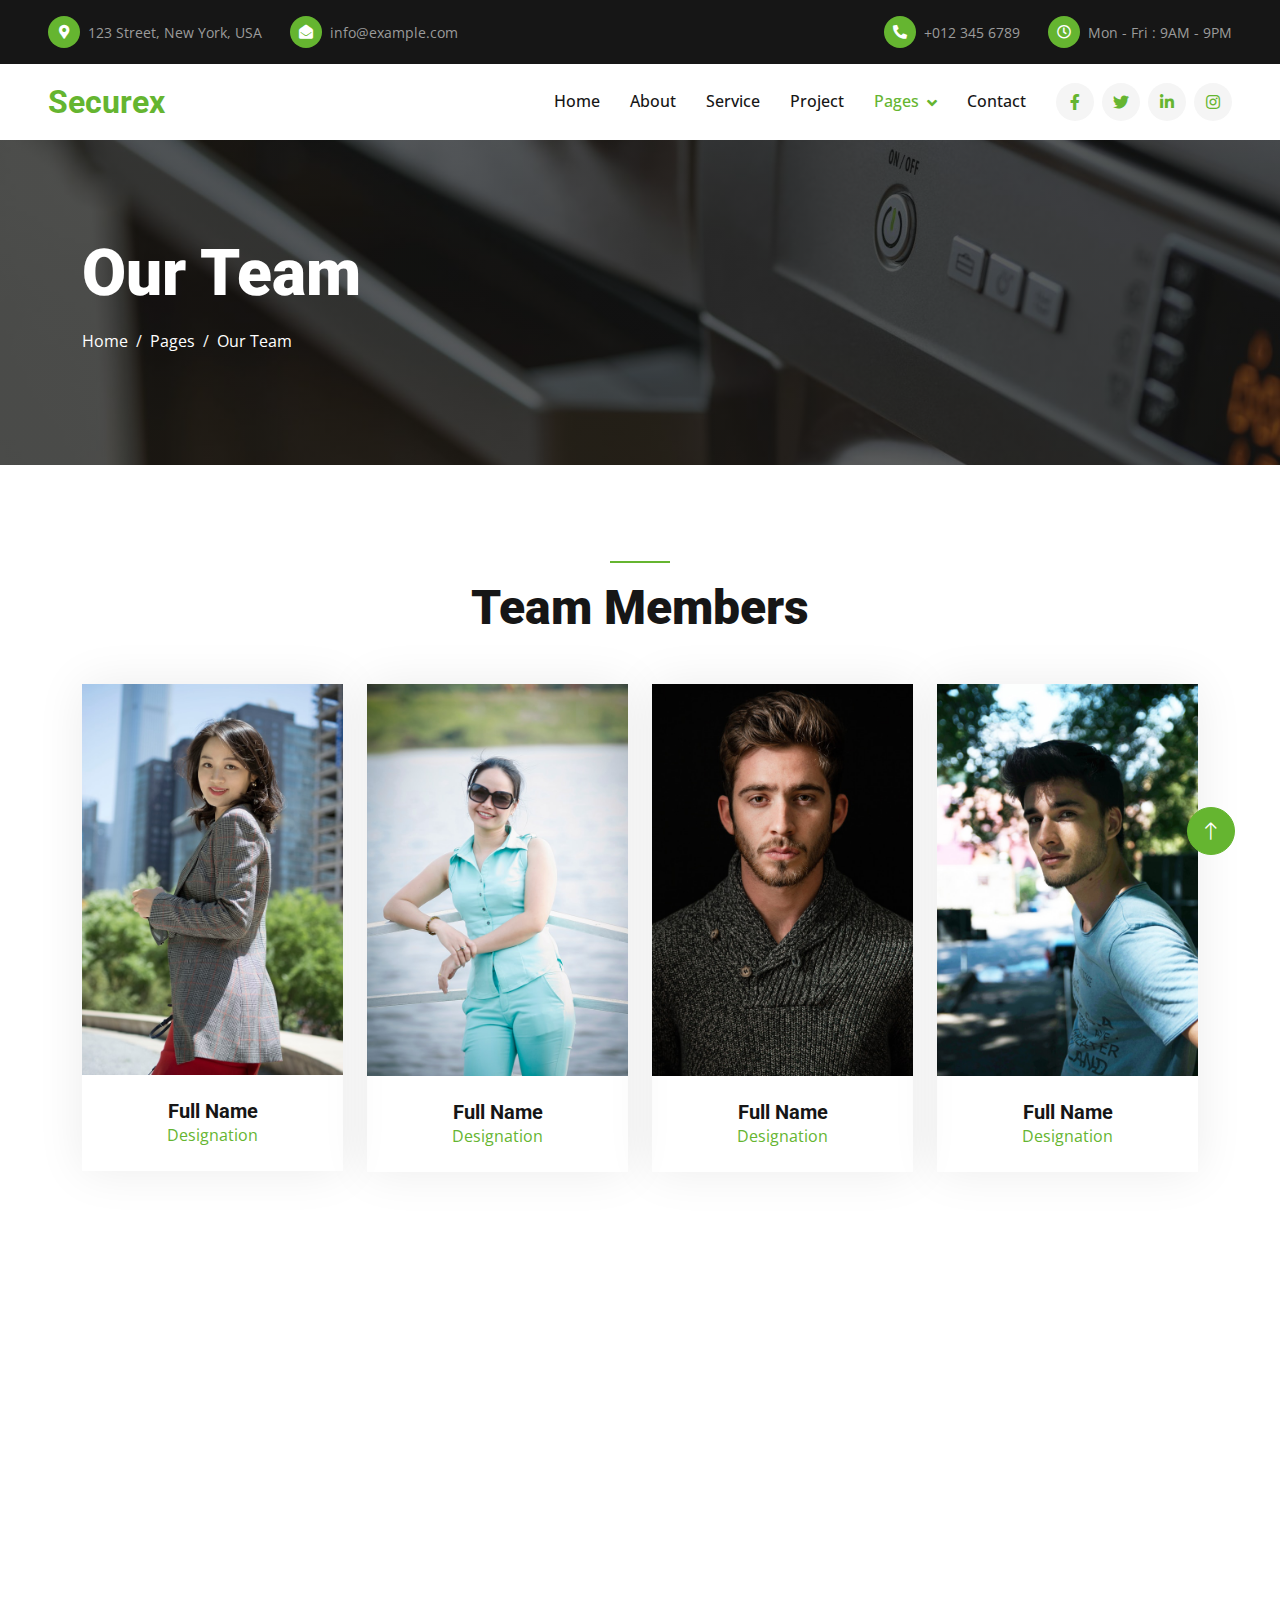
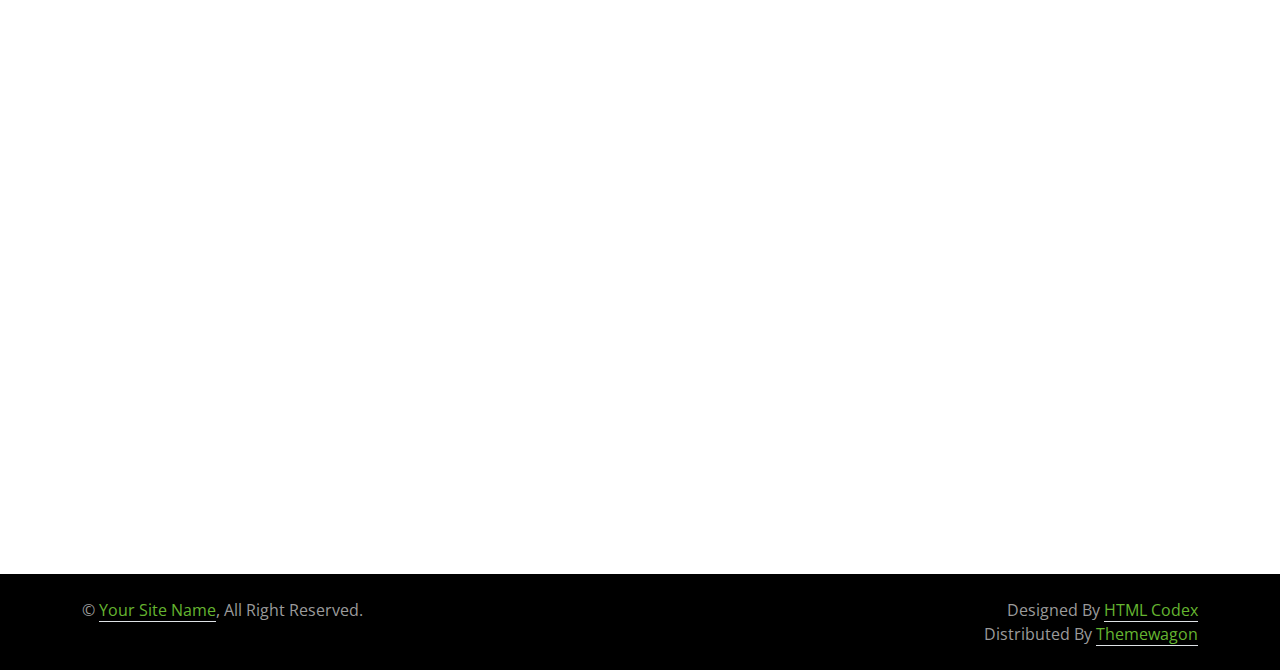
<file: team.html>
<!DOCTYPE html>
<html lang="en">

<head>
    <meta charset="utf-8">
    <title>Securex - CCTV Camera Website Template</title>
    <meta content="width=device-width, initial-scale=1.0" name="viewport">
    <meta content="" name="keywords">
    <meta content="" name="description">

    <!-- Favicon -->
    <link href="img/favicon.ico" rel="icon">

    <!-- Google Web Fonts -->
    <link rel="preconnect" href="https://fonts.googleapis.com">
    <link rel="preconnect" href="https://fonts.gstatic.com" crossorigin>
    <link href="https://fonts.googleapis.com/css2?family=Open+Sans:wght@400;500&family=Roboto:wght@500;700;900&display=swap" rel="stylesheet"> 

    <!-- Icon Font Stylesheet -->
    <link href="https://cdnjs.cloudflare.com/ajax/libs/font-awesome/5.10.0/css/all.min.css" rel="stylesheet">
    <link href="https://cdn.jsdelivr.net/npm/bootstrap-icons@1.4.1/font/bootstrap-icons.css" rel="stylesheet">

    <!-- Libraries Stylesheet -->
    <link href="lib/animate/animate.min.css" rel="stylesheet">
    <link href="lib/owlcarousel/assets/owl.carousel.min.css" rel="stylesheet">
    <link href="lib/lightbox/css/lightbox.min.css" rel="stylesheet">

    <!-- Customized Bootstrap Stylesheet -->
    <link href="css/bootstrap.min.css" rel="stylesheet">

    <!-- Template Stylesheet -->
    <link href="css/style.css" rel="stylesheet">
</head>

<body>
    <!-- Spinner Start -->
    <div id="spinner" class="show bg-white position-fixed translate-middle w-100 vh-100 top-50 start-50 d-flex align-items-center justify-content-center">
        <div class="spinner-border text-primary" style="width: 3rem; height: 3rem;" role="status">
            <span class="sr-only">Loading...</span>
        </div>
    </div>
    <!-- Spinner End -->


    <!-- Topbar Start -->
    <div class="container-fluid bg-dark px-5">
        <div class="row gx-4 d-none d-lg-flex">
            <div class="col-lg-6 text-start">
                <div class="h-100 d-inline-flex align-items-center py-3 me-4">
                    <div class="btn-sm-square rounded-circle bg-primary me-2">
                        <small class="fa fa-map-marker-alt text-white"></small>
                    </div>
                    <small>123 Street, New York, USA</small>
                </div>
                <div class="h-100 d-inline-flex align-items-center py-3">
                    <div class="btn-sm-square rounded-circle bg-primary me-2">
                        <small class="fa fa-envelope-open text-white"></small>
                    </div>
                    <small>info@example.com</small>
                </div>
            </div>
            <div class="col-lg-6 text-end">
                <div class="h-100 d-inline-flex align-items-center py-3 me-4">
                    <div class="btn-sm-square rounded-circle bg-primary me-2">
                        <small class="fa fa-phone-alt text-white"></small>
                    </div>
                    <small>+012 345 6789</small>
                </div>
                <div class="h-100 d-inline-flex align-items-center py-3">
                    <div class="btn-sm-square rounded-circle bg-primary me-2">
                        <small class="far fa-clock text-white"></small>
                    </div>
                    <small>Mon - Fri : 9AM - 9PM</small>
                </div>
            </div>
        </div>
    </div>
    <!-- Topbar End -->


    <!-- Navbar Start -->
    <nav class="navbar navbar-expand-lg bg-white navbar-light sticky-top p-0 px-4 px-lg-5">
        <a href="index.html" class="navbar-brand d-flex align-items-center">
            <h2 class="m-0 text-primary">Securex</h2>
        </a>
        <button type="button" class="navbar-toggler" data-bs-toggle="collapse" data-bs-target="#navbarCollapse">
            <span class="navbar-toggler-icon"></span>
        </button>
        <div class="collapse navbar-collapse" id="navbarCollapse">
            <div class="navbar-nav ms-auto py-4 py-lg-0">
                <a href="index.html" class="nav-item nav-link">Home</a>
                <a href="about.html" class="nav-item nav-link">About</a>
                <a href="service.html" class="nav-item nav-link">Service</a>
                <a href="project.html" class="nav-item nav-link">Project</a>
                <div class="nav-item dropdown">
                    <a href="#" class="nav-link dropdown-toggle active" data-bs-toggle="dropdown">Pages</a>
                    <div class="dropdown-menu rounded-0 rounded-bottom m-0">
                        <a href="feature.html" class="dropdown-item">Feature</a>
                        <a href="quote.html" class="dropdown-item">Free Quote</a>
                        <a href="team.html" class="dropdown-item active">Our Team</a>
                        <a href="testimonial.html" class="dropdown-item">Testimonial</a>
                        <a href="404.html" class="dropdown-item">404 Page</a>
                    </div>
                </div>
                <a href="contact.html" class="nav-item nav-link">Contact</a>
            </div>
            <div class="h-100 d-lg-inline-flex align-items-center d-none">
                <a class="btn btn-square rounded-circle bg-light text-primary me-2" href=""><i class="fab fa-facebook-f"></i></a>
                <a class="btn btn-square rounded-circle bg-light text-primary me-2" href=""><i class="fab fa-twitter"></i></a>
                <a class="btn btn-square rounded-circle bg-light text-primary me-2" href=""><i class="fab fa-linkedin-in"></i></a>
                <a class="btn btn-square rounded-circle bg-light text-primary me-0" href=""><i class="fab fa-instagram"></i></a>
            </div>
        </div>
    </nav>
    <!-- Navbar End -->


    <!-- Page Header Start -->
    <div class="container-fluid page-header py-5 mb-5">
        <div class="container py-5">
            <h1 class="display-3 text-white mb-3 animated slideInDown">Our Team</h1>
            <nav aria-label="breadcrumb animated slideInDown">
                <ol class="breadcrumb">
                    <li class="breadcrumb-item"><a class="text-white" href="#">Home</a></li>
                    <li class="breadcrumb-item"><a class="text-white" href="#">Pages</a></li>
                    <li class="breadcrumb-item text-white active" aria-current="page">Our Team</li>
                </ol>
            </nav>
        </div>
    </div>
    <!-- Page Header End -->


    <!-- Team Start -->
    <div class="container-xxl py-5">
        <div class="container">
            <div class="text-center wow fadeInUp" data-wow-delay="0.1s">
                <div class="bg-primary mb-3 mx-auto" style="width: 60px; height: 2px;"></div>
                <h1 class="display-5 mb-5">Team Members</h1>
            </div>
            <div class="row g-4">
                <div class="col-lg-3 col-md-6 wow fadeInUp" data-wow-delay="0.1s">
                    <div class="team-item">
                        <div class="overflow-hidden position-relative">
                            <img class="img-fluid" src="img/team-1.jpg" alt="">
                            <div class="team-social">
                                <a class="btn btn-square btn-dark rounded-circle m-1" href=""><i class="fab fa-facebook-f"></i></a>
                                <a class="btn btn-square btn-dark rounded-circle m-1" href=""><i class="fab fa-twitter"></i></a>
                                <a class="btn btn-square btn-dark rounded-circle m-1" href=""><i class="fab fa-instagram"></i></a>
                            </div>
                        </div>
                        <div class="text-center p-4">
                            <h5 class="mb-0">Full Name</h5>
                            <span class="text-primary">Designation</span>
                        </div>
                    </div>
                </div>
                <div class="col-lg-3 col-md-6 wow fadeInUp" data-wow-delay="0.3s">
                    <div class="team-item">
                        <div class="overflow-hidden position-relative">
                            <img class="img-fluid" src="img/team-2.jpg" alt="">
                            <div class="team-social">
                                <a class="btn btn-square btn-dark rounded-circle m-1" href=""><i class="fab fa-facebook-f"></i></a>
                                <a class="btn btn-square btn-dark rounded-circle m-1" href=""><i class="fab fa-twitter"></i></a>
                                <a class="btn btn-square btn-dark rounded-circle m-1" href=""><i class="fab fa-instagram"></i></a>
                            </div>
                        </div>
                        <div class="text-center p-4">
                            <h5 class="mb-0">Full Name</h5>
                            <span class="text-primary">Designation</span>
                        </div>
                    </div>
                </div>
                <div class="col-lg-3 col-md-6 wow fadeInUp" data-wow-delay="0.5s">
                    <div class="team-item">
                        <div class="overflow-hidden position-relative">
                            <img class="img-fluid" src="img/team-3.jpg" alt="">
                            <div class="team-social">
                                <a class="btn btn-square btn-dark rounded-circle m-1" href=""><i class="fab fa-facebook-f"></i></a>
                                <a class="btn btn-square btn-dark rounded-circle m-1" href=""><i class="fab fa-twitter"></i></a>
                                <a class="btn btn-square btn-dark rounded-circle m-1" href=""><i class="fab fa-instagram"></i></a>
                            </div>
                        </div>
                        <div class="text-center p-4">
                            <h5 class="mb-0">Full Name</h5>
                            <span class="text-primary">Designation</span>
                        </div>
                    </div>
                </div>
                <div class="col-lg-3 col-md-6 wow fadeInUp" data-wow-delay="0.7s">
                    <div class="team-item">
                        <div class="overflow-hidden position-relative">
                            <img class="img-fluid" src="img/team-4.jpg" alt="">
                            <div class="team-social">
                                <a class="btn btn-square btn-dark rounded-circle m-1" href=""><i class="fab fa-facebook-f"></i></a>
                                <a class="btn btn-square btn-dark rounded-circle m-1" href=""><i class="fab fa-twitter"></i></a>
                                <a class="btn btn-square btn-dark rounded-circle m-1" href=""><i class="fab fa-instagram"></i></a>
                            </div>
                        </div>
                        <div class="text-center p-4">
                            <h5 class="mb-0">Full Name</h5>
                            <span class="text-primary">Designation</span>
                        </div>
                    </div>
                </div>
                <div class="col-lg-3 col-md-6 wow fadeInUp" data-wow-delay="0.1s">
                    <div class="team-item">
                        <div class="overflow-hidden position-relative">
                            <img class="img-fluid" src="img/team-2.jpg" alt="">
                            <div class="team-social">
                                <a class="btn btn-square btn-dark rounded-circle m-1" href=""><i class="fab fa-facebook-f"></i></a>
                                <a class="btn btn-square btn-dark rounded-circle m-1" href=""><i class="fab fa-twitter"></i></a>
                                <a class="btn btn-square btn-dark rounded-circle m-1" href=""><i class="fab fa-instagram"></i></a>
                            </div>
                        </div>
                        <div class="text-center p-4">
                            <h5 class="mb-0">Full Name</h5>
                            <span class="text-primary">Designation</span>
                        </div>
                    </div>
                </div>
                <div class="col-lg-3 col-md-6 wow fadeInUp" data-wow-delay="0.3s">
                    <div class="team-item">
                        <div class="overflow-hidden position-relative">
                            <img class="img-fluid" src="img/team-3.jpg" alt="">
                            <div class="team-social">
                                <a class="btn btn-square btn-dark rounded-circle m-1" href=""><i class="fab fa-facebook-f"></i></a>
                                <a class="btn btn-square btn-dark rounded-circle m-1" href=""><i class="fab fa-twitter"></i></a>
                                <a class="btn btn-square btn-dark rounded-circle m-1" href=""><i class="fab fa-instagram"></i></a>
                            </div>
                        </div>
                        <div class="text-center p-4">
                            <h5 class="mb-0">Full Name</h5>
                            <span class="text-primary">Designation</span>
                        </div>
                    </div>
                </div>
                <div class="col-lg-3 col-md-6 wow fadeInUp" data-wow-delay="0.5s">
                    <div class="team-item">
                        <div class="overflow-hidden position-relative">
                            <img class="img-fluid" src="img/team-4.jpg" alt="">
                            <div class="team-social">
                                <a class="btn btn-square btn-dark rounded-circle m-1" href=""><i class="fab fa-facebook-f"></i></a>
                                <a class="btn btn-square btn-dark rounded-circle m-1" href=""><i class="fab fa-twitter"></i></a>
                                <a class="btn btn-square btn-dark rounded-circle m-1" href=""><i class="fab fa-instagram"></i></a>
                            </div>
                        </div>
                        <div class="text-center p-4">
                            <h5 class="mb-0">Full Name</h5>
                            <span class="text-primary">Designation</span>
                        </div>
                    </div>
                </div>
                <div class="col-lg-3 col-md-6 wow fadeInUp" data-wow-delay="0.7s">
                    <div class="team-item">
                        <div class="overflow-hidden position-relative">
                            <img class="img-fluid" src="img/team-1.jpg" alt="">
                            <div class="team-social">
                                <a class="btn btn-square btn-dark rounded-circle m-1" href=""><i class="fab fa-facebook-f"></i></a>
                                <a class="btn btn-square btn-dark rounded-circle m-1" href=""><i class="fab fa-twitter"></i></a>
                                <a class="btn btn-square btn-dark rounded-circle m-1" href=""><i class="fab fa-instagram"></i></a>
                            </div>
                        </div>
                        <div class="text-center p-4">
                            <h5 class="mb-0">Full Name</h5>
                            <span class="text-primary">Designation</span>
                        </div>
                    </div>
                </div>
            </div>
        </div>
    </div>
    <!-- Team End -->
        

    <!-- Footer Start -->
    <div class="container-fluid bg-dark text-secondary footer mt-5 py-5 wow fadeIn" data-wow-delay="0.1s">
        <div class="container py-5">
            <div class="row g-5">
                <div class="col-lg-3 col-md-6">
                    <h5 class="text-light mb-4">Address</h5>
                    <p class="mb-2"><i class="fa fa-map-marker-alt me-3"></i>123 Street, New York, USA</p>
                    <p class="mb-2"><i class="fa fa-phone-alt me-3"></i>+012 345 67890</p>
                    <p class="mb-2"><i class="fa fa-envelope me-3"></i>info@example.com</p>
                    <div class="d-flex pt-2">
                        <a class="btn btn-square btn-outline-secondary rounded-circle me-2" href=""><i class="fab fa-twitter"></i></a>
                        <a class="btn btn-square btn-outline-secondary rounded-circle me-2" href=""><i class="fab fa-facebook-f"></i></a>
                        <a class="btn btn-square btn-outline-secondary rounded-circle me-2" href=""><i class="fab fa-youtube"></i></a>
                        <a class="btn btn-square btn-outline-secondary rounded-circle me-2" href=""><i class="fab fa-linkedin-in"></i></a>
                    </div>
                </div>
                <div class="col-lg-3 col-md-6">
                    <h5 class="text-light mb-4">Services</h5>
                    <a class="btn btn-link" href="">Business Security</a>
                    <a class="btn btn-link" href="">Fire Detection</a>
                    <a class="btn btn-link" href="">Alarm Systems</a>
                    <a class="btn btn-link" href="">CCTV & Video</a>
                    <a class="btn btn-link" href="">Smart Home</a>
                </div>
                <div class="col-lg-3 col-md-6">
                    <h5 class="text-light mb-4">Quick Links</h5>
                    <a class="btn btn-link" href="">About Us</a>
                    <a class="btn btn-link" href="">Contact Us</a>
                    <a class="btn btn-link" href="">Our Services</a>
                    <a class="btn btn-link" href="">Terms & Condition</a>
                    <a class="btn btn-link" href="">Support</a>
                </div>
                <div class="col-lg-3 col-md-6">
                    <h5 class="text-light mb-4">Newsletter</h5>
                    <p>Dolor amet sit justo amet elitr clita ipsum elitr est.</p>
                    <div class="position-relative w-100">
                        <input class="form-control bg-transparent border-secondary w-100 py-3 ps-4 pe-5" type="text" placeholder="Your email">
                        <button type="button" class="btn btn-primary py-2 position-absolute top-0 end-0 mt-2 me-2">SignUp</button>
                    </div>
                </div>
            </div>
        </div>
    </div>
    <!-- Footer End -->


    <!-- Copyright Start -->
    <div class="container-fluid py-4" style="background: #000000;">
        <div class="container">
            <div class="row">
                <div class="col-md-6 text-center text-md-start mb-3 mb-md-0">
                    &copy; <a class="border-bottom" href="#">Your Site Name</a>, All Right Reserved.
                </div>
                <div class="col-md-6 text-center text-md-end">
                    <!--/*** This template is free as long as you keep the footer author’s credit link/attribution link/backlink. If you'd like to use the template without the footer author’s credit link/attribution link/backlink, you can purchase the Credit Removal License from "https://htmlcodex.com/credit-removal". Thank you for your support. ***/-->
                    Designed By <a class="border-bottom" href="https://htmlcodex.com">HTML Codex</a><br>Distributed By <a class="border-bottom" href="https://themewagon.com/">Themewagon</a>
                </div>
            </div>
        </div>
    </div>
    <!-- Copyright End -->


    <!-- Back to Top -->
    <a href="#" class="btn btn-lg btn-primary btn-lg-square rounded-circle back-to-top"><i class="bi bi-arrow-up"></i></a>


    <!-- JavaScript Libraries -->
    <script src="https://code.jquery.com/jquery-3.4.1.min.js"></script>
    <script src="https://cdn.jsdelivr.net/npm/bootstrap@5.0.0/dist/js/bootstrap.bundle.min.js"></script>
    <script src="lib/wow/wow.min.js"></script>
    <script src="lib/easing/easing.min.js"></script>
    <script src="lib/waypoints/waypoints.min.js"></script>
    <script src="lib/counterup/counterup.min.js"></script>
    <script src="lib/owlcarousel/owl.carousel.min.js"></script>
    <script src="lib/isotope/isotope.pkgd.min.js"></script>
    <script src="lib/lightbox/js/lightbox.min.js"></script>

    <!-- Template Javascript -->
    <script src="js/main.js"></script>
</body>

</html>
</file>
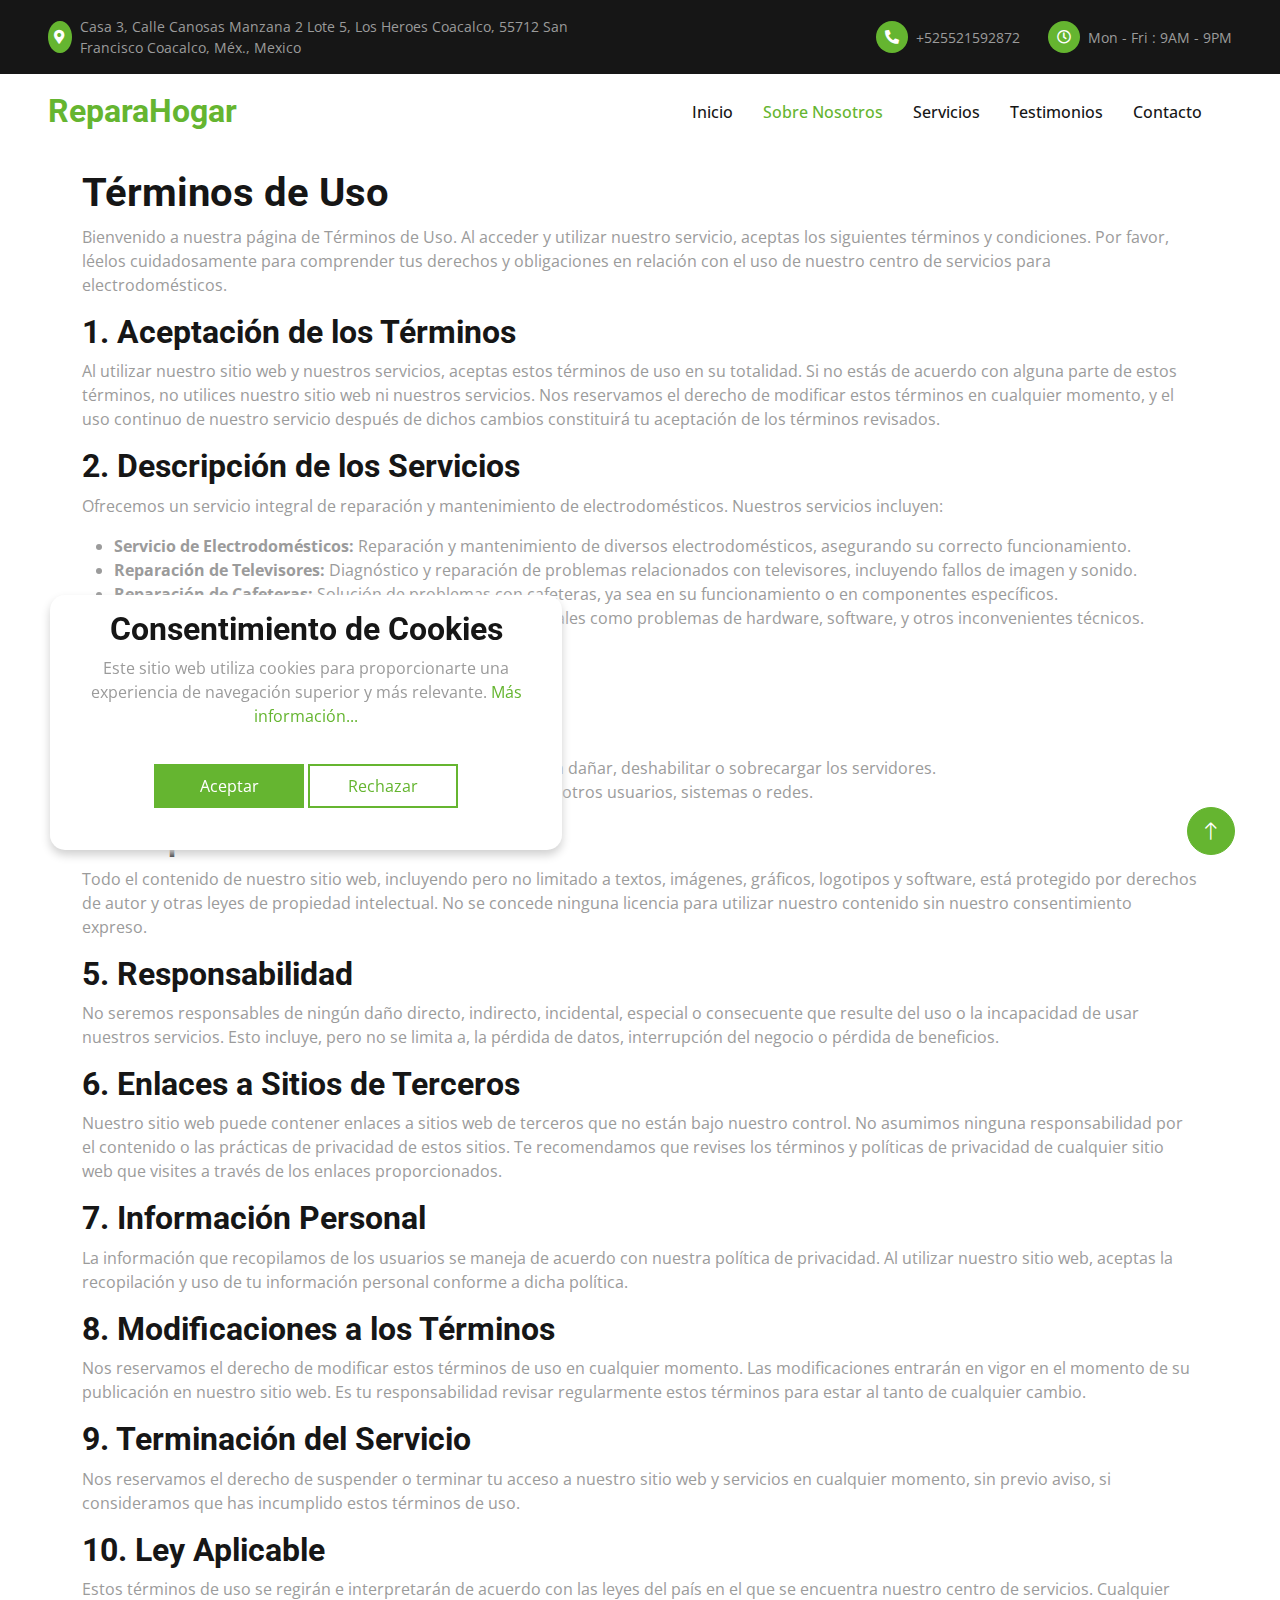
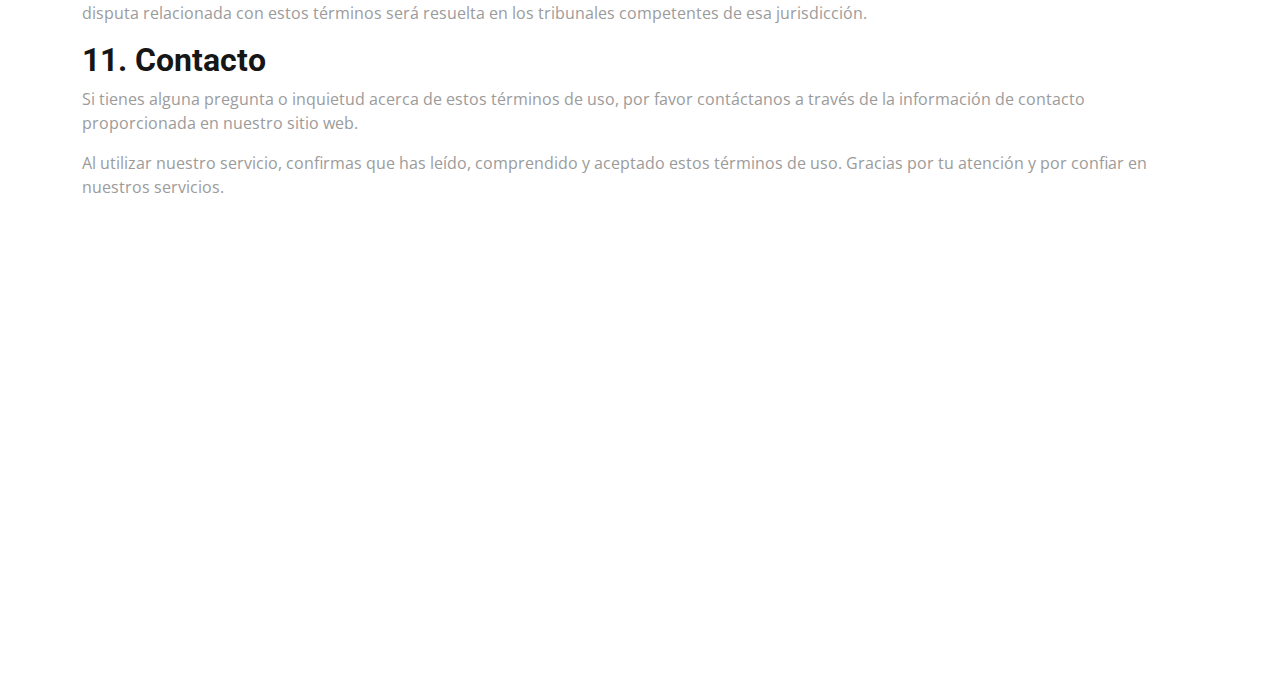
<file: terms-of-use.html>
<!DOCTYPE html>
<html lang="en">
    <head>
        <meta charset="utf-8" />
        <title>ReparaHogar</title>
        <meta content="width=device-width, initial-scale=1.0" name="viewport" />
        <meta content="" name="keywords" />
        <meta content="" name="description" />

        <!-- Favicon -->
        <link href="img/favicon.ico" rel="icon" />

        <!-- Google Web Fonts -->
        <link rel="preconnect" href="https://fonts.googleapis.com" />
        <link rel="preconnect" href="https://fonts.gstatic.com" crossorigin />
        <link
            href="https://fonts.googleapis.com/css2?family=Open+Sans:wght@400;500&family=Roboto:wght@500;700;900&display=swap"
            rel="stylesheet"
        />

        <!-- Icon Font Stylesheet -->
        <link
            href="https://cdnjs.cloudflare.com/ajax/libs/font-awesome/5.10.0/css/all.min.css"
            rel="stylesheet"
        />
        <link
            href="https://cdn.jsdelivr.net/npm/bootstrap-icons@1.4.1/font/bootstrap-icons.css"
            rel="stylesheet"
        />

        <!-- Libraries Stylesheet -->
        <link href="lib/animate/animate.min.css" rel="stylesheet" />
        <link
            href="lib/owlcarousel/assets/owl.carousel.min.css"
            rel="stylesheet"
        />
        <link href="lib/lightbox/css/lightbox.min.css" rel="stylesheet" />

        <!-- Customized Bootstrap Stylesheet -->
        <link href="css/bootstrap.min.css" rel="stylesheet" />

        <!-- Template Stylesheet -->
        <link href="css/style.css" rel="stylesheet" />
    </head>

    <body>
        <!-- Spinner Start -->
        <div
            id="spinner"
            class="show bg-white position-fixed translate-middle w-100 vh-100 top-50 start-50 d-flex align-items-center justify-content-center"
        >
            <div
                class="spinner-border text-primary"
                style="width: 3rem; height: 3rem"
                role="status"
            >
                <span class="sr-only">Loading...</span>
            </div>
        </div>
        <!-- Spinner End -->

        <!-- Topbar Start -->
        <div class="container-fluid bg-dark px-5">
            <div class="row gx-4 d-none d-lg-flex">
                <div class="col-lg-6 text-start">
                    <div
                        class="h-100 d-inline-flex align-items-center py-3 me-4"
                    >
                        <div
                            class="btn-sm-square rounded-circle bg-primary me-2"
                        >
                            <small
                                class="fa fa-map-marker-alt text-white"
                            ></small>
                        </div>
                        <small
                            >Casa 3, Calle Canosas Manzana 2 Lote 5, Los Heroes
                            Coacalco, 55712 San Francisco Coacalco, Méx.,
                            Mexico</small
                        >
                    </div>
                </div>
                <div class="col-lg-6 text-end">
                    <div
                        class="h-100 d-inline-flex align-items-center py-3 me-4"
                    >
                        <div
                            class="btn-sm-square rounded-circle bg-primary me-2"
                        >
                            <small class="fa fa-phone-alt text-white"></small>
                        </div>
                        <small>+525521592872</small>
                    </div>
                    <div class="h-100 d-inline-flex align-items-center py-3">
                        <div
                            class="btn-sm-square rounded-circle bg-primary me-2"
                        >
                            <small class="far fa-clock text-white"></small>
                        </div>
                        <small>Mon - Fri : 9AM - 9PM</small>
                    </div>
                </div>
            </div>
        </div>
        <!-- Topbar End -->

        <!-- Navbar Start -->
        <nav
            class="navbar navbar-expand-lg bg-white navbar-light sticky-top p-0 px-4 px-lg-5"
        >
            <a href="index.html" class="navbar-brand d-flex align-items-center">
                <h2 class="m-0 text-primary">ReparaHogar</h2>
            </a>
            <button
                type="button"
                class="navbar-toggler"
                data-bs-toggle="collapse"
                data-bs-target="#navbarCollapse"
            >
                <span class="navbar-toggler-icon"></span>
            </button>
            <div class="collapse navbar-collapse" id="navbarCollapse">
                <div class="navbar-nav ms-auto py-4 py-lg-0">
                    <a href="index.html" class="nav-item nav-link">Inicio</a>
                    <a href="about.html" class="nav-item nav-link active"
                        >Sobre Nosotros</a
                    >
                    <a href="service.html" class="nav-item nav-link"
                        >Servicios</a
                    >
                    <a href="testimonial.html" class="nav-item nav-link"
                        >Testimonios</a
                    >
                    <a href="contact.html" class="nav-item nav-link"
                        >Contacto</a
                    >
                </div>
            </div>
        </nav>
        <!-- Navbar End -->
        <main>
            <article class="container additional-wrapper">
                <div class="page__content" style="padding: 20px 0px">
                    <h1>Términos de Uso</h1>
                    <p>
                        Bienvenido a nuestra página de Términos de Uso. Al
                        acceder y utilizar nuestro servicio, aceptas los
                        siguientes términos y condiciones. Por favor, léelos
                        cuidadosamente para comprender tus derechos y
                        obligaciones en relación con el uso de nuestro centro de
                        servicios para electrodomésticos.
                    </p>

                    <h2>1. Aceptación de los Términos</h2>
                    <p>
                        Al utilizar nuestro sitio web y nuestros servicios,
                        aceptas estos términos de uso en su totalidad. Si no
                        estás de acuerdo con alguna parte de estos términos, no
                        utilices nuestro sitio web ni nuestros servicios. Nos
                        reservamos el derecho de modificar estos términos en
                        cualquier momento, y el uso continuo de nuestro servicio
                        después de dichos cambios constituirá tu aceptación de
                        los términos revisados.
                    </p>

                    <h2>2. Descripción de los Servicios</h2>
                    <p>
                        Ofrecemos un servicio integral de reparación y
                        mantenimiento de electrodomésticos. Nuestros servicios
                        incluyen:
                    </p>
                    <ul>
                        <li>
                            <strong>Servicio de Electrodomésticos:</strong>
                            Reparación y mantenimiento de diversos
                            electrodomésticos, asegurando su correcto
                            funcionamiento.
                        </li>
                        <li>
                            <strong>Reparación de Televisores:</strong>
                            Diagnóstico y reparación de problemas relacionados
                            con televisores, incluyendo fallos de imagen y
                            sonido.
                        </li>
                        <li>
                            <strong>Reparación de Cafeteras:</strong> Solución
                            de problemas con cafeteras, ya sea en su
                            funcionamiento o en componentes específicos.
                        </li>
                        <li>
                            <strong>Reparación de Laptops:</strong> Reparación
                            de fallos en laptops, tales como problemas de
                            hardware, software, y otros inconvenientes técnicos.
                        </li>
                    </ul>

                    <h2>3. Uso del Sitio Web</h2>
                    <p>Al utilizar nuestro sitio web, te comprometes a:</p>
                    <ul>
                        <li>
                            Utilizar el sitio web y sus servicios solo para
                            fines legales.
                        </li>
                        <li>
                            No utilizar el sitio web para realizar actividades
                            que puedan dañar, deshabilitar o sobrecargar los
                            servidores.
                        </li>
                        <li>
                            No intentar obtener acceso no autorizado a las
                            cuentas de otros usuarios, sistemas o redes.
                        </li>
                    </ul>

                    <h2>4. Propiedad Intelectual</h2>
                    <p>
                        Todo el contenido de nuestro sitio web, incluyendo pero
                        no limitado a textos, imágenes, gráficos, logotipos y
                        software, está protegido por derechos de autor y otras
                        leyes de propiedad intelectual. No se concede ninguna
                        licencia para utilizar nuestro contenido sin nuestro
                        consentimiento expreso.
                    </p>

                    <h2>5. Responsabilidad</h2>
                    <p>
                        No seremos responsables de ningún daño directo,
                        indirecto, incidental, especial o consecuente que
                        resulte del uso o la incapacidad de usar nuestros
                        servicios. Esto incluye, pero no se limita a, la pérdida
                        de datos, interrupción del negocio o pérdida de
                        beneficios.
                    </p>

                    <h2>6. Enlaces a Sitios de Terceros</h2>
                    <p>
                        Nuestro sitio web puede contener enlaces a sitios web de
                        terceros que no están bajo nuestro control. No asumimos
                        ninguna responsabilidad por el contenido o las prácticas
                        de privacidad de estos sitios. Te recomendamos que
                        revises los términos y políticas de privacidad de
                        cualquier sitio web que visites a través de los enlaces
                        proporcionados.
                    </p>

                    <h2>7. Información Personal</h2>
                    <p>
                        La información que recopilamos de los usuarios se maneja
                        de acuerdo con nuestra política de privacidad. Al
                        utilizar nuestro sitio web, aceptas la recopilación y
                        uso de tu información personal conforme a dicha
                        política.
                    </p>

                    <h2>8. Modificaciones a los Términos</h2>
                    <p>
                        Nos reservamos el derecho de modificar estos términos de
                        uso en cualquier momento. Las modificaciones entrarán en
                        vigor en el momento de su publicación en nuestro sitio
                        web. Es tu responsabilidad revisar regularmente estos
                        términos para estar al tanto de cualquier cambio.
                    </p>

                    <h2>9. Terminación del Servicio</h2>
                    <p>
                        Nos reservamos el derecho de suspender o terminar tu
                        acceso a nuestro sitio web y servicios en cualquier
                        momento, sin previo aviso, si consideramos que has
                        incumplido estos términos de uso.
                    </p>

                    <h2>10. Ley Aplicable</h2>
                    <p>
                        Estos términos de uso se regirán e interpretarán de
                        acuerdo con las leyes del país en el que se encuentra
                        nuestro centro de servicios. Cualquier disputa
                        relacionada con estos términos será resuelta en los
                        tribunales competentes de esa jurisdicción.
                    </p>

                    <h2>11. Contacto</h2>
                    <p>
                        Si tienes alguna pregunta o inquietud acerca de estos
                        términos de uso, por favor contáctanos a través de la
                        información de contacto proporcionada en nuestro sitio
                        web.
                    </p>

                    <p>
                        Al utilizar nuestro servicio, confirmas que has leído,
                        comprendido y aceptado estos términos de uso. Gracias
                        por tu atención y por confiar en nuestros servicios.
                    </p>
                </div>
            </article>
        </main>

        <!-- Footer Start -->
        <div
            class="container-fluid bg-dark text-secondary footer mt-5 py-5 wow fadeIn"
            data-wow-delay="0.1s"
        >
            <div class="container py-5">
                <div class="row g-5">
                    <div class="col-lg-4 col-md-6">
                        <h5 class="text-light mb-4">ReparaHogar</h5>
                        <p class="mb-2">
                            Estamos aquí para asistirte con todas tus
                            necesidades relacionadas con el Servicio de
                            electrodomésticos. Ya sea que requieras reparación
                            de televisores, reparación de cafeteras o reparación
                            de laptops, nuestro equipo está preparado para
                            ofrecerte soluciones rápidas y eficaces.
                        </p>
                    </div>
                    <div class="col-lg-4 col-md-6">
                        <h5 class="text-light mb-4">Dirección</h5>
                        <p class="mb-2">
                            <i class="fa fa-map-marker-alt me-3"></i>Casa 3,
                            Calle Canosas Manzana 2 Lote 5, Los Heroes Coacalco,
                            55712 San Francisco Coacalco, Méx., México
                        </p>
                        <p class="mb-2">
                            <i class="fa fa-phone-alt me-3"></i>+525521592872
                        </p>
                        <p class="mb-2">
                            <i class="fa fa-envelope me-3"></i
                            >repara_hogar@gmail.com
                        </p>
                    </div>
                    <div class="col-lg-4 col-md-6">
                        <h5 class="text-light mb-4">Enlaces Rápidos</h5>
                        <a class="btn btn-link" href="index.html">Inicio</a>
                        <a class="btn btn-link" href="about.html"
                            >Sobre Nosotros</a
                        >
                        <a class="btn btn-link" href="contact.html"
                            >Contáctanos</a
                        >
                        <a class="btn btn-link" href="service.html"
                            >Nuestros Servicios</a
                        >

                        <a class="btn btn-link" href="privacy-policy.html"
                            >Política de Privacidad</a
                        >
                    </div>
                </div>
            </div>
        </div>

        <!-- Footer End -->

        <!-- Back to Top -->
        <a
            href="#"
            class="btn btn-lg btn-primary btn-lg-square rounded-circle back-to-top"
            ><i class="bi bi-arrow-up"></i
        ></a>
        <!-- Cookie banner -->
        <div class="cookie-wrapper show">
            <div>
                <i class="bx bx-cookie"></i>
                <h2 style="text-align: center">Consentimiento de Cookies</h2>
            </div>

            <div class="data">
                <p>
                    Este sitio web utiliza cookies para proporcionarte una
                    experiencia de navegación superior y más relevante.
                    <a href="#">Más información...</a>
                </p>
            </div>

            <div class="buttons">
                <button class="cookie-button" id="acceptBtn">Aceptar</button>
                <button class="cookie-button" id="declineBtn">Rechazar</button>
            </div>
        </div>

        <!-- End Cookie banner -->

        <!-- JavaScript Libraries -->
        <script src="https://code.jquery.com/jquery-3.4.1.min.js"></script>
        <script src="https://cdn.jsdelivr.net/npm/bootstrap@5.0.0/dist/js/bootstrap.bundle.min.js"></script>
        <script src="lib/wow/wow.min.js"></script>
        <script src="lib/easing/easing.min.js"></script>
        <script src="lib/waypoints/waypoints.min.js"></script>
        <script src="lib/counterup/counterup.min.js"></script>
        <script src="lib/owlcarousel/owl.carousel.min.js"></script>
        <script src="lib/isotope/isotope.pkgd.min.js"></script>
        <script src="lib/lightbox/js/lightbox.min.js"></script>

        <!-- Template Javascript -->
        <script src="js/main.js"></script>
        <script src="js/cookiebanner.js"></script>
    </body>
</html>
</file>
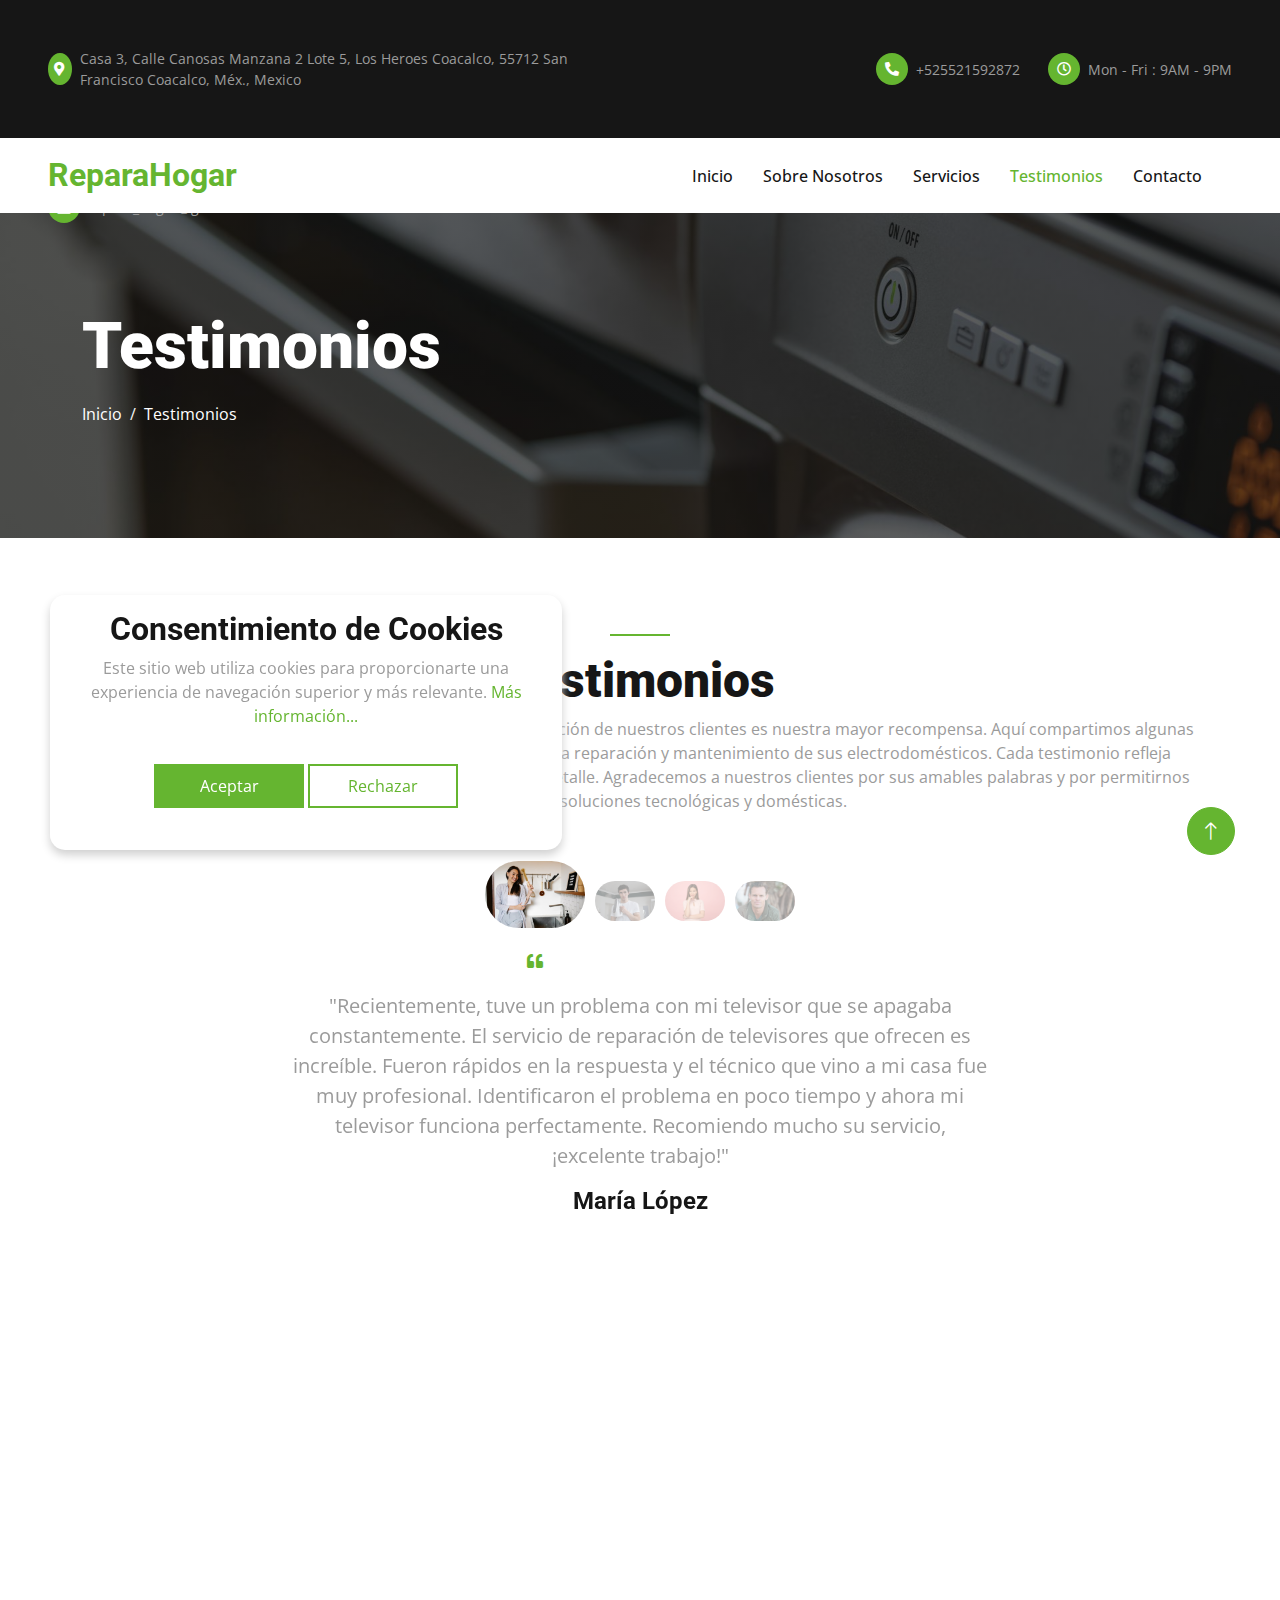
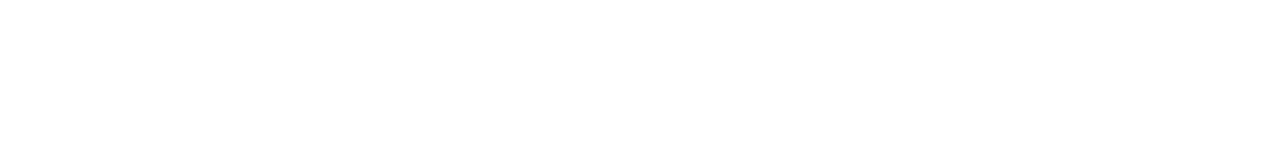
<file: testimonial.html>
<!DOCTYPE html>
<html lang="en">
    <head>
        <meta charset="utf-8" />
        <title>ReparaHogar</title>
        <meta content="width=device-width, initial-scale=1.0" name="viewport" />
        <meta content="" name="keywords" />
        <meta content="" name="description" />

        <!-- Favicon -->
        <link href="img/favicon.ico" rel="icon" />

        <!-- Google Web Fonts -->
        <link rel="preconnect" href="https://fonts.googleapis.com" />
        <link rel="preconnect" href="https://fonts.gstatic.com" crossorigin />
        <link
            href="https://fonts.googleapis.com/css2?family=Open+Sans:wght@400;500&family=Roboto:wght@500;700;900&display=swap"
            rel="stylesheet"
        />

        <!-- Icon Font Stylesheet -->
        <link
            href="https://cdnjs.cloudflare.com/ajax/libs/font-awesome/5.10.0/css/all.min.css"
            rel="stylesheet"
        />
        <link
            href="https://cdn.jsdelivr.net/npm/bootstrap-icons@1.4.1/font/bootstrap-icons.css"
            rel="stylesheet"
        />

        <!-- Libraries Stylesheet -->
        <link href="lib/animate/animate.min.css" rel="stylesheet" />
        <link
            href="lib/owlcarousel/assets/owl.carousel.min.css"
            rel="stylesheet"
        />
        <link href="lib/lightbox/css/lightbox.min.css" rel="stylesheet" />

        <!-- Customized Bootstrap Stylesheet -->
        <link href="css/bootstrap.min.css" rel="stylesheet" />

        <!-- Template Stylesheet -->
        <link href="css/style.css" rel="stylesheet" />
    </head>

    <body>
        <!-- Spinner Start -->
        <div
            id="spinner"
            class="show bg-white position-fixed translate-middle w-100 vh-100 top-50 start-50 d-flex align-items-center justify-content-center"
        >
            <div
                class="spinner-border text-primary"
                style="width: 3rem; height: 3rem"
                role="status"
            >
                <span class="sr-only">Loading...</span>
            </div>
        </div>
        <!-- Spinner End -->

        <!-- Topbar Start -->
        <div class="container-fluid bg-dark px-5">
            <div class="row gx-4 d-none d-lg-flex">
                <div class="col-lg-6 text-start">
                    <div
                        class="h-100 d-inline-flex align-items-center py-3 me-4"
                    >
                        <div
                            class="btn-sm-square rounded-circle bg-primary me-2"
                        >
                            <small
                                class="fa fa-map-marker-alt text-white"
                            ></small>
                        </div>
                        <small
                            >Casa 3, Calle Canosas Manzana 2 Lote 5, Los Heroes
                            Coacalco, 55712 San Francisco Coacalco, Méx.,
                            Mexico</small
                        >
                    </div>
                    <div class="h-100 d-inline-flex align-items-center py-3">
                        <div
                            class="btn-sm-square rounded-circle bg-primary me-2"
                        >
                            <small
                                class="fa fa-envelope-open text-white"
                            ></small>
                        </div>
                        <small>repara_hogar@gmail.com</small>
                    </div>
                </div>
                <div class="col-lg-6 text-end">
                    <div
                        class="h-100 d-inline-flex align-items-center py-3 me-4"
                    >
                        <div
                            class="btn-sm-square rounded-circle bg-primary me-2"
                        >
                            <small class="fa fa-phone-alt text-white"></small>
                        </div>
                        <small>+525521592872</small>
                    </div>
                    <div class="h-100 d-inline-flex align-items-center py-3">
                        <div
                            class="btn-sm-square rounded-circle bg-primary me-2"
                        >
                            <small class="far fa-clock text-white"></small>
                        </div>
                        <small>Mon - Fri : 9AM - 9PM</small>
                    </div>
                </div>
            </div>
        </div>
        <!-- Topbar End -->

        <!-- Navbar Start -->
        <nav
            class="navbar navbar-expand-lg bg-white navbar-light sticky-top p-0 px-4 px-lg-5"
        >
            <a href="index.html" class="navbar-brand d-flex align-items-center">
                <h2 class="m-0 text-primary">ReparaHogar</h2>
            </a>
            <button
                type="button"
                class="navbar-toggler"
                data-bs-toggle="collapse"
                data-bs-target="#navbarCollapse"
            >
                <span class="navbar-toggler-icon"></span>
            </button>
            <div class="collapse navbar-collapse" id="navbarCollapse">
                <div class="navbar-nav ms-auto py-4 py-lg-0">
                    <a href="index.html" class="nav-item nav-link">Inicio</a>
                    <a href="about.html" class="nav-item nav-link"
                        >Sobre Nosotros</a
                    >
                    <a href="service.html" class="nav-item nav-link"
                        >Servicios</a
                    >
                    <a href="testimonial.html" class="nav-item nav-link active"
                        >Testimonios</a
                    >
                    <a href="contact.html" class="nav-item nav-link"
                        >Contacto</a
                    >
                </div>
            </div>
        </nav>
        <!-- Navbar End -->

        <!-- Page Header Start -->
        <div class="container-fluid page-header py-5 mb-5">
            <div class="container py-5">
                <h1 class="display-3 text-white mb-3 animated slideInDown">
                    Testimonios
                </h1>
                <nav aria-label="breadcrumb animated slideInDown">
                    <ol class="breadcrumb">
                        <li class="breadcrumb-item">
                            <a class="text-white" href="index.html">Inicio</a>
                        </li>
                        <li
                            class="breadcrumb-item text-white active"
                            aria-current="page"
                        >
                            Testimonios
                        </li>
                    </ol>
                </nav>
            </div>
        </div>
        <!-- Page Header End -->

        <!-- Testimonial Start -->
        <div class="container-xxl py-5 wow fadeInUp" data-wow-delay="0.1s">
            <div class="container">
                <div class="text-center wow fadeInUp" data-wow-delay="0.1s">
                    <div
                        class="bg-primary mb-3 mx-auto"
                        style="width: 60px; height: 2px"
                    ></div>
                    <h1 class="display-5">Testimonios</h1>
                    <p class="mb-5">
                        Nos enorgullece ofrecer un servicio de alta calidad y la
                        satisfacción de nuestros clientes es nuestra mayor
                        recompensa. Aquí compartimos algunas opiniones de
                        personas que han confiado en nosotros para la reparación
                        y mantenimiento de sus electrodomésticos. Cada
                        testimonio refleja nuestro compromiso con la excelencia
                        y el cuidado en cada detalle. Agradecemos a nuestros
                        clientes por sus amables palabras y por permitirnos ser
                        parte de sus soluciones tecnológicas y domésticas.
                    </p>
                </div>
                <div
                    class="owl-carousel testimonial-carousel wow fadeInUp"
                    data-wow-delay="0.1s"
                >
                    <div
                        class="testimonial-item text-center"
                        data-dot="<img class='img-fluid' src='img/testimonial-1.jpg' alt=''>"
                    >
                        <p class="fs-5">
                            "Recientemente, tuve un problema con mi televisor
                            que se apagaba constantemente. El servicio de
                            reparación de televisores que ofrecen es increíble.
                            Fueron rápidos en la respuesta y el técnico que vino
                            a mi casa fue muy profesional. Identificaron el
                            problema en poco tiempo y ahora mi televisor
                            funciona perfectamente. Recomiendo mucho su
                            servicio, ¡excelente trabajo!"
                        </p>
                        <h4>María López</h4>
                    </div>
                    <div
                        class="testimonial-item text-center"
                        data-dot="<img class='img-fluid' src='img/testimonial-2.jpg' alt=''>"
                    >
                        <p class="fs-5">
                            "Mi cafetera dejó de funcionar justo antes de una
                            reunión importante. Me recomendaron este servicio de
                            electrodomésticos y estoy muy contento con la
                            elección. La reparación de mi cafetera fue realizada
                            de manera rápida y eficiente. Ahora no solo tengo mi
                            cafetera de vuelta, sino que también recibí un
                            excelente trato. Muchas gracias por salvar mi
                            mañana."
                        </p>
                        <h4>Carlos Martínez</h4>
                    </div>
                    <div
                        class="testimonial-item text-center"
                        data-dot="<img class='img-fluid' src='img/testimonial-3.jpg' alt=''>"
                    >
                        <p class="fs-5">
                            "Tuve un problema con mi laptop, que empezó a tener
                            fallos en el teclado y se volvía muy lenta. Busqué
                            un servicio de reparación de laptops y encontré este
                            centro. Su atención fue excepcional y la reparación
                            fue realizada con mucha profesionalidad. Mi laptop
                            ahora funciona como si fuera nueva y estoy muy
                            agradecida por el excelente servicio."
                        </p>
                        <h4>Ana Fernández</h4>
                    </div>
                    <div
                        class="testimonial-item text-center"
                        data-dot="<img class='img-fluid' src='img/testimonial-4.jpg' alt=''>"
                    >
                        <p class="fs-5">
                            "Después de intentar arreglar mi lavadora por mi
                            cuenta sin éxito, decidí llamar a estos
                            especialistas en servicio de electrodomésticos. La
                            reparación de mi lavadora fue realizada con gran
                            eficiencia y el problema se resolvió en el menor
                            tiempo posible. Además, el técnico fue muy amable y
                            me explicó todo el proceso. Sin duda, volveré a
                            recurrir a ellos para futuras necesidades."
                        </p>
                        <h4>Javier Gómez</h4>
                    </div>
                </div>
            </div>
        </div>
        <!-- Testimonial End -->

        <!-- Footer Start -->
        <div
            class="container-fluid bg-dark text-secondary footer mt-5 py-5 wow fadeIn"
            data-wow-delay="0.1s"
        >
            <div class="container py-5">
                <div class="row g-5">
                    <div class="col-lg-4 col-md-6">
                        <h5 class="text-light mb-4">ReparaHogar</h5>
                        <p class="mb-2">
                            Estamos aquí para asistirte con todas tus
                            necesidades relacionadas con el Servicio de
                            electrodomésticos. Ya sea que requieras reparación
                            de televisores, reparación de cafeteras o reparación
                            de laptops, nuestro equipo está preparado para
                            ofrecerte soluciones rápidas y eficaces.
                        </p>
                    </div>
                    <div class="col-lg-4 col-md-6">
                        <h5 class="text-light mb-4">Dirección</h5>
                        <p class="mb-2">
                            <i class="fa fa-map-marker-alt me-3"></i>Casa 3,
                            Calle Canosas Manzana 2 Lote 5, Los Heroes Coacalco,
                            55712 San Francisco Coacalco, Méx., México
                        </p>
                        <p class="mb-2">
                            <i class="fa fa-phone-alt me-3"></i>+525521592872
                        </p>
                        <p class="mb-2">
                            <i class="fa fa-envelope me-3"></i
                            >repara_hogar@gmail.com
                        </p>
                    </div>
                    <div class="col-lg-4 col-md-6">
                        <h5 class="text-light mb-4">Enlaces Rápidos</h5>
                        <a class="btn btn-link" href="index.html">Inicio</a>
                        <a class="btn btn-link" href="about.html"
                            >Sobre Nosotros</a
                        >
                        <a class="btn btn-link" href="contact.html"
                            >Contáctanos</a
                        >
                        <a class="btn btn-link" href="service.html"
                            >Nuestros Servicios</a
                        >
                        <a class="btn btn-link" href="terms-of-use.html"
                            >Términos y Condiciones</a
                        >
                        <a class="btn btn-link" href="privacy-policy.html"
                            >Política de Privacidad</a
                        >
                    </div>
                </div>
            </div>
        </div>

        <!-- Footer End -->

        <!-- Back to Top -->
        <a
            href="#"
            class="btn btn-lg btn-primary btn-lg-square rounded-circle back-to-top"
            ><i class="bi bi-arrow-up"></i
        ></a>
        <!-- Cookie banner -->
        <div class="cookie-wrapper show">
            <div>
                <i class="bx bx-cookie"></i>
                <h2 style="text-align: center">Consentimiento de Cookies</h2>
            </div>

            <div class="data">
                <p>
                    Este sitio web utiliza cookies para proporcionarte una
                    experiencia de navegación superior y más relevante.
                    <a href="#">Más información...</a>
                </p>
            </div>

            <div class="buttons">
                <button class="cookie-button" id="acceptBtn">Aceptar</button>
                <button class="cookie-button" id="declineBtn">Rechazar</button>
            </div>
        </div>

        <!-- End Cookie banner -->

        <!-- JavaScript Libraries -->
        <script src="https://code.jquery.com/jquery-3.4.1.min.js"></script>
        <script src="https://cdn.jsdelivr.net/npm/bootstrap@5.0.0/dist/js/bootstrap.bundle.min.js"></script>
        <script src="lib/wow/wow.min.js"></script>
        <script src="lib/easing/easing.min.js"></script>
        <script src="lib/waypoints/waypoints.min.js"></script>
        <script src="lib/counterup/counterup.min.js"></script>
        <script src="lib/owlcarousel/owl.carousel.min.js"></script>
        <script src="lib/isotope/isotope.pkgd.min.js"></script>
        <script src="lib/lightbox/js/lightbox.min.js"></script>

        <!-- Template Javascript -->
        <script src="js/main.js"></script>
        <script src="js/cookiebanner.js"></script>
    </body>
</html>
</file>
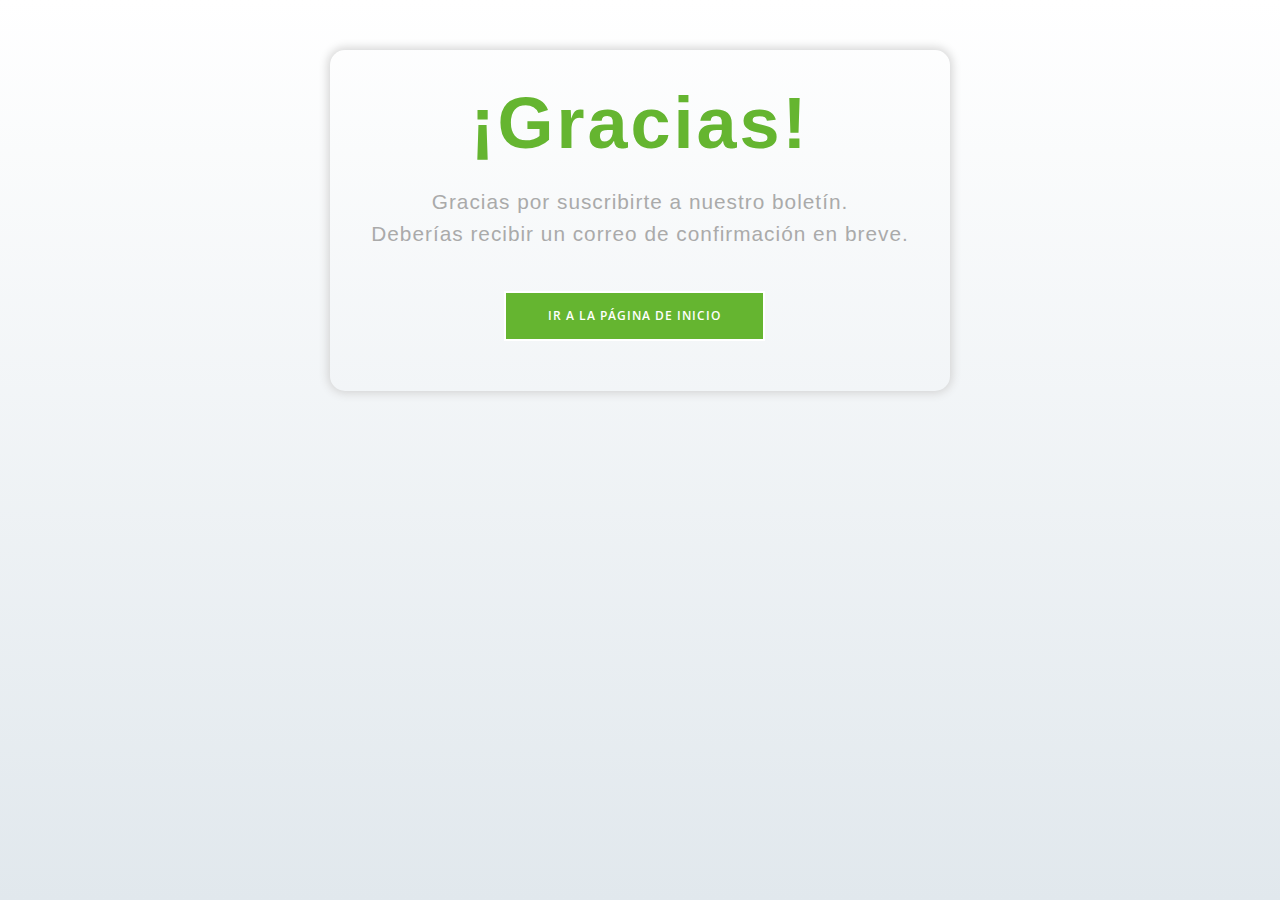
<file: thanks.html>
<!DOCTYPE html>
<html lang="en">
    <head>
        <meta charset="utf-8" />
        <title>ReparaHogar</title>
        <meta content="width=device-width, initial-scale=1.0" name="viewport" />
        <meta content="" name="keywords" />
        <meta content="" name="description" />

        <!-- Favicon -->
        <link href="img/favicon.ico" rel="icon" />

        <!-- Google Web Fonts -->
        <link rel="preconnect" href="https://fonts.googleapis.com" />
        <link rel="preconnect" href="https://fonts.gstatic.com" crossorigin />
        <link
            href="https://fonts.googleapis.com/css2?family=Open+Sans:wght@400;500&family=Roboto:wght@500;700;900&display=swap"
            rel="stylesheet"
        />

        <!-- Icon Font Stylesheet -->
        <link
            href="https://cdnjs.cloudflare.com/ajax/libs/font-awesome/5.10.0/css/all.min.css"
            rel="stylesheet"
        />
        <link
            href="https://cdn.jsdelivr.net/npm/bootstrap-icons@1.4.1/font/bootstrap-icons.css"
            rel="stylesheet"
        />

        <!-- Libraries Stylesheet -->
        <link href="lib/animate/animate.min.css" rel="stylesheet" />
        <link
            href="lib/owlcarousel/assets/owl.carousel.min.css"
            rel="stylesheet"
        />
        <link href="lib/lightbox/css/lightbox.min.css" rel="stylesheet" />

        <!-- Customized Bootstrap Stylesheet -->
        <link href="css/bootstrap.min.css" rel="stylesheet" />

        <!-- Template Stylesheet -->
        <link href="css/style.css" rel="stylesheet" />
        <link href="css/thanks.css" rel="stylesheet" />
    </head>
    <body>
        <div class="content">
            <div class="wrapper-1">
                <div class="wrapper-2">
                    <h1>¡Gracias!</h1>
                    <p>Gracias por suscribirte a nuestro boletín.</p>
                    <p>Deberías recibir un correo de confirmación en breve.</p>
                    <a href="index.html">
                        <button class="go-home">
                            Ir a la Página de Inicio
                        </button>
                    </a>
                </div>
            </div>
        </div>
    </body>
</html>
</file>
<file: css/style.css>
/********** Template CSS **********/
:root {
    --primary: #65b530;
    --secondary: #9b9b9b;
    --light: #f5f5f5;
    --dark: #161616;
}

.fw-medium {
    font-weight: 500 !important;
}

.fw-bold {
    font-weight: 700 !important;
}

.fw-black {
    font-weight: 900 !important;
}

.back-to-top {
    position: fixed;
    display: none;
    right: 45px;
    bottom: 45px;
    z-index: 99;
}

/*** Spinner ***/
#spinner {
    opacity: 0;
    visibility: hidden;
    transition: opacity 0.5s ease-out, visibility 0s linear 0.5s;
    z-index: 99999;
}

#spinner.show {
    transition: opacity 0.5s ease-out, visibility 0s linear 0s;
    visibility: visible;
    opacity: 1;
}

/*** Button ***/
.btn {
    font-weight: 500;
    transition: 0.5s;
}

.btn.btn-primary {
    color: #ffffff;
}

.btn-square {
    width: 38px;
    height: 38px;
}

.btn-sm-square {
    width: 32px;
    height: 32px;
}

.btn-lg-square {
    width: 48px;
    height: 48px;
}

.btn-square,
.btn-sm-square,
.btn-lg-square {
    padding: 0;
    display: flex;
    align-items: center;
    justify-content: center;
    font-weight: normal;
}

/*** Navbar ***/
.navbar.sticky-top {
    top: -100px;
    transition: 0.5s;
}

.navbar .navbar-brand {
    height: 75px;
}

.navbar .navbar-nav .nav-link {
    margin-right: 30px;
    padding: 25px 0;
    color: var(--dark);
    font-weight: 500;
    outline: none;
}

.navbar .navbar-nav .nav-link:hover,
.navbar .navbar-nav .nav-link.active {
    color: var(--primary);
}

.navbar .dropdown-toggle::after {
    border: none;
    content: '\f107';
    font-family: 'Font Awesome 5 Free';
    font-weight: 900;
    vertical-align: middle;
    margin-left: 8px;
}

@media (max-width: 991.98px) {
    .navbar .navbar-nav .nav-link {
        margin-right: 0;
        padding: 10px 0;
    }

    .navbar .navbar-nav {
        border-top: 1px solid #eeeeee;
    }
}

@media (min-width: 992px) {
    .navbar .nav-item .dropdown-menu {
        display: block;
        border: none;
        margin-top: 0;
        top: 150%;
        opacity: 0;
        visibility: hidden;
        transition: 0.5s;
    }

    .navbar .nav-item:hover .dropdown-menu {
        top: 100%;
        visibility: visible;
        transition: 0.5s;
        opacity: 1;
    }
}

.navbar .btn:hover {
    color: #ffffff !important;
    background: var(--primary) !important;
}

/*** Header ***/
.header-carousel .carousel-inner {
    position: absolute;
    width: 100%;
    height: 100%;
    top: 0;
    left: 0;
    display: flex;
    align-items: center;
    background: rgba(22, 22, 22, 0.7);
}

@media (max-width: 768px) {
    .header-carousel .owl-carousel-item {
        position: relative;
        min-height: 500px;
    }

    .header-carousel .owl-carousel-item img {
        position: absolute;
        width: 100%;
        height: 100%;
        object-fit: cover;
    }

    .header-carousel .owl-carousel-item h5,
    .header-carousel .owl-carousel-item p {
        font-size: 14px !important;
        font-weight: 400 !important;
    }

    .header-carousel .owl-carousel-item h1 {
        font-size: 30px;
        font-weight: 600;
    }
}

.header-carousel .owl-nav {
    position: absolute;
    width: 200px;
    height: 45px;
    bottom: 30px;
    left: 50%;
    transform: translateX(-50%);
    display: flex;
    justify-content: space-between;
}

.header-carousel .owl-nav .owl-prev,
.header-carousel .owl-nav .owl-next {
    width: 45px;
    height: 45px;
    display: flex;
    align-items: center;
    justify-content: center;
    color: #ffffff;
    background: transparent;
    border: 1px solid #ffffff;
    border-radius: 45px;
    font-size: 22px;
    transition: 0.5s;
}

.header-carousel .owl-nav .owl-prev:hover,
.header-carousel .owl-nav .owl-next:hover {
    background: var(--primary);
    border-color: var(--primary);
}

.header-carousel .owl-dots {
    position: absolute;
    height: 45px;
    bottom: 30px;
    left: 50%;
    transform: translateX(-50%);
    display: flex;
    align-items: center;
    justify-content: center;
}

.header-carousel .owl-dot {
    position: relative;
    display: inline-block;
    margin: 0 5px;
    width: 15px;
    height: 15px;
    background: transparent;
    border: 1px solid #ffffff;
    border-radius: 15px;
    transition: 0.5s;
}

.header-carousel .owl-dot::after {
    position: absolute;
    content: '';
    width: 5px;
    height: 5px;
    top: 4px;
    left: 4px;
    background: #ffffff;
    border-radius: 5px;
}

.header-carousel .owl-dot.active {
    background: var(--primary);
    border-color: var(--primary);
}

.page-header {
    background: linear-gradient(rgba(22, 22, 22, 0.7), rgba(22, 22, 22, 0.7)),
        url(../img/carousel-1.jpg) center center no-repeat;
    background-size: cover;
}

.breadcrumb-item + .breadcrumb-item::before {
    color: var(--light);
}

/*** About ***/
@media (min-width: 992px) {
    .container.about {
        max-width: 100% !important;
    }

    .about-text {
        padding-right: calc(((100% - 960px) / 2) + 0.75rem);
    }
}

@media (min-width: 1200px) {
    .about-text {
        padding-right: calc(((100% - 1140px) / 2) + 0.75rem);
    }
}

@media (min-width: 1400px) {
    .about-text {
        padding-right: calc(((100% - 1320px) / 2) + 0.75rem);
    }
}

/*** Service ***/
.service-row {
    box-shadow: 0 0 45px rgba(0, 0, 0, 0.08);
}

.service-item {
    border-color: rgba(0, 0, 0, 0.03) !important;
}

.service-item .btn {
    width: 38px;
    height: 38px;
    display: inline-flex;
    align-items: center;
    color: #ffffff;
    background: var(--primary);
    border-radius: 38px;
    white-space: nowrap;
    overflow: hidden;
    transition: 0.5s;
}

.service-item:hover .btn {
    width: 140px;
}

/*** Feature ***/
@media (min-width: 992px) {
    .container.feature {
        max-width: 100% !important;
    }

    .feature-text {
        padding-left: calc(((100% - 960px) / 2) + 0.75rem);
    }
}

@media (min-width: 1200px) {
    .feature-text {
        padding-left: calc(((100% - 1140px) / 2) + 0.75rem);
    }
}

@media (min-width: 1400px) {
    .feature-text {
        padding-left: calc(((100% - 1320px) / 2) + 0.75rem);
    }
}

/*** Project Portfolio ***/
#portfolio-flters li {
    display: inline-block;
    font-weight: 500;
    color: var(--dark);
    cursor: pointer;
    transition: 0.5s;
    border-bottom: 2px solid transparent;
}

#portfolio-flters li:hover,
#portfolio-flters li.active {
    color: var(--primary);
    border-color: var(--primary);
}

.portfolio-inner {
    position: relative;
    overflow: hidden;
    box-shadow: 0 0 45px rgba(0, 0, 0, 0.07);
}

.portfolio-inner img {
    transition: 0.5s;
}

.portfolio-inner:hover img {
    transform: scale(1.1);
}

.portfolio-inner .portfolio-text {
    position: absolute;
    width: 100%;
    left: 0;
    bottom: -50px;
    opacity: 0;
    transition: 0.5s;
}

.portfolio-inner:hover .portfolio-text {
    bottom: 0;
    opacity: 1;
}

/*** Quote ***/
@media (min-width: 992px) {
    .container.quote {
        max-width: 100% !important;
    }

    .quote-text {
        padding-right: calc(((100% - 960px) / 2) + 0.75rem);
    }
}

@media (min-width: 1200px) {
    .quote-text {
        padding-right: calc(((100% - 1140px) / 2) + 0.75rem);
    }
}

@media (min-width: 1400px) {
    .quote-text {
        padding-right: calc(((100% - 1320px) / 2) + 0.75rem);
    }
}

/*** Team ***/
.team-item {
    box-shadow: 0 0 45px rgba(0, 0, 0, 0.08);
}

.team-item img {
    transition: 0.5s;
}

.team-item:hover img {
    transform: scale(1.1);
}

.team-item .team-social {
    position: absolute;
    width: 0;
    height: 0;
    top: 50%;
    left: 50%;
    display: flex;
    align-items: center;
    justify-content: center;
    background: rgba(22, 22, 22, 0.7);
    opacity: 0;
    transition: 0.5s;
}

.team-item:hover .team-social {
    width: 100%;
    height: 100%;
    top: 0;
    left: 0;
    opacity: 1;
}

.team-item .team-social .btn {
    opacity: 0;
}

.team-item:hover .team-social .btn {
    opacity: 1;
}

/*** Testimonial ***/
.testimonial-carousel {
    display: flex !important;
    flex-direction: column-reverse;
    max-width: 700px;
    margin: 0 auto;
}

.testimonial-carousel .owl-dots {
    height: 100px;
    display: flex;
    align-items: center;
    justify-content: center;
    margin-bottom: 30px;
}

.testimonial-carousel .owl-dots .owl-dot {
    position: relative;
    width: 60px;
    height: 60px;
    margin: 0 5px;
    transition: 0.5s;
}

.testimonial-carousel .owl-dots .owl-dot.active {
    width: 100px;
    height: 100px;
}

.testimonial-carousel .owl-dots .owl-dot::after {
    position: absolute;
    width: 40px;
    height: 40px;
    bottom: -20px;
    left: 50%;
    transform: translateX(-50%);
    display: flex;
    align-items: center;
    justify-content: center;
    content: '\f10d';
    font-family: 'Font Awesome 5 Free';
    font-weight: 900;
    color: var(--primary);
    background: #ffffff;
    border-radius: 40px;
    transition: 0.5s;
    opacity: 0;
}

.testimonial-carousel .owl-dots .owl-dot.active::after {
    opacity: 1;
}

.testimonial-carousel .owl-dots .owl-dot img {
    border-radius: 60px;
    opacity: 0.4;
    transition: 0.5s;
}

.testimonial-carousel .owl-dots .owl-dot.active img {
    opacity: 1;
}

/*** Contact ***/
@media (min-width: 992px) {
    .container.contact {
        max-width: 100% !important;
    }

    .contact-text {
        padding-left: calc(((100% - 960px) / 2) + 0.75rem);
    }
}

@media (min-width: 1200px) {
    .contact-text {
        padding-left: calc(((100% - 1140px) / 2) + 0.75rem);
    }
}

@media (min-width: 1400px) {
    .contact-text {
        padding-left: calc(((100% - 1320px) / 2) + 0.75rem);
    }
}

/*** Footer ***/
.footer .btn.btn-link {
    display: block;
    margin-bottom: 5px;
    padding: 0;
    text-align: left;
    color: var(--secondary);
    font-weight: normal;
    text-transform: capitalize;
    transition: 0.3s;
}

.footer .btn.btn-link::before {
    position: relative;
    content: '\f105';
    font-family: 'Font Awesome 5 Free';
    font-weight: 900;
    margin-right: 10px;
}

.footer .btn.btn-link:hover {
    color: var(--primary);
    letter-spacing: 1px;
    box-shadow: none;
}
@import url('https://fonts.googleapis.com/css2?family=Poppins:wght@300;400;500;600&display=swap');

.cookie-wrapper {
    position: fixed;
    bottom: 50px;
    left: 50px;
    width: 40%;
    background: #fff;
    padding: 15px 25px 22px;
    transition: right 0.3s ease;
    box-shadow: 0 5px 10px rgb(208 208 208);
    z-index: 999;
    border-radius: 15px;
}
.cookie-wrapper .show {
    right: 20px;
}

@media (max-width: 772px) {
    .cookie-wrapper {
        width: 100%;
        bottom: 0px;
        left: 0px;
    }
}

.hidden {
    display: none;
}
header i {
    color: #65b530;
    font-size: 32px;
    text-align: center;
}
header h2 {
    color: #65b530;
    font-weight: 500;
    text-align: center;
}
.data {
    text-align: center;
}
.data p a {
    color: #65b530;
    text-decoration: none;
    text-align: center !important;
}
.data p a:hover {
    text-decoration: underline;
}
.buttons {
    padding: 20px 0px;
    text-align: center;
}
.buttons .cookie-button {
    border: 2px solid #65b530;
    color: #fff;
    padding: 8px 0;
    background: #65b530;
    cursor: pointer;
    width: calc(100% / 2 - 10px);
    transition: all 0.2s ease;
    max-width: 150px;
    border-radius: 0px;
}
.buttons #acceptBtn:hover {
    background-color: transparent;
    color: #65b530;
}
#declineBtn {
    background-color: #fff;
    color: #65b530;
    border-radius: 0px;
}
#declineBtn:hover {
    background-color: #65b530;
    color: #fff;
}
#result {
    color: #65b530;
    font-size: 14px;
}
</file>
<file: css/thanks.css>
* {
    box-sizing: border-box;
}
body {
    background: #ffffff;
    background: linear-gradient(to bottom, #ffffff 0%, #e1e8ed 100%);
    filter: progid:DXImageTransform.Microsoft.gradient( startColorstr='#ffffff', endColorstr='#e1e8ed',GradientType=0 );
    height: 100%;
    margin: 0;
    background-repeat: no-repeat;
    background-attachment: fixed;
}

.wrapper-1 {
    width: 100%;
    height: 100vh;
    display: flex;
    flex-direction: column;
}
.wrapper-2 {
    padding: 30px;
    text-align: center;
    border-radius: 15px;
    box-shadow: 0px 0px 10px 2px lightgray;
}
h1 {
    font-family: 'Source Sans Pro', sans-serif;
    font-size: 4em;
    letter-spacing: 3px;
    color: #65b530;
    margin: 0;
    margin-bottom: 20px;
}
.wrapper-2 p {
    margin: 0;
    font-size: 1.3em;
    color: #aaa;
    font-family: 'Source Sans Pro', sans-serif;
    letter-spacing: 1px;
}
.go-home {
    background: #65b530;
    border: 2px solid #ffffff;
    color: #ffffff;
    font-weight: 600;
    letter-spacing: 1px;
    font-size: 12px;
    padding: 14px 42px;
    margin-top: 42px;
    margin-right: 12px;
    -webkit-transition: all 0.4s ease-in-out;
    transition: all 0.4s ease-in-out;
    visibility: visible;
    animation-delay: 2.3s;
    animation-name: fadeInUp;
    text-decoration: none;
    text-transform: uppercase;
    cursor: pointer;
    border-radius: 0px;
}
.go-home:hover {
    background: transparent;
    border-color: #65b530;
}
a:hover .go-home {
    color: #65b530;
}
.go-home a {
    text-decoration: none;
    color: #fff;
}

.footer-like {
    margin-top: auto;
    background: #d7e6fe;
    padding: 6px;
    text-align: center;
}
.footer-like p {
    margin: 0;
    padding: 4px;
    color: #ffc107;
    font-family: 'Source Sans Pro', sans-serif;
    letter-spacing: 1px;
}
.footer-like p a {
    text-decoration: none;
    color: #ffc107;
    font-weight: 600;
}

@media (min-width: 360px) {
    h1 {
        font-size: 4.5em;
    }
    .go-home {
        margin-bottom: 20px;
    }
}

@media (min-width: 600px) {
    .content {
        max-width: 1000px;
        margin: 0 auto;
    }
    .wrapper-1 {
        height: initial;
        max-width: 620px;
        margin: 0 auto;
        margin-top: 50px;
    }
}
</file>
